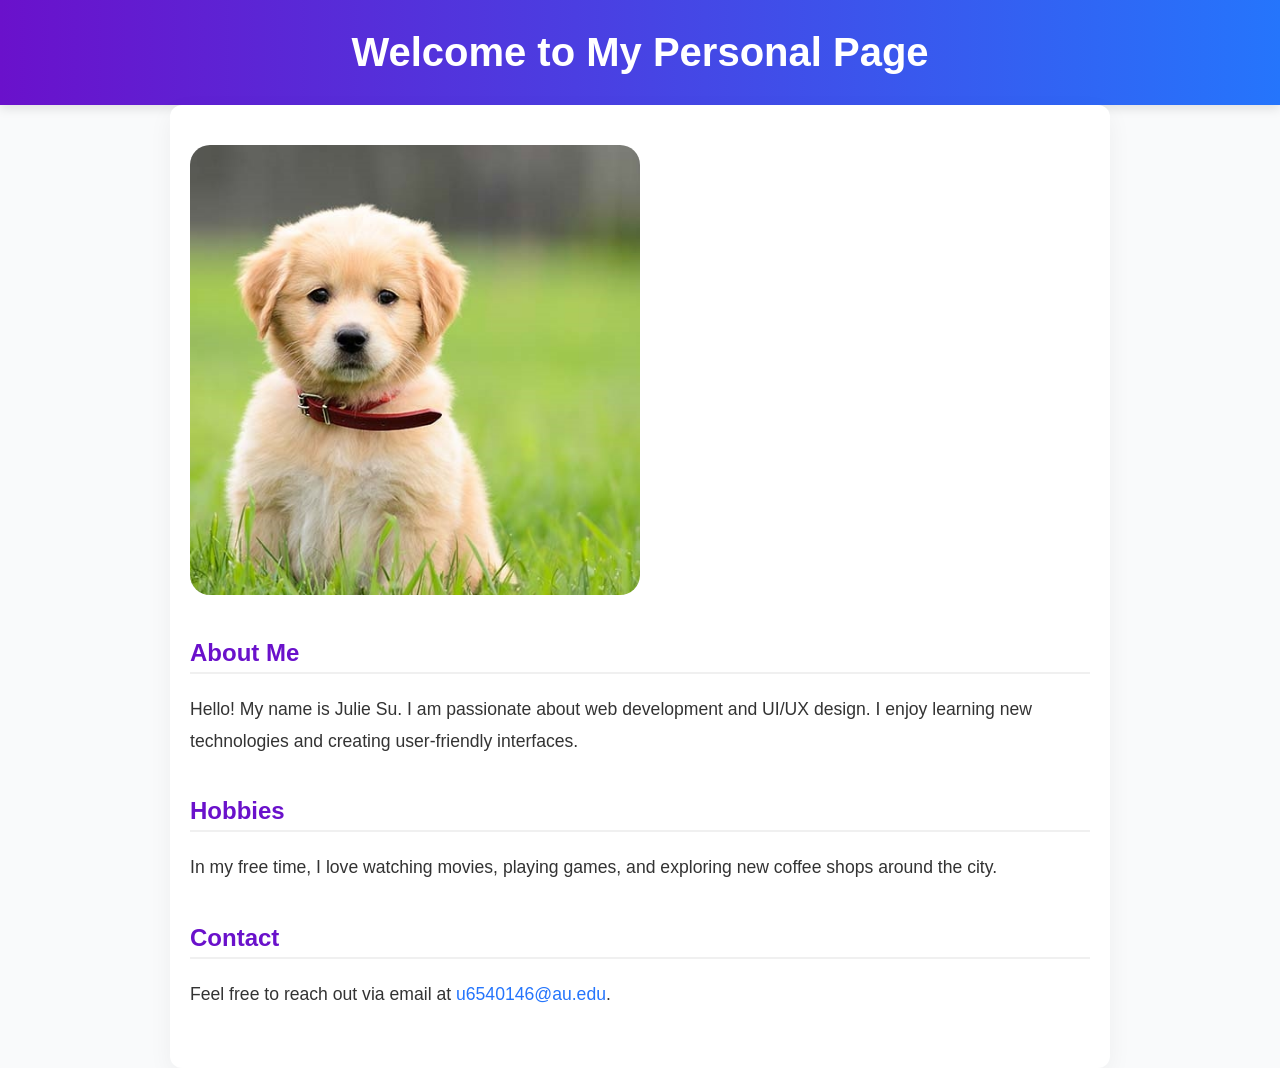
<file: index.html>
<!DOCTYPE html>
<html lang="en">
<head>
    <meta charset="UTF-8">
    <meta name="viewport" content="width=device-width, initial-scale=1.0">
    <title>Julie Su - Introduction</title>
    <style>
        body {
            font-family: 'Segoe UI', Tahoma, Geneva, Verdana, sans-serif;
            margin: 0;
            padding: 0;
            background-color: #f9fafb;
            color: #333;
            transition: background-color 0.3s;
        }

        header {
            background: linear-gradient(90deg, #6a11cb 0%, #2575fc 100%);
            color: white;
            padding: 30px 20px;
            text-align: center;
            box-shadow: 0 4px 10px rgba(0,0,0,0.1);
        }

        main {
            padding: 40px 20px;
            max-width: 900px;
            margin: auto;
            background-color: white;
            border-radius: 12px;
            box-shadow: 0 8px 24px rgba(0,0,0,0.05);
        }

        img {
            width: 50%;
            height: auto;
            border-radius: 20px;
            transition: transform 0.3s ease;
        }

        img:hover {
            transform: scale(1.03);
        }

        h1 {
            font-size: 2.5em;
            margin: 0;
        }

        h2 {
            color: #6a11cb;
            border-bottom: 2px solid #f0f0f0;
            padding-bottom: 5px;
            margin-top: 40px;
        }

        p {
            line-height: 1.8;
            font-size: 1.1em;
        }

        .contact a {
            color: #2575fc;
            text-decoration: none;
            transition: color 0.3s;
        }

        .contact a:hover {
            color: #6a11cb;
        }

        @media (max-width: 600px) {
            h1 {
                font-size: 2em;
            }
            main {
                padding: 20px;
            }
        }
    </style>
</head>
<body>
    <header>
        <h1>Welcome to My Personal Page</h1>
    </header>
    <main>
        <img src="golden.jpg" alt="Profile Image">
        <h2>About Me</h2>
        <p>Hello! My name is Julie Su. I am passionate about web development and UI/UX design. I enjoy learning new technologies and creating user-friendly interfaces.</p>

        <h2>Hobbies</h2>
        <p>In my free time, I love watching movies, playing games, and exploring new coffee shops around the city.</p>

        <h2>Contact</h2>
        <p class="contact">Feel free to reach out via email at <a href="mailto:u6540146@au.edu">u6540146@au.edu</a>.</p>
    </main>
</body>
</html>
</file>
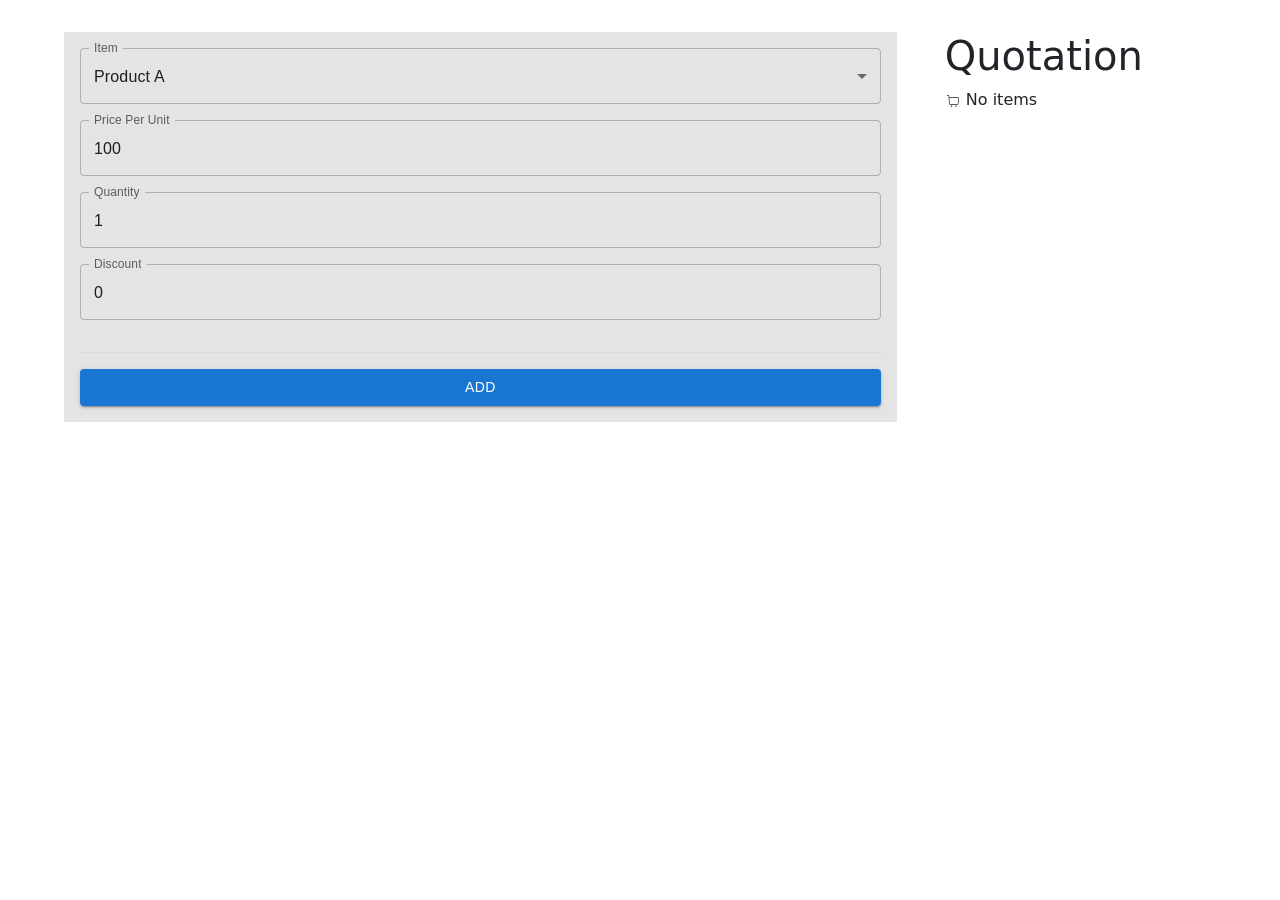
<file: midterm-quotation-app/index.html>
<!doctype html>
<html lang="en">
  <head>
    <meta charset="UTF-8" />
    <link rel="icon" type="image/svg+xml" href="/midterm-quotation-app/vite.svg" />
    <meta name="viewport" content="width=device-width, initial-scale=1.0" />
    <title>Vite + React</title>
    <script type="module" crossorigin src="/midterm-quotation-app/assets/index-D7C4YP9H.js"></script>
    <link rel="stylesheet" crossorigin href="/midterm-quotation-app/assets/index-MCUhpigD.css">
  </head>
  <body>
    <div id="root"></div>
  </body>
</html>
</file>
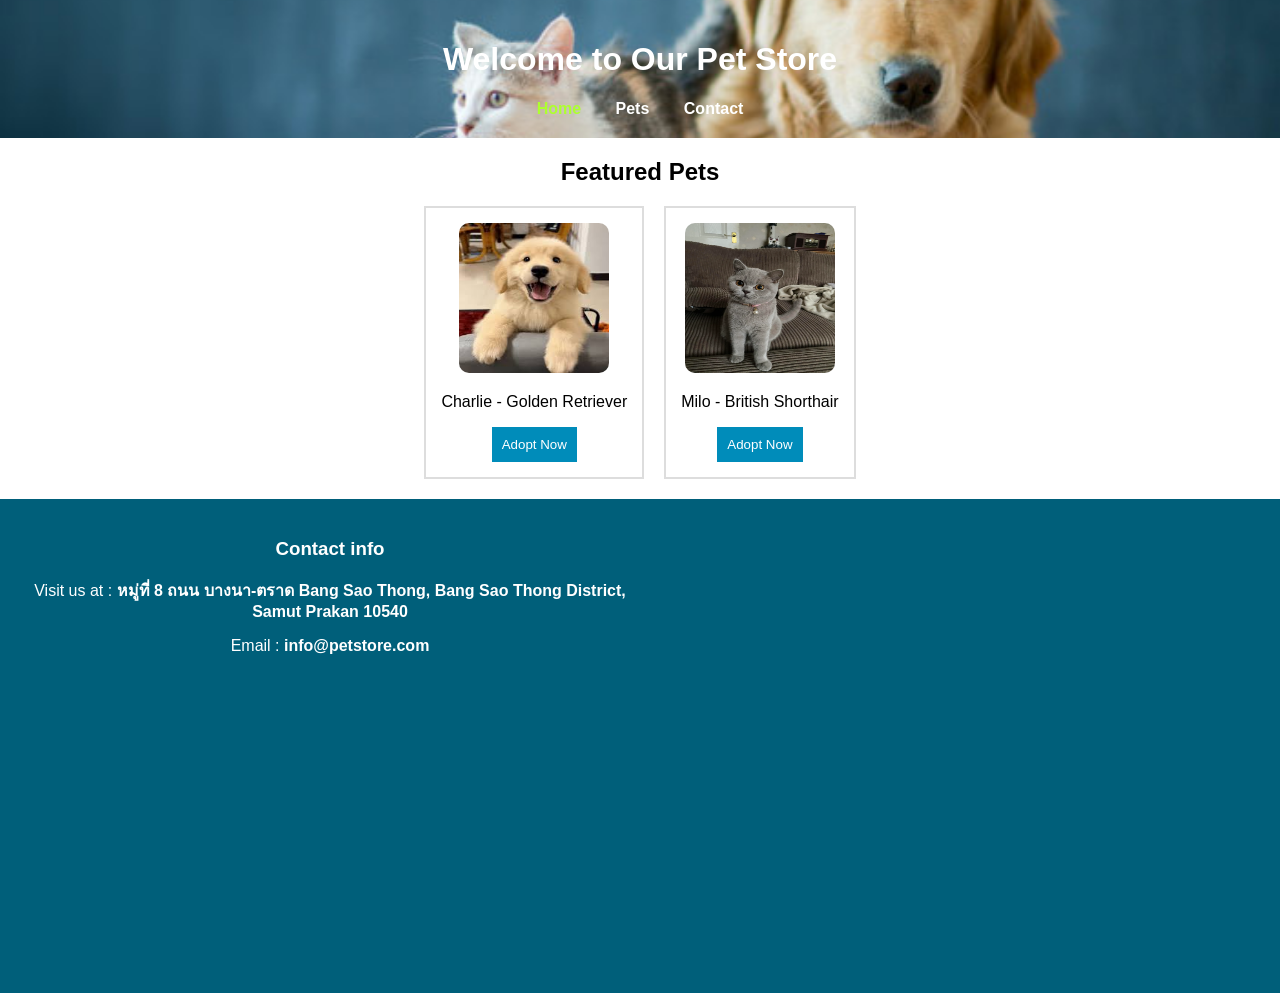
<file: petshop/index.html>
<!DOCTYPE html> 

<html lang="en"> 

<head> 

    <meta charset="UTF-8"> 

    <meta name="viewport" content="width=device-width, initial-scale=1.0"> 

    <title>Pet Store</title> 

    <link rel="stylesheet" href="styles.css"> 

</head> 

<body> 

    <header> 


        <h1>Welcome to Our Pet Store</h1> 

        <nav> 

            <a href="index.html" style="color: greenyellow;">Home</a> 

            <a href="pets.html">Pets</a> 

            <a href="#Contact">Contact</a> 

        </nav> 

    </header> 

 

    <main> 

        <section class="featured"> 

            <h2>Featured Pets</h2> 

            <div class="pet-list"> 

                <div class="pet"> 

                    <img src="img/dog.jpg" alt="Cute Dog"> 

                    <p>Charlie - Golden Retriever</p> 

                    <button onclick="adoptPet()">Adopt Now</button> 

                </div> 

                <div class="pet"> 

                    <img src="img/cat.webp" alt="Cute Cat"> 

                    <p>Milo - British Shorthair</p> 

                    <button onclick="adoptPet()">Adopt Now</button> 

                </div> 


            </div> 

        </section> 

    </main> 

 

    <footer id="Contact"> 
        <div style="margin-right: 20px;">
            <h3>Contact info</h3>
            <p>
                Visit us at : <strong>หมู่ที่ 8 ถนน บางนา-ตราด Bang Sao Thong, Bang Sao Thong District, Samut Prakan 10540</strong> 
            </p>
            <p>Email : <strong>info@petstore.com</strong></p>
        </div>

        <div>
            <iframe src="https://www.google.com/maps/embed?pb=!1m18!1m12!1m3!1d3877.7575783055636!2d100.83534157481377!3d13.611612686765717!2m3!1f0!2f0!3f0!3m2!1i1024!2i768!4f13.1!3m3!1m2!1s0x311d430e775155f9%3A0xf01923824353260!2sAssumption%20University%20Suvarnabhumi%20Campus!5e0!3m2!1sen!2sth!4v1749613664739!5m2!1sen!2sth" width="600" height="450" style="border:0;" allowfullscreen="" loading="lazy" referrerpolicy="no-referrer-when-downgrade"></iframe>
        </div>

    </footer> 

 

    <script src="script.js"></script> 

</body> 

</html>
</file>
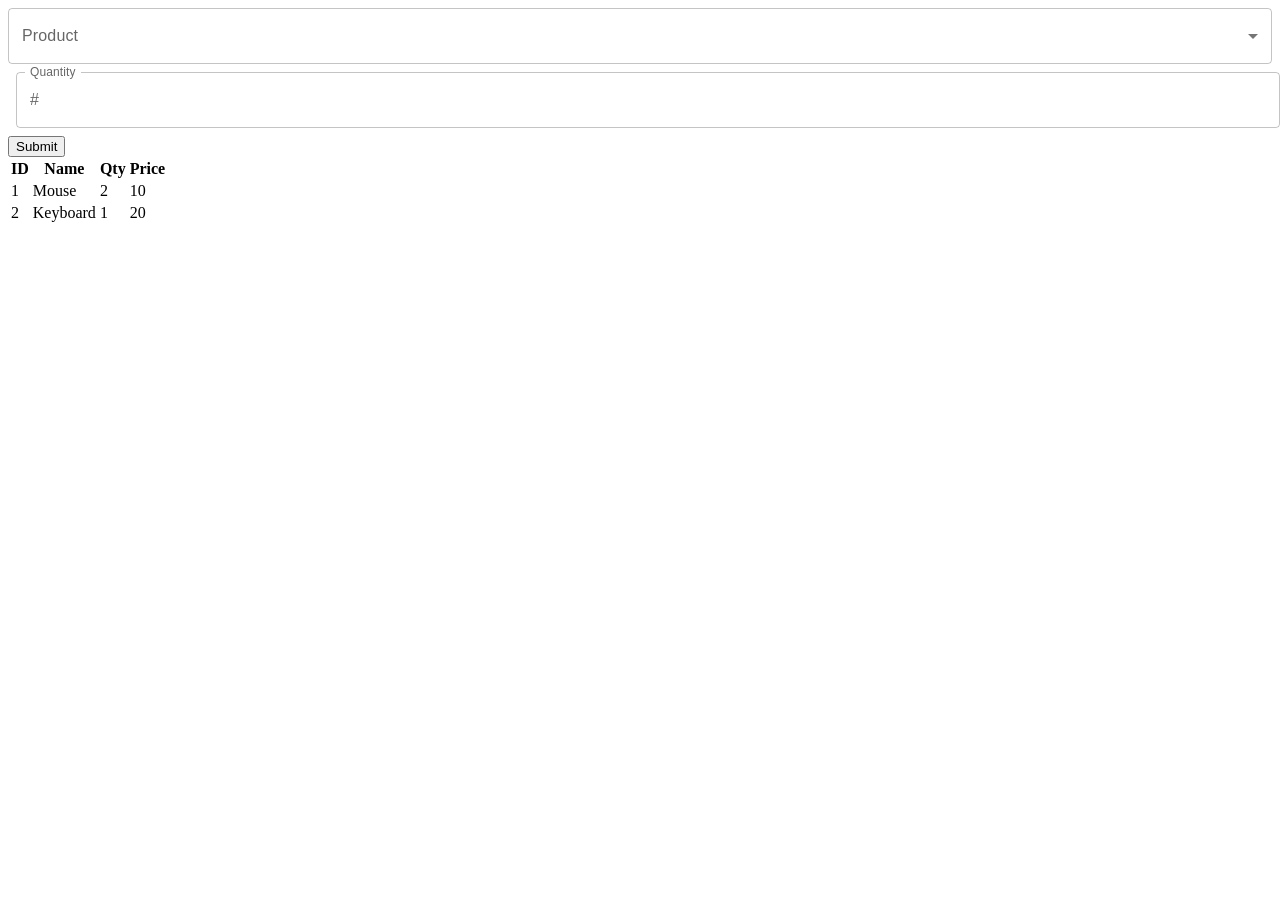
<file: v-shop/index.html>
<!doctype html>
<html lang="en">
  <head>
    <meta charset="UTF-8" />
    <link rel="icon" type="image/svg+xml" href="/v-shop/vite.svg" />
    <meta name="viewport" content="width=device-width, initial-scale=1.0" />
    <title>Vite + React</title>
    <script type="module" crossorigin src="/v-shop/assets/index-BLneRoYk.js"></script>
  </head>
  <body>
    <div id="root"></div>
  </body>
</html>
</file>
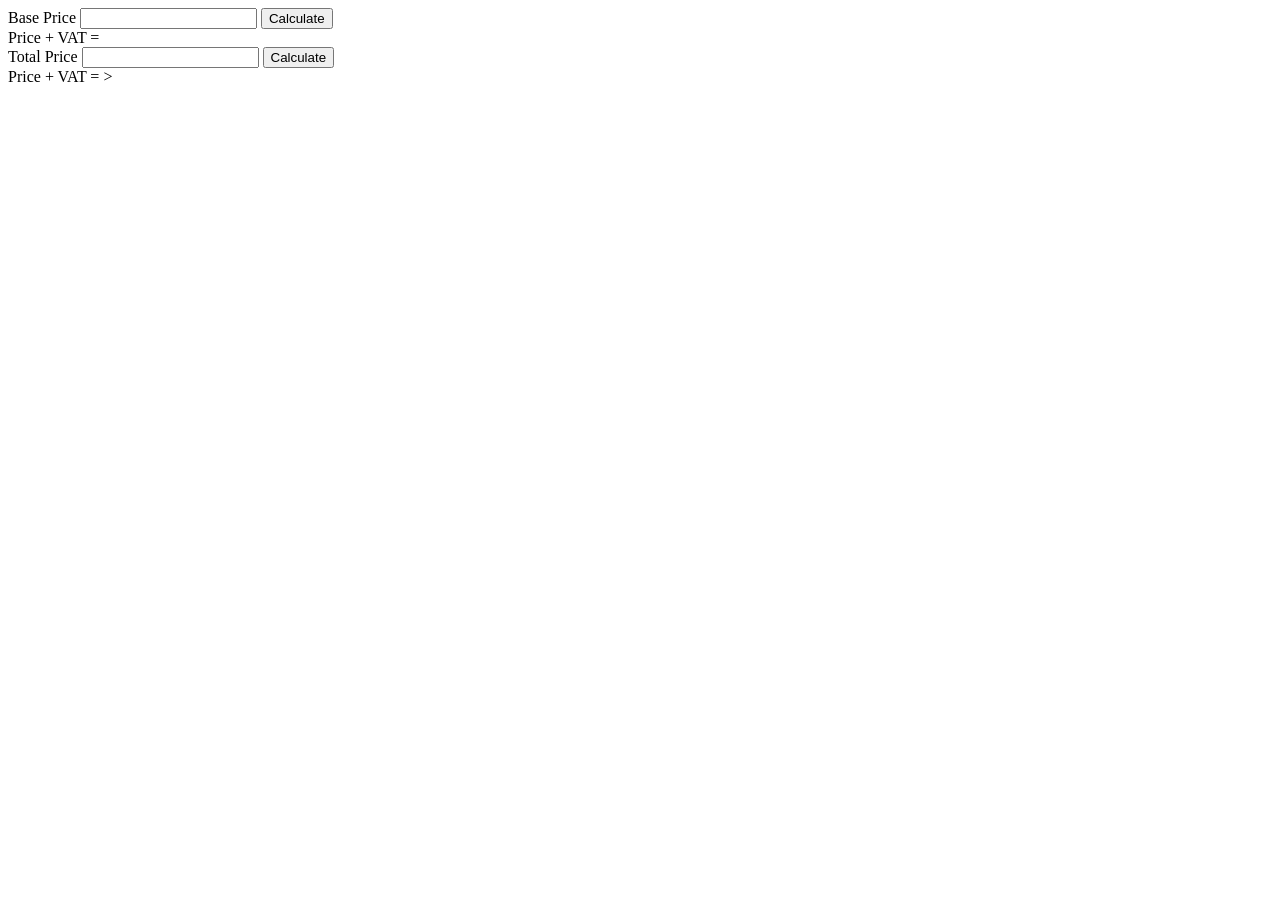
<file: vat/index.html>
<!DOCTYPE html>
<html lang="en">

<body>
    Base Price
    <input type="number" id="basePrice" value="" />
    <button onClick="calculate()">Calculate</button>
    <br/>
    Price + VAT = <span id="result"></span>

    <br>
    Total Price
    <input type="number" id="totalPrice" value="" />
    <button onClick="reverse_calculate()">Calculate</button>
    <br/>
    Price + VAT = <span id="result2"></span>
    
</body>

<script src="https://code.jquery.com/jquery-3.7.1.slim.min.js"
    integrity="sha256-kmHvs0B+OpCW5GVHUNjv9rOmY0IvSIRcf7zGUDTDQM8=" crossorigin="anonymous"></script>
<script src="cal.js"></script>
</html>>
</file>
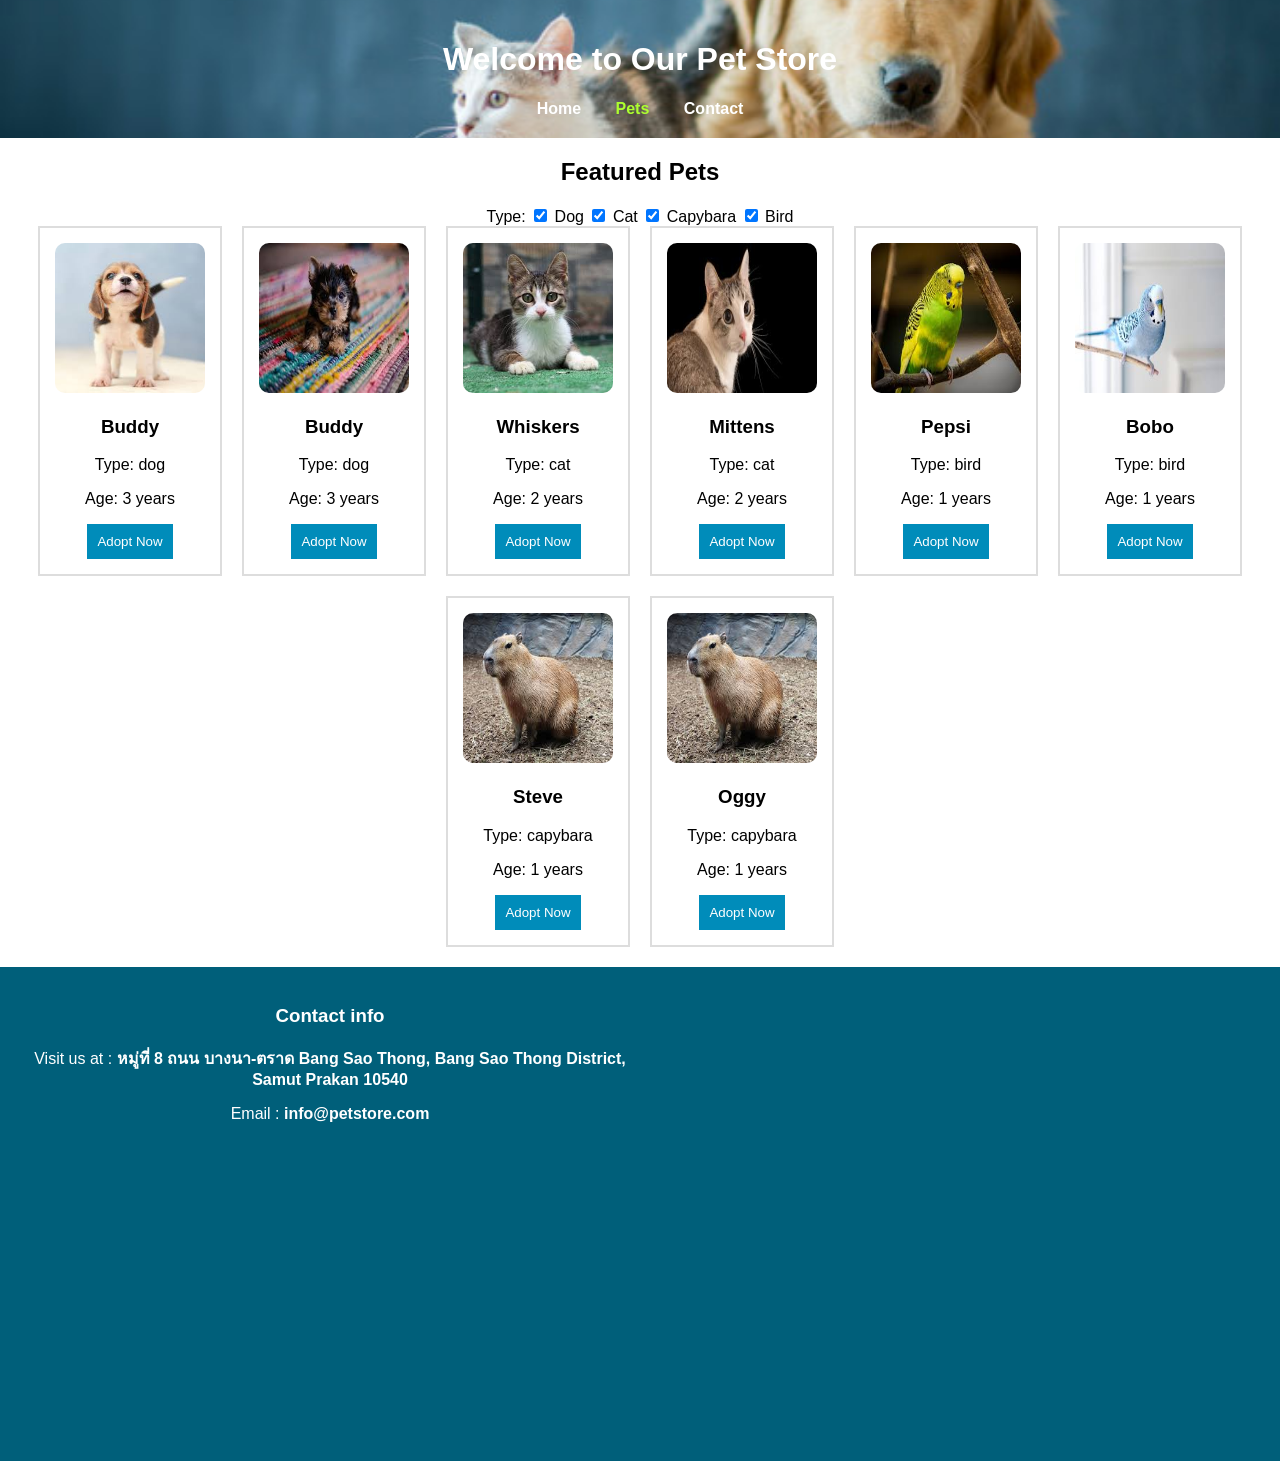
<file: petshop/pets.html>
<!DOCTYPE html> 

<html lang="en"> 

<head> 

    <meta charset="UTF-8"> 

    <meta name="viewport" content="width=device-width, initial-scale=1.0"> 

    <title>Pet Store</title> 

    <link rel="stylesheet" href="styles.css"> 

</head> 

<body> 

    <header> 


        <h1>Welcome to Our Pet Store</h1> 

        <nav> 

            <a href="index.html">Home</a> 

            <a href="pets.html" style="color: greenyellow;">Pets</a> 

            <a href="#Contact">Contact</a> 

        </nav> 

    </header> 

 

    <main>
        <section class="featured">
            <h2>Featured Pets</h2>
            <div>
                Type:
                <input type="checkbox" id="dog" name="pet-type" value="dog" checked>
                <label for="dog">Dog</label>

                <input type="checkbox" id="cat" name="pet-type" value="cat" checked>
                <label for="cat">Cat</label>

                <input type="checkbox" id="capybara" name="pet-type" value="capybara" checked>
                <label for="capybara">Capybara</label>


                <input type="checkbox" id="bird" name="pet-type" value="bird" checked>
                <label for="bird">Bird</label>
            </div>
            <div class="pet-list" id="pet-list">
                <!-- <div class="pet">
                    <img src="img/dog.jpg" alt="Cute Dog">
                    <p>Charlie - Golden Retriever</p>
                    <button onclick="adoptPet()">Adopt Now</button>
                </div>
                <div class="pet">
                    <img src="img/cat.webp" alt="Cute Cat">
                    <p>Milo - British Shorthair</p>
                    <button onclick="adoptPet()">Adopt Now</button>
                </div> -->
            </div>
        </section>
        <section class="contact">
            <!-- <a id="contact"/> -->
        </section>
    </main>

 

    <footer id="Contact"> 
        <div style="margin-right: 20px;">
            <h3>Contact info</h3>
            <p>
                Visit us at : <strong>หมู่ที่ 8 ถนน บางนา-ตราด Bang Sao Thong, Bang Sao Thong District, Samut Prakan 10540</strong> 
            </p>
            <p>Email : <strong>info@petstore.com</strong></p>
        </div>

        <div>
            <iframe src="https://www.google.com/maps/embed?pb=!1m18!1m12!1m3!1d3877.7575783055636!2d100.83534157481377!3d13.611612686765717!2m3!1f0!2f0!3f0!3m2!1i1024!2i768!4f13.1!3m3!1m2!1s0x311d430e775155f9%3A0xf01923824353260!2sAssumption%20University%20Suvarnabhumi%20Campus!5e0!3m2!1sen!2sth!4v1749613664739!5m2!1sen!2sth" width="600" height="450" style="border:0;" allowfullscreen="" loading="lazy" referrerpolicy="no-referrer-when-downgrade"></iframe>
        </div>

    </footer>  

    <script src="https://code.jquery.com/jquery-3.6.0.min.js"></script>
    <script src="loadpets.js"></script>
     <script src="script.js"></script> 

</body> 

</html>
</file>
<file: petshop/styles.css>
body { 

    font-family: Arial, sans-serif; 

    margin: 0; 

    padding: 0; 

    text-align: center; 

} 

 

header { 

    background-color: #005f7a; 

    background-image : url('img/jumbotron.jpg');

    background-position: 0%;

    background-repeat: no-repeat;

    background-size: cover;

    padding: 20px; 

    color: white; 

} 

footer{

    background-color: #005f7a;

    padding: 20px;

    color: white;

    display: flex;

    justify-content: center;
    
}

 

nav a { 

    margin: 0 15px; 

    text-decoration: none; 

    color: white; 

    font-weight: bold; 

} 

 

.featured { 

    margin: 20px; 

} 

 

.pet-list { 

    display: flex; 

    flex-wrap: wrap;

    justify-content: center; 

    gap: 20px; 

} 

 

.pet { 

    border: 2px solid #ddd; 

    padding: 15px; 

    text-align: center; 

} 

 

.pet img { 

    width: 150px; 

    height: 150px; 

    border-radius: 10px; 

} 

 

button { 

    background-color: #008CBA; 

    color: white; 

    padding: 10px; 

    border: none; 

    cursor: pointer; 

} 

 

button:hover { 

    background-color: #005f7a; 

}
</file>
<file: midterm-quotation-app/assets/index-MCUhpigD.css>
@charset "UTF-8";._textRight_dbdj8_1,._textCenter_dbdj8_9{text-align:right}/*!
* Bootstrap  v5.3.3 (https://getbootstrap.com/)
* Copyright 2011-2024 The Bootstrap Authors
* Licensed under MIT (https://github.com/twbs/bootstrap/blob/main/LICENSE)
*/:root,[data-bs-theme=light]{--bs-blue:#0d6efd;--bs-indigo:#6610f2;--bs-purple:#6f42c1;--bs-pink:#d63384;--bs-red:#dc3545;--bs-orange:#fd7e14;--bs-yellow:#ffc107;--bs-green:#198754;--bs-teal:#20c997;--bs-cyan:#0dcaf0;--bs-black:#000;--bs-white:#fff;--bs-gray:#6c757d;--bs-gray-dark:#343a40;--bs-gray-100:#f8f9fa;--bs-gray-200:#e9ecef;--bs-gray-300:#dee2e6;--bs-gray-400:#ced4da;--bs-gray-500:#adb5bd;--bs-gray-600:#6c757d;--bs-gray-700:#495057;--bs-gray-800:#343a40;--bs-gray-900:#212529;--bs-primary:#0d6efd;--bs-secondary:#6c757d;--bs-success:#198754;--bs-info:#0dcaf0;--bs-warning:#ffc107;--bs-danger:#dc3545;--bs-light:#f8f9fa;--bs-dark:#212529;--bs-primary-rgb:13,110,253;--bs-secondary-rgb:108,117,125;--bs-success-rgb:25,135,84;--bs-info-rgb:13,202,240;--bs-warning-rgb:255,193,7;--bs-danger-rgb:220,53,69;--bs-light-rgb:248,249,250;--bs-dark-rgb:33,37,41;--bs-primary-text-emphasis:#052c65;--bs-secondary-text-emphasis:#2b2f32;--bs-success-text-emphasis:#0a3622;--bs-info-text-emphasis:#055160;--bs-warning-text-emphasis:#664d03;--bs-danger-text-emphasis:#58151c;--bs-light-text-emphasis:#495057;--bs-dark-text-emphasis:#495057;--bs-primary-bg-subtle:#cfe2ff;--bs-secondary-bg-subtle:#e2e3e5;--bs-success-bg-subtle:#d1e7dd;--bs-info-bg-subtle:#cff4fc;--bs-warning-bg-subtle:#fff3cd;--bs-danger-bg-subtle:#f8d7da;--bs-light-bg-subtle:#fcfcfd;--bs-dark-bg-subtle:#ced4da;--bs-primary-border-subtle:#9ec5fe;--bs-secondary-border-subtle:#c4c8cb;--bs-success-border-subtle:#a3cfbb;--bs-info-border-subtle:#9eeaf9;--bs-warning-border-subtle:#ffe69c;--bs-danger-border-subtle:#f1aeb5;--bs-light-border-subtle:#e9ecef;--bs-dark-border-subtle:#adb5bd;--bs-white-rgb:255,255,255;--bs-black-rgb:0,0,0;--bs-font-sans-serif:system-ui,-apple-system,"Segoe UI",Roboto,"Helvetica Neue","Noto Sans","Liberation Sans",Arial,sans-serif,"Apple Color Emoji","Segoe UI Emoji","Segoe UI Symbol","Noto Color Emoji";--bs-font-monospace:SFMono-Regular,Menlo,Monaco,Consolas,"Liberation Mono","Courier New",monospace;--bs-gradient:linear-gradient(180deg, rgba(255, 255, 255, .15), rgba(255, 255, 255, 0));--bs-body-font-family:var(--bs-font-sans-serif);--bs-body-font-size:1rem;--bs-body-font-weight:400;--bs-body-line-height:1.5;--bs-body-color:#212529;--bs-body-color-rgb:33,37,41;--bs-body-bg:#fff;--bs-body-bg-rgb:255,255,255;--bs-emphasis-color:#000;--bs-emphasis-color-rgb:0,0,0;--bs-secondary-color:rgba(33, 37, 41, .75);--bs-secondary-color-rgb:33,37,41;--bs-secondary-bg:#e9ecef;--bs-secondary-bg-rgb:233,236,239;--bs-tertiary-color:rgba(33, 37, 41, .5);--bs-tertiary-color-rgb:33,37,41;--bs-tertiary-bg:#f8f9fa;--bs-tertiary-bg-rgb:248,249,250;--bs-heading-color:inherit;--bs-link-color:#0d6efd;--bs-link-color-rgb:13,110,253;--bs-link-decoration:underline;--bs-link-hover-color:#0a58ca;--bs-link-hover-color-rgb:10,88,202;--bs-code-color:#d63384;--bs-highlight-color:#212529;--bs-highlight-bg:#fff3cd;--bs-border-width:1px;--bs-border-style:solid;--bs-border-color:#dee2e6;--bs-border-color-translucent:rgba(0, 0, 0, .175);--bs-border-radius:.375rem;--bs-border-radius-sm:.25rem;--bs-border-radius-lg:.5rem;--bs-border-radius-xl:1rem;--bs-border-radius-xxl:2rem;--bs-border-radius-2xl:var(--bs-border-radius-xxl);--bs-border-radius-pill:50rem;--bs-box-shadow:0 .5rem 1rem rgba(0, 0, 0, .15);--bs-box-shadow-sm:0 .125rem .25rem rgba(0, 0, 0, .075);--bs-box-shadow-lg:0 1rem 3rem rgba(0, 0, 0, .175);--bs-box-shadow-inset:inset 0 1px 2px rgba(0, 0, 0, .075);--bs-focus-ring-width:.25rem;--bs-focus-ring-opacity:.25;--bs-focus-ring-color:rgba(13, 110, 253, .25);--bs-form-valid-color:#198754;--bs-form-valid-border-color:#198754;--bs-form-invalid-color:#dc3545;--bs-form-invalid-border-color:#dc3545}[data-bs-theme=dark]{color-scheme:dark;--bs-body-color:#dee2e6;--bs-body-color-rgb:222,226,230;--bs-body-bg:#212529;--bs-body-bg-rgb:33,37,41;--bs-emphasis-color:#fff;--bs-emphasis-color-rgb:255,255,255;--bs-secondary-color:rgba(222, 226, 230, .75);--bs-secondary-color-rgb:222,226,230;--bs-secondary-bg:#343a40;--bs-secondary-bg-rgb:52,58,64;--bs-tertiary-color:rgba(222, 226, 230, .5);--bs-tertiary-color-rgb:222,226,230;--bs-tertiary-bg:#2b3035;--bs-tertiary-bg-rgb:43,48,53;--bs-primary-text-emphasis:#6ea8fe;--bs-secondary-text-emphasis:#a7acb1;--bs-success-text-emphasis:#75b798;--bs-info-text-emphasis:#6edff6;--bs-warning-text-emphasis:#ffda6a;--bs-danger-text-emphasis:#ea868f;--bs-light-text-emphasis:#f8f9fa;--bs-dark-text-emphasis:#dee2e6;--bs-primary-bg-subtle:#031633;--bs-secondary-bg-subtle:#161719;--bs-success-bg-subtle:#051b11;--bs-info-bg-subtle:#032830;--bs-warning-bg-subtle:#332701;--bs-danger-bg-subtle:#2c0b0e;--bs-light-bg-subtle:#343a40;--bs-dark-bg-subtle:#1a1d20;--bs-primary-border-subtle:#084298;--bs-secondary-border-subtle:#41464b;--bs-success-border-subtle:#0f5132;--bs-info-border-subtle:#087990;--bs-warning-border-subtle:#997404;--bs-danger-border-subtle:#842029;--bs-light-border-subtle:#495057;--bs-dark-border-subtle:#343a40;--bs-heading-color:inherit;--bs-link-color:#6ea8fe;--bs-link-hover-color:#8bb9fe;--bs-link-color-rgb:110,168,254;--bs-link-hover-color-rgb:139,185,254;--bs-code-color:#e685b5;--bs-highlight-color:#dee2e6;--bs-highlight-bg:#664d03;--bs-border-color:#495057;--bs-border-color-translucent:rgba(255, 255, 255, .15);--bs-form-valid-color:#75b798;--bs-form-valid-border-color:#75b798;--bs-form-invalid-color:#ea868f;--bs-form-invalid-border-color:#ea868f}*,:after,:before{box-sizing:border-box}@media (prefers-reduced-motion:no-preference){:root{scroll-behavior:smooth}}body{margin:0;font-family:var(--bs-body-font-family);font-size:var(--bs-body-font-size);font-weight:var(--bs-body-font-weight);line-height:var(--bs-body-line-height);color:var(--bs-body-color);text-align:var(--bs-body-text-align);background-color:var(--bs-body-bg);-webkit-text-size-adjust:100%;-webkit-tap-highlight-color:transparent}hr{margin:1rem 0;color:inherit;border:0;border-top:var(--bs-border-width) solid;opacity:.25}.h1,.h2,.h3,.h4,.h5,.h6,h1,h2,h3,h4,h5,h6{margin-top:0;margin-bottom:.5rem;font-weight:500;line-height:1.2;color:var(--bs-heading-color)}.h1,h1{font-size:calc(1.375rem + 1.5vw)}@media (min-width:1200px){.h1,h1{font-size:2.5rem}}.h2,h2{font-size:calc(1.325rem + .9vw)}@media (min-width:1200px){.h2,h2{font-size:2rem}}.h3,h3{font-size:calc(1.3rem + .6vw)}@media (min-width:1200px){.h3,h3{font-size:1.75rem}}.h4,h4{font-size:calc(1.275rem + .3vw)}@media (min-width:1200px){.h4,h4{font-size:1.5rem}}.h5,h5{font-size:1.25rem}.h6,h6{font-size:1rem}p{margin-top:0;margin-bottom:1rem}abbr[title]{-webkit-text-decoration:underline dotted;text-decoration:underline dotted;cursor:help;-webkit-text-decoration-skip-ink:none;text-decoration-skip-ink:none}address{margin-bottom:1rem;font-style:normal;line-height:inherit}ol,ul{padding-left:2rem}dl,ol,ul{margin-top:0;margin-bottom:1rem}ol ol,ol ul,ul ol,ul ul{margin-bottom:0}dt{font-weight:700}dd{margin-bottom:.5rem;margin-left:0}blockquote{margin:0 0 1rem}b,strong{font-weight:bolder}.small,small{font-size:.875em}.mark,mark{padding:.1875em;color:var(--bs-highlight-color);background-color:var(--bs-highlight-bg)}sub,sup{position:relative;font-size:.75em;line-height:0;vertical-align:baseline}sub{bottom:-.25em}sup{top:-.5em}a{color:rgba(var(--bs-link-color-rgb),var(--bs-link-opacity,1));text-decoration:underline}a:hover{--bs-link-color-rgb:var(--bs-link-hover-color-rgb)}a:not([href]):not([class]),a:not([href]):not([class]):hover{color:inherit;text-decoration:none}code,kbd,pre,samp{font-family:var(--bs-font-monospace);font-size:1em}pre{display:block;margin-top:0;margin-bottom:1rem;overflow:auto;font-size:.875em}pre code{font-size:inherit;color:inherit;word-break:normal}code{font-size:.875em;color:var(--bs-code-color);word-wrap:break-word}a>code{color:inherit}kbd{padding:.1875rem .375rem;font-size:.875em;color:var(--bs-body-bg);background-color:var(--bs-body-color);border-radius:.25rem}kbd kbd{padding:0;font-size:1em}figure{margin:0 0 1rem}img,svg{vertical-align:middle}table{caption-side:bottom;border-collapse:collapse}caption{padding-top:.5rem;padding-bottom:.5rem;color:var(--bs-secondary-color);text-align:left}th{text-align:inherit;text-align:-webkit-match-parent}tbody,td,tfoot,th,thead,tr{border-color:inherit;border-style:solid;border-width:0}label{display:inline-block}button{border-radius:0}button:focus:not(:focus-visible){outline:0}button,input,optgroup,select,textarea{margin:0;font-family:inherit;font-size:inherit;line-height:inherit}button,select{text-transform:none}[role=button]{cursor:pointer}select{word-wrap:normal}select:disabled{opacity:1}[list]:not([type=date]):not([type=datetime-local]):not([type=month]):not([type=week]):not([type=time])::-webkit-calendar-picker-indicator{display:none!important}[type=button],[type=reset],[type=submit],button{-webkit-appearance:button}[type=button]:not(:disabled),[type=reset]:not(:disabled),[type=submit]:not(:disabled),button:not(:disabled){cursor:pointer}::-moz-focus-inner{padding:0;border-style:none}textarea{resize:vertical}fieldset{min-width:0;padding:0;margin:0;border:0}legend{float:left;width:100%;padding:0;margin-bottom:.5rem;font-size:calc(1.275rem + .3vw);line-height:inherit}@media (min-width:1200px){legend{font-size:1.5rem}}legend+*{clear:left}::-webkit-datetime-edit-day-field,::-webkit-datetime-edit-fields-wrapper,::-webkit-datetime-edit-hour-field,::-webkit-datetime-edit-minute,::-webkit-datetime-edit-month-field,::-webkit-datetime-edit-text,::-webkit-datetime-edit-year-field{padding:0}::-webkit-inner-spin-button{height:auto}[type=search]{-webkit-appearance:textfield;outline-offset:-2px}::-webkit-search-decoration{-webkit-appearance:none}::-webkit-color-swatch-wrapper{padding:0}::-webkit-file-upload-button{font:inherit;-webkit-appearance:button}::file-selector-button{font:inherit;-webkit-appearance:button}output{display:inline-block}iframe{border:0}summary{display:list-item;cursor:pointer}progress{vertical-align:baseline}[hidden]{display:none!important}.lead{font-size:1.25rem;font-weight:300}.display-1{font-size:calc(1.625rem + 4.5vw);font-weight:300;line-height:1.2}@media (min-width:1200px){.display-1{font-size:5rem}}.display-2{font-size:calc(1.575rem + 3.9vw);font-weight:300;line-height:1.2}@media (min-width:1200px){.display-2{font-size:4.5rem}}.display-3{font-size:calc(1.525rem + 3.3vw);font-weight:300;line-height:1.2}@media (min-width:1200px){.display-3{font-size:4rem}}.display-4{font-size:calc(1.475rem + 2.7vw);font-weight:300;line-height:1.2}@media (min-width:1200px){.display-4{font-size:3.5rem}}.display-5{font-size:calc(1.425rem + 2.1vw);font-weight:300;line-height:1.2}@media (min-width:1200px){.display-5{font-size:3rem}}.display-6{font-size:calc(1.375rem + 1.5vw);font-weight:300;line-height:1.2}@media (min-width:1200px){.display-6{font-size:2.5rem}}.list-unstyled,.list-inline{padding-left:0;list-style:none}.list-inline-item{display:inline-block}.list-inline-item:not(:last-child){margin-right:.5rem}.initialism{font-size:.875em;text-transform:uppercase}.blockquote{margin-bottom:1rem;font-size:1.25rem}.blockquote>:last-child{margin-bottom:0}.blockquote-footer{margin-top:-1rem;margin-bottom:1rem;font-size:.875em;color:#6c757d}.blockquote-footer:before{content:"— "}.img-fluid{max-width:100%;height:auto}.img-thumbnail{padding:.25rem;background-color:var(--bs-body-bg);border:var(--bs-border-width) solid var(--bs-border-color);border-radius:var(--bs-border-radius);max-width:100%;height:auto}.figure{display:inline-block}.figure-img{margin-bottom:.5rem;line-height:1}.figure-caption{font-size:.875em;color:var(--bs-secondary-color)}.container,.container-fluid,.container-lg,.container-md,.container-sm,.container-xl,.container-xxl{--bs-gutter-x:1.5rem;--bs-gutter-y:0;width:100%;padding-right:calc(var(--bs-gutter-x) * .5);padding-left:calc(var(--bs-gutter-x) * .5);margin-right:auto;margin-left:auto}@media (min-width:576px){.container,.container-sm{max-width:540px}}@media (min-width:768px){.container,.container-md,.container-sm{max-width:720px}}@media (min-width:992px){.container,.container-lg,.container-md,.container-sm{max-width:960px}}@media (min-width:1200px){.container,.container-lg,.container-md,.container-sm,.container-xl{max-width:1140px}}@media (min-width:1400px){.container,.container-lg,.container-md,.container-sm,.container-xl,.container-xxl{max-width:1320px}}:root{--bs-breakpoint-xs:0;--bs-breakpoint-sm:576px;--bs-breakpoint-md:768px;--bs-breakpoint-lg:992px;--bs-breakpoint-xl:1200px;--bs-breakpoint-xxl:1400px}.row{--bs-gutter-x:1.5rem;--bs-gutter-y:0;display:flex;flex-wrap:wrap;margin-top:calc(-1 * var(--bs-gutter-y));margin-right:calc(-.5 * var(--bs-gutter-x));margin-left:calc(-.5 * var(--bs-gutter-x))}.row>*{flex-shrink:0;width:100%;max-width:100%;padding-right:calc(var(--bs-gutter-x) * .5);padding-left:calc(var(--bs-gutter-x) * .5);margin-top:var(--bs-gutter-y)}.col{flex:1 0 0%}.row-cols-auto>*{flex:0 0 auto;width:auto}.row-cols-1>*{flex:0 0 auto;width:100%}.row-cols-2>*{flex:0 0 auto;width:50%}.row-cols-3>*{flex:0 0 auto;width:33.33333333%}.row-cols-4>*{flex:0 0 auto;width:25%}.row-cols-5>*{flex:0 0 auto;width:20%}.row-cols-6>*{flex:0 0 auto;width:16.66666667%}.col-auto{flex:0 0 auto;width:auto}.col-1{flex:0 0 auto;width:8.33333333%}.col-2{flex:0 0 auto;width:16.66666667%}.col-3{flex:0 0 auto;width:25%}.col-4{flex:0 0 auto;width:33.33333333%}.col-5{flex:0 0 auto;width:41.66666667%}.col-6{flex:0 0 auto;width:50%}.col-7{flex:0 0 auto;width:58.33333333%}.col-8{flex:0 0 auto;width:66.66666667%}.col-9{flex:0 0 auto;width:75%}.col-10{flex:0 0 auto;width:83.33333333%}.col-11{flex:0 0 auto;width:91.66666667%}.col-12{flex:0 0 auto;width:100%}.offset-1{margin-left:8.33333333%}.offset-2{margin-left:16.66666667%}.offset-3{margin-left:25%}.offset-4{margin-left:33.33333333%}.offset-5{margin-left:41.66666667%}.offset-6{margin-left:50%}.offset-7{margin-left:58.33333333%}.offset-8{margin-left:66.66666667%}.offset-9{margin-left:75%}.offset-10{margin-left:83.33333333%}.offset-11{margin-left:91.66666667%}.g-0,.gx-0{--bs-gutter-x:0}.g-0,.gy-0{--bs-gutter-y:0}.g-1,.gx-1{--bs-gutter-x:.25rem}.g-1,.gy-1{--bs-gutter-y:.25rem}.g-2,.gx-2{--bs-gutter-x:.5rem}.g-2,.gy-2{--bs-gutter-y:.5rem}.g-3,.gx-3{--bs-gutter-x:1rem}.g-3,.gy-3{--bs-gutter-y:1rem}.g-4,.gx-4{--bs-gutter-x:1.5rem}.g-4,.gy-4{--bs-gutter-y:1.5rem}.g-5,.gx-5{--bs-gutter-x:3rem}.g-5,.gy-5{--bs-gutter-y:3rem}@media (min-width:576px){.col-sm{flex:1 0 0%}.row-cols-sm-auto>*{flex:0 0 auto;width:auto}.row-cols-sm-1>*{flex:0 0 auto;width:100%}.row-cols-sm-2>*{flex:0 0 auto;width:50%}.row-cols-sm-3>*{flex:0 0 auto;width:33.33333333%}.row-cols-sm-4>*{flex:0 0 auto;width:25%}.row-cols-sm-5>*{flex:0 0 auto;width:20%}.row-cols-sm-6>*{flex:0 0 auto;width:16.66666667%}.col-sm-auto{flex:0 0 auto;width:auto}.col-sm-1{flex:0 0 auto;width:8.33333333%}.col-sm-2{flex:0 0 auto;width:16.66666667%}.col-sm-3{flex:0 0 auto;width:25%}.col-sm-4{flex:0 0 auto;width:33.33333333%}.col-sm-5{flex:0 0 auto;width:41.66666667%}.col-sm-6{flex:0 0 auto;width:50%}.col-sm-7{flex:0 0 auto;width:58.33333333%}.col-sm-8{flex:0 0 auto;width:66.66666667%}.col-sm-9{flex:0 0 auto;width:75%}.col-sm-10{flex:0 0 auto;width:83.33333333%}.col-sm-11{flex:0 0 auto;width:91.66666667%}.col-sm-12{flex:0 0 auto;width:100%}.offset-sm-0{margin-left:0}.offset-sm-1{margin-left:8.33333333%}.offset-sm-2{margin-left:16.66666667%}.offset-sm-3{margin-left:25%}.offset-sm-4{margin-left:33.33333333%}.offset-sm-5{margin-left:41.66666667%}.offset-sm-6{margin-left:50%}.offset-sm-7{margin-left:58.33333333%}.offset-sm-8{margin-left:66.66666667%}.offset-sm-9{margin-left:75%}.offset-sm-10{margin-left:83.33333333%}.offset-sm-11{margin-left:91.66666667%}.g-sm-0,.gx-sm-0{--bs-gutter-x:0}.g-sm-0,.gy-sm-0{--bs-gutter-y:0}.g-sm-1,.gx-sm-1{--bs-gutter-x:.25rem}.g-sm-1,.gy-sm-1{--bs-gutter-y:.25rem}.g-sm-2,.gx-sm-2{--bs-gutter-x:.5rem}.g-sm-2,.gy-sm-2{--bs-gutter-y:.5rem}.g-sm-3,.gx-sm-3{--bs-gutter-x:1rem}.g-sm-3,.gy-sm-3{--bs-gutter-y:1rem}.g-sm-4,.gx-sm-4{--bs-gutter-x:1.5rem}.g-sm-4,.gy-sm-4{--bs-gutter-y:1.5rem}.g-sm-5,.gx-sm-5{--bs-gutter-x:3rem}.g-sm-5,.gy-sm-5{--bs-gutter-y:3rem}}@media (min-width:768px){.col-md{flex:1 0 0%}.row-cols-md-auto>*{flex:0 0 auto;width:auto}.row-cols-md-1>*{flex:0 0 auto;width:100%}.row-cols-md-2>*{flex:0 0 auto;width:50%}.row-cols-md-3>*{flex:0 0 auto;width:33.33333333%}.row-cols-md-4>*{flex:0 0 auto;width:25%}.row-cols-md-5>*{flex:0 0 auto;width:20%}.row-cols-md-6>*{flex:0 0 auto;width:16.66666667%}.col-md-auto{flex:0 0 auto;width:auto}.col-md-1{flex:0 0 auto;width:8.33333333%}.col-md-2{flex:0 0 auto;width:16.66666667%}.col-md-3{flex:0 0 auto;width:25%}.col-md-4{flex:0 0 auto;width:33.33333333%}.col-md-5{flex:0 0 auto;width:41.66666667%}.col-md-6{flex:0 0 auto;width:50%}.col-md-7{flex:0 0 auto;width:58.33333333%}.col-md-8{flex:0 0 auto;width:66.66666667%}.col-md-9{flex:0 0 auto;width:75%}.col-md-10{flex:0 0 auto;width:83.33333333%}.col-md-11{flex:0 0 auto;width:91.66666667%}.col-md-12{flex:0 0 auto;width:100%}.offset-md-0{margin-left:0}.offset-md-1{margin-left:8.33333333%}.offset-md-2{margin-left:16.66666667%}.offset-md-3{margin-left:25%}.offset-md-4{margin-left:33.33333333%}.offset-md-5{margin-left:41.66666667%}.offset-md-6{margin-left:50%}.offset-md-7{margin-left:58.33333333%}.offset-md-8{margin-left:66.66666667%}.offset-md-9{margin-left:75%}.offset-md-10{margin-left:83.33333333%}.offset-md-11{margin-left:91.66666667%}.g-md-0,.gx-md-0{--bs-gutter-x:0}.g-md-0,.gy-md-0{--bs-gutter-y:0}.g-md-1,.gx-md-1{--bs-gutter-x:.25rem}.g-md-1,.gy-md-1{--bs-gutter-y:.25rem}.g-md-2,.gx-md-2{--bs-gutter-x:.5rem}.g-md-2,.gy-md-2{--bs-gutter-y:.5rem}.g-md-3,.gx-md-3{--bs-gutter-x:1rem}.g-md-3,.gy-md-3{--bs-gutter-y:1rem}.g-md-4,.gx-md-4{--bs-gutter-x:1.5rem}.g-md-4,.gy-md-4{--bs-gutter-y:1.5rem}.g-md-5,.gx-md-5{--bs-gutter-x:3rem}.g-md-5,.gy-md-5{--bs-gutter-y:3rem}}@media (min-width:992px){.col-lg{flex:1 0 0%}.row-cols-lg-auto>*{flex:0 0 auto;width:auto}.row-cols-lg-1>*{flex:0 0 auto;width:100%}.row-cols-lg-2>*{flex:0 0 auto;width:50%}.row-cols-lg-3>*{flex:0 0 auto;width:33.33333333%}.row-cols-lg-4>*{flex:0 0 auto;width:25%}.row-cols-lg-5>*{flex:0 0 auto;width:20%}.row-cols-lg-6>*{flex:0 0 auto;width:16.66666667%}.col-lg-auto{flex:0 0 auto;width:auto}.col-lg-1{flex:0 0 auto;width:8.33333333%}.col-lg-2{flex:0 0 auto;width:16.66666667%}.col-lg-3{flex:0 0 auto;width:25%}.col-lg-4{flex:0 0 auto;width:33.33333333%}.col-lg-5{flex:0 0 auto;width:41.66666667%}.col-lg-6{flex:0 0 auto;width:50%}.col-lg-7{flex:0 0 auto;width:58.33333333%}.col-lg-8{flex:0 0 auto;width:66.66666667%}.col-lg-9{flex:0 0 auto;width:75%}.col-lg-10{flex:0 0 auto;width:83.33333333%}.col-lg-11{flex:0 0 auto;width:91.66666667%}.col-lg-12{flex:0 0 auto;width:100%}.offset-lg-0{margin-left:0}.offset-lg-1{margin-left:8.33333333%}.offset-lg-2{margin-left:16.66666667%}.offset-lg-3{margin-left:25%}.offset-lg-4{margin-left:33.33333333%}.offset-lg-5{margin-left:41.66666667%}.offset-lg-6{margin-left:50%}.offset-lg-7{margin-left:58.33333333%}.offset-lg-8{margin-left:66.66666667%}.offset-lg-9{margin-left:75%}.offset-lg-10{margin-left:83.33333333%}.offset-lg-11{margin-left:91.66666667%}.g-lg-0,.gx-lg-0{--bs-gutter-x:0}.g-lg-0,.gy-lg-0{--bs-gutter-y:0}.g-lg-1,.gx-lg-1{--bs-gutter-x:.25rem}.g-lg-1,.gy-lg-1{--bs-gutter-y:.25rem}.g-lg-2,.gx-lg-2{--bs-gutter-x:.5rem}.g-lg-2,.gy-lg-2{--bs-gutter-y:.5rem}.g-lg-3,.gx-lg-3{--bs-gutter-x:1rem}.g-lg-3,.gy-lg-3{--bs-gutter-y:1rem}.g-lg-4,.gx-lg-4{--bs-gutter-x:1.5rem}.g-lg-4,.gy-lg-4{--bs-gutter-y:1.5rem}.g-lg-5,.gx-lg-5{--bs-gutter-x:3rem}.g-lg-5,.gy-lg-5{--bs-gutter-y:3rem}}@media (min-width:1200px){.col-xl{flex:1 0 0%}.row-cols-xl-auto>*{flex:0 0 auto;width:auto}.row-cols-xl-1>*{flex:0 0 auto;width:100%}.row-cols-xl-2>*{flex:0 0 auto;width:50%}.row-cols-xl-3>*{flex:0 0 auto;width:33.33333333%}.row-cols-xl-4>*{flex:0 0 auto;width:25%}.row-cols-xl-5>*{flex:0 0 auto;width:20%}.row-cols-xl-6>*{flex:0 0 auto;width:16.66666667%}.col-xl-auto{flex:0 0 auto;width:auto}.col-xl-1{flex:0 0 auto;width:8.33333333%}.col-xl-2{flex:0 0 auto;width:16.66666667%}.col-xl-3{flex:0 0 auto;width:25%}.col-xl-4{flex:0 0 auto;width:33.33333333%}.col-xl-5{flex:0 0 auto;width:41.66666667%}.col-xl-6{flex:0 0 auto;width:50%}.col-xl-7{flex:0 0 auto;width:58.33333333%}.col-xl-8{flex:0 0 auto;width:66.66666667%}.col-xl-9{flex:0 0 auto;width:75%}.col-xl-10{flex:0 0 auto;width:83.33333333%}.col-xl-11{flex:0 0 auto;width:91.66666667%}.col-xl-12{flex:0 0 auto;width:100%}.offset-xl-0{margin-left:0}.offset-xl-1{margin-left:8.33333333%}.offset-xl-2{margin-left:16.66666667%}.offset-xl-3{margin-left:25%}.offset-xl-4{margin-left:33.33333333%}.offset-xl-5{margin-left:41.66666667%}.offset-xl-6{margin-left:50%}.offset-xl-7{margin-left:58.33333333%}.offset-xl-8{margin-left:66.66666667%}.offset-xl-9{margin-left:75%}.offset-xl-10{margin-left:83.33333333%}.offset-xl-11{margin-left:91.66666667%}.g-xl-0,.gx-xl-0{--bs-gutter-x:0}.g-xl-0,.gy-xl-0{--bs-gutter-y:0}.g-xl-1,.gx-xl-1{--bs-gutter-x:.25rem}.g-xl-1,.gy-xl-1{--bs-gutter-y:.25rem}.g-xl-2,.gx-xl-2{--bs-gutter-x:.5rem}.g-xl-2,.gy-xl-2{--bs-gutter-y:.5rem}.g-xl-3,.gx-xl-3{--bs-gutter-x:1rem}.g-xl-3,.gy-xl-3{--bs-gutter-y:1rem}.g-xl-4,.gx-xl-4{--bs-gutter-x:1.5rem}.g-xl-4,.gy-xl-4{--bs-gutter-y:1.5rem}.g-xl-5,.gx-xl-5{--bs-gutter-x:3rem}.g-xl-5,.gy-xl-5{--bs-gutter-y:3rem}}@media (min-width:1400px){.col-xxl{flex:1 0 0%}.row-cols-xxl-auto>*{flex:0 0 auto;width:auto}.row-cols-xxl-1>*{flex:0 0 auto;width:100%}.row-cols-xxl-2>*{flex:0 0 auto;width:50%}.row-cols-xxl-3>*{flex:0 0 auto;width:33.33333333%}.row-cols-xxl-4>*{flex:0 0 auto;width:25%}.row-cols-xxl-5>*{flex:0 0 auto;width:20%}.row-cols-xxl-6>*{flex:0 0 auto;width:16.66666667%}.col-xxl-auto{flex:0 0 auto;width:auto}.col-xxl-1{flex:0 0 auto;width:8.33333333%}.col-xxl-2{flex:0 0 auto;width:16.66666667%}.col-xxl-3{flex:0 0 auto;width:25%}.col-xxl-4{flex:0 0 auto;width:33.33333333%}.col-xxl-5{flex:0 0 auto;width:41.66666667%}.col-xxl-6{flex:0 0 auto;width:50%}.col-xxl-7{flex:0 0 auto;width:58.33333333%}.col-xxl-8{flex:0 0 auto;width:66.66666667%}.col-xxl-9{flex:0 0 auto;width:75%}.col-xxl-10{flex:0 0 auto;width:83.33333333%}.col-xxl-11{flex:0 0 auto;width:91.66666667%}.col-xxl-12{flex:0 0 auto;width:100%}.offset-xxl-0{margin-left:0}.offset-xxl-1{margin-left:8.33333333%}.offset-xxl-2{margin-left:16.66666667%}.offset-xxl-3{margin-left:25%}.offset-xxl-4{margin-left:33.33333333%}.offset-xxl-5{margin-left:41.66666667%}.offset-xxl-6{margin-left:50%}.offset-xxl-7{margin-left:58.33333333%}.offset-xxl-8{margin-left:66.66666667%}.offset-xxl-9{margin-left:75%}.offset-xxl-10{margin-left:83.33333333%}.offset-xxl-11{margin-left:91.66666667%}.g-xxl-0,.gx-xxl-0{--bs-gutter-x:0}.g-xxl-0,.gy-xxl-0{--bs-gutter-y:0}.g-xxl-1,.gx-xxl-1{--bs-gutter-x:.25rem}.g-xxl-1,.gy-xxl-1{--bs-gutter-y:.25rem}.g-xxl-2,.gx-xxl-2{--bs-gutter-x:.5rem}.g-xxl-2,.gy-xxl-2{--bs-gutter-y:.5rem}.g-xxl-3,.gx-xxl-3{--bs-gutter-x:1rem}.g-xxl-3,.gy-xxl-3{--bs-gutter-y:1rem}.g-xxl-4,.gx-xxl-4{--bs-gutter-x:1.5rem}.g-xxl-4,.gy-xxl-4{--bs-gutter-y:1.5rem}.g-xxl-5,.gx-xxl-5{--bs-gutter-x:3rem}.g-xxl-5,.gy-xxl-5{--bs-gutter-y:3rem}}.table{--bs-table-color-type:initial;--bs-table-bg-type:initial;--bs-table-color-state:initial;--bs-table-bg-state:initial;--bs-table-color:var(--bs-emphasis-color);--bs-table-bg:var(--bs-body-bg);--bs-table-border-color:var(--bs-border-color);--bs-table-accent-bg:transparent;--bs-table-striped-color:var(--bs-emphasis-color);--bs-table-striped-bg:rgba(var(--bs-emphasis-color-rgb), .05);--bs-table-active-color:var(--bs-emphasis-color);--bs-table-active-bg:rgba(var(--bs-emphasis-color-rgb), .1);--bs-table-hover-color:var(--bs-emphasis-color);--bs-table-hover-bg:rgba(var(--bs-emphasis-color-rgb), .075);width:100%;margin-bottom:1rem;vertical-align:top;border-color:var(--bs-table-border-color)}.table>:not(caption)>*>*{padding:.5rem;color:var(--bs-table-color-state,var(--bs-table-color-type,var(--bs-table-color)));background-color:var(--bs-table-bg);border-bottom-width:var(--bs-border-width);box-shadow:inset 0 0 0 9999px var(--bs-table-bg-state,var(--bs-table-bg-type,var(--bs-table-accent-bg)))}.table>tbody{vertical-align:inherit}.table>thead{vertical-align:bottom}.table-group-divider{border-top:calc(var(--bs-border-width) * 2) solid currentcolor}.caption-top{caption-side:top}.table-sm>:not(caption)>*>*{padding:.25rem}.table-bordered>:not(caption)>*{border-width:var(--bs-border-width) 0}.table-bordered>:not(caption)>*>*{border-width:0 var(--bs-border-width)}.table-borderless>:not(caption)>*>*{border-bottom-width:0}.table-borderless>:not(:first-child){border-top-width:0}.table-striped>tbody>tr:nth-of-type(odd)>*{--bs-table-color-type:var(--bs-table-striped-color);--bs-table-bg-type:var(--bs-table-striped-bg)}.table-striped-columns>:not(caption)>tr>:nth-child(2n){--bs-table-color-type:var(--bs-table-striped-color);--bs-table-bg-type:var(--bs-table-striped-bg)}.table-active{--bs-table-color-state:var(--bs-table-active-color);--bs-table-bg-state:var(--bs-table-active-bg)}.table-hover>tbody>tr:hover>*{--bs-table-color-state:var(--bs-table-hover-color);--bs-table-bg-state:var(--bs-table-hover-bg)}.table-primary{--bs-table-color:#000;--bs-table-bg:#cfe2ff;--bs-table-border-color:#a6b5cc;--bs-table-striped-bg:#c5d7f2;--bs-table-striped-color:#000;--bs-table-active-bg:#bacbe6;--bs-table-active-color:#000;--bs-table-hover-bg:#bfd1ec;--bs-table-hover-color:#000;color:var(--bs-table-color);border-color:var(--bs-table-border-color)}.table-secondary{--bs-table-color:#000;--bs-table-bg:#e2e3e5;--bs-table-border-color:#b5b6b7;--bs-table-striped-bg:#d7d8da;--bs-table-striped-color:#000;--bs-table-active-bg:#cbccce;--bs-table-active-color:#000;--bs-table-hover-bg:#d1d2d4;--bs-table-hover-color:#000;color:var(--bs-table-color);border-color:var(--bs-table-border-color)}.table-success{--bs-table-color:#000;--bs-table-bg:#d1e7dd;--bs-table-border-color:#a7b9b1;--bs-table-striped-bg:#c7dbd2;--bs-table-striped-color:#000;--bs-table-active-bg:#bcd0c7;--bs-table-active-color:#000;--bs-table-hover-bg:#c1d6cc;--bs-table-hover-color:#000;color:var(--bs-table-color);border-color:var(--bs-table-border-color)}.table-info{--bs-table-color:#000;--bs-table-bg:#cff4fc;--bs-table-border-color:#a6c3ca;--bs-table-striped-bg:#c5e8ef;--bs-table-striped-color:#000;--bs-table-active-bg:#badce3;--bs-table-active-color:#000;--bs-table-hover-bg:#bfe2e9;--bs-table-hover-color:#000;color:var(--bs-table-color);border-color:var(--bs-table-border-color)}.table-warning{--bs-table-color:#000;--bs-table-bg:#fff3cd;--bs-table-border-color:#ccc2a4;--bs-table-striped-bg:#f2e7c3;--bs-table-striped-color:#000;--bs-table-active-bg:#e6dbb9;--bs-table-active-color:#000;--bs-table-hover-bg:#ece1be;--bs-table-hover-color:#000;color:var(--bs-table-color);border-color:var(--bs-table-border-color)}.table-danger{--bs-table-color:#000;--bs-table-bg:#f8d7da;--bs-table-border-color:#c6acae;--bs-table-striped-bg:#eccccf;--bs-table-striped-color:#000;--bs-table-active-bg:#dfc2c4;--bs-table-active-color:#000;--bs-table-hover-bg:#e5c7ca;--bs-table-hover-color:#000;color:var(--bs-table-color);border-color:var(--bs-table-border-color)}.table-light{--bs-table-color:#000;--bs-table-bg:#f8f9fa;--bs-table-border-color:#c6c7c8;--bs-table-striped-bg:#ecedee;--bs-table-striped-color:#000;--bs-table-active-bg:#dfe0e1;--bs-table-active-color:#000;--bs-table-hover-bg:#e5e6e7;--bs-table-hover-color:#000;color:var(--bs-table-color);border-color:var(--bs-table-border-color)}.table-dark{--bs-table-color:#fff;--bs-table-bg:#212529;--bs-table-border-color:#4d5154;--bs-table-striped-bg:#2c3034;--bs-table-striped-color:#fff;--bs-table-active-bg:#373b3e;--bs-table-active-color:#fff;--bs-table-hover-bg:#323539;--bs-table-hover-color:#fff;color:var(--bs-table-color);border-color:var(--bs-table-border-color)}.table-responsive{overflow-x:auto;-webkit-overflow-scrolling:touch}@media (max-width:575.98px){.table-responsive-sm{overflow-x:auto;-webkit-overflow-scrolling:touch}}@media (max-width:767.98px){.table-responsive-md{overflow-x:auto;-webkit-overflow-scrolling:touch}}@media (max-width:991.98px){.table-responsive-lg{overflow-x:auto;-webkit-overflow-scrolling:touch}}@media (max-width:1199.98px){.table-responsive-xl{overflow-x:auto;-webkit-overflow-scrolling:touch}}@media (max-width:1399.98px){.table-responsive-xxl{overflow-x:auto;-webkit-overflow-scrolling:touch}}.form-label{margin-bottom:.5rem}.col-form-label{padding-top:calc(.375rem + var(--bs-border-width));padding-bottom:calc(.375rem + var(--bs-border-width));margin-bottom:0;font-size:inherit;line-height:1.5}.col-form-label-lg{padding-top:calc(.5rem + var(--bs-border-width));padding-bottom:calc(.5rem + var(--bs-border-width));font-size:1.25rem}.col-form-label-sm{padding-top:calc(.25rem + var(--bs-border-width));padding-bottom:calc(.25rem + var(--bs-border-width));font-size:.875rem}.form-text{margin-top:.25rem;font-size:.875em;color:var(--bs-secondary-color)}.form-control{display:block;width:100%;padding:.375rem .75rem;font-size:1rem;font-weight:400;line-height:1.5;color:var(--bs-body-color);-webkit-appearance:none;-moz-appearance:none;appearance:none;background-color:var(--bs-body-bg);background-clip:padding-box;border:var(--bs-border-width) solid var(--bs-border-color);border-radius:var(--bs-border-radius);transition:border-color .15s ease-in-out,box-shadow .15s ease-in-out}@media (prefers-reduced-motion:reduce){.form-control{transition:none}}.form-control[type=file]{overflow:hidden}.form-control[type=file]:not(:disabled):not([readonly]){cursor:pointer}.form-control:focus{color:var(--bs-body-color);background-color:var(--bs-body-bg);border-color:#86b7fe;outline:0;box-shadow:0 0 0 .25rem #0d6efd40}.form-control::-webkit-date-and-time-value{min-width:85px;height:1.5em;margin:0}.form-control::-webkit-datetime-edit{display:block;padding:0}.form-control::-moz-placeholder{color:var(--bs-secondary-color);opacity:1}.form-control::placeholder{color:var(--bs-secondary-color);opacity:1}.form-control:disabled{background-color:var(--bs-secondary-bg);opacity:1}.form-control::-webkit-file-upload-button{padding:.375rem .75rem;margin:-.375rem -.75rem;-webkit-margin-end:.75rem;margin-inline-end:.75rem;color:var(--bs-body-color);background-color:var(--bs-tertiary-bg);pointer-events:none;border-color:inherit;border-style:solid;border-width:0;border-inline-end-width:var(--bs-border-width);border-radius:0;-webkit-transition:color .15s ease-in-out,background-color .15s ease-in-out,border-color .15s ease-in-out,box-shadow .15s ease-in-out;transition:color .15s ease-in-out,background-color .15s ease-in-out,border-color .15s ease-in-out,box-shadow .15s ease-in-out}.form-control::file-selector-button{padding:.375rem .75rem;margin:-.375rem -.75rem;-webkit-margin-end:.75rem;margin-inline-end:.75rem;color:var(--bs-body-color);background-color:var(--bs-tertiary-bg);pointer-events:none;border-color:inherit;border-style:solid;border-width:0;border-inline-end-width:var(--bs-border-width);border-radius:0;transition:color .15s ease-in-out,background-color .15s ease-in-out,border-color .15s ease-in-out,box-shadow .15s ease-in-out}@media (prefers-reduced-motion:reduce){.form-control::-webkit-file-upload-button{-webkit-transition:none;transition:none}.form-control::file-selector-button{transition:none}}.form-control:hover:not(:disabled):not([readonly])::-webkit-file-upload-button{background-color:var(--bs-secondary-bg)}.form-control:hover:not(:disabled):not([readonly])::file-selector-button{background-color:var(--bs-secondary-bg)}.form-control-plaintext{display:block;width:100%;padding:.375rem 0;margin-bottom:0;line-height:1.5;color:var(--bs-body-color);background-color:transparent;border:solid transparent;border-width:var(--bs-border-width) 0}.form-control-plaintext:focus{outline:0}.form-control-plaintext.form-control-lg,.form-control-plaintext.form-control-sm{padding-right:0;padding-left:0}.form-control-sm{min-height:calc(1.5em + .5rem + calc(var(--bs-border-width) * 2));padding:.25rem .5rem;font-size:.875rem;border-radius:var(--bs-border-radius-sm)}.form-control-sm::-webkit-file-upload-button{padding:.25rem .5rem;margin:-.25rem -.5rem;-webkit-margin-end:.5rem;margin-inline-end:.5rem}.form-control-sm::file-selector-button{padding:.25rem .5rem;margin:-.25rem -.5rem;-webkit-margin-end:.5rem;margin-inline-end:.5rem}.form-control-lg{min-height:calc(1.5em + 1rem + calc(var(--bs-border-width) * 2));padding:.5rem 1rem;font-size:1.25rem;border-radius:var(--bs-border-radius-lg)}.form-control-lg::-webkit-file-upload-button{padding:.5rem 1rem;margin:-.5rem -1rem;-webkit-margin-end:1rem;margin-inline-end:1rem}.form-control-lg::file-selector-button{padding:.5rem 1rem;margin:-.5rem -1rem;-webkit-margin-end:1rem;margin-inline-end:1rem}textarea.form-control{min-height:calc(1.5em + .75rem + calc(var(--bs-border-width) * 2))}textarea.form-control-sm{min-height:calc(1.5em + .5rem + calc(var(--bs-border-width) * 2))}textarea.form-control-lg{min-height:calc(1.5em + 1rem + calc(var(--bs-border-width) * 2))}.form-control-color{width:3rem;height:calc(1.5em + .75rem + calc(var(--bs-border-width) * 2));padding:.375rem}.form-control-color:not(:disabled):not([readonly]){cursor:pointer}.form-control-color::-moz-color-swatch{border:0!important;border-radius:var(--bs-border-radius)}.form-control-color::-webkit-color-swatch{border:0!important;border-radius:var(--bs-border-radius)}.form-control-color.form-control-sm{height:calc(1.5em + .5rem + calc(var(--bs-border-width) * 2))}.form-control-color.form-control-lg{height:calc(1.5em + 1rem + calc(var(--bs-border-width) * 2))}.form-select{--bs-form-select-bg-img:url("data:image/svg+xml,%3csvg xmlns='http://www.w3.org/2000/svg' viewBox='0 0 16 16'%3e%3cpath fill='none' stroke='%23343a40' stroke-linecap='round' stroke-linejoin='round' stroke-width='2' d='m2 5 6 6 6-6'/%3e%3c/svg%3e");display:block;width:100%;padding:.375rem 2.25rem .375rem .75rem;font-size:1rem;font-weight:400;line-height:1.5;color:var(--bs-body-color);-webkit-appearance:none;-moz-appearance:none;appearance:none;background-color:var(--bs-body-bg);background-image:var(--bs-form-select-bg-img),var(--bs-form-select-bg-icon,none);background-repeat:no-repeat;background-position:right .75rem center;background-size:16px 12px;border:var(--bs-border-width) solid var(--bs-border-color);border-radius:var(--bs-border-radius);transition:border-color .15s ease-in-out,box-shadow .15s ease-in-out}@media (prefers-reduced-motion:reduce){.form-select{transition:none}}.form-select:focus{border-color:#86b7fe;outline:0;box-shadow:0 0 0 .25rem #0d6efd40}.form-select[multiple],.form-select[size]:not([size="1"]){padding-right:.75rem;background-image:none}.form-select:disabled{background-color:var(--bs-secondary-bg)}.form-select:-moz-focusring{color:transparent;text-shadow:0 0 0 var(--bs-body-color)}.form-select-sm{padding-top:.25rem;padding-bottom:.25rem;padding-left:.5rem;font-size:.875rem;border-radius:var(--bs-border-radius-sm)}.form-select-lg{padding-top:.5rem;padding-bottom:.5rem;padding-left:1rem;font-size:1.25rem;border-radius:var(--bs-border-radius-lg)}[data-bs-theme=dark] .form-select{--bs-form-select-bg-img:url("data:image/svg+xml,%3csvg xmlns='http://www.w3.org/2000/svg' viewBox='0 0 16 16'%3e%3cpath fill='none' stroke='%23dee2e6' stroke-linecap='round' stroke-linejoin='round' stroke-width='2' d='m2 5 6 6 6-6'/%3e%3c/svg%3e")}.form-check{display:block;min-height:1.5rem;padding-left:1.5em;margin-bottom:.125rem}.form-check .form-check-input{float:left;margin-left:-1.5em}.form-check-reverse{padding-right:1.5em;padding-left:0;text-align:right}.form-check-reverse .form-check-input{float:right;margin-right:-1.5em;margin-left:0}.form-check-input{--bs-form-check-bg:var(--bs-body-bg);flex-shrink:0;width:1em;height:1em;margin-top:.25em;vertical-align:top;-webkit-appearance:none;-moz-appearance:none;appearance:none;background-color:var(--bs-form-check-bg);background-image:var(--bs-form-check-bg-image);background-repeat:no-repeat;background-position:center;background-size:contain;border:var(--bs-border-width) solid var(--bs-border-color);-webkit-print-color-adjust:exact;color-adjust:exact;print-color-adjust:exact}.form-check-input[type=checkbox]{border-radius:.25em}.form-check-input[type=radio]{border-radius:50%}.form-check-input:active{filter:brightness(90%)}.form-check-input:focus{border-color:#86b7fe;outline:0;box-shadow:0 0 0 .25rem #0d6efd40}.form-check-input:checked{background-color:#0d6efd;border-color:#0d6efd}.form-check-input:checked[type=checkbox]{--bs-form-check-bg-image:url("data:image/svg+xml,%3csvg xmlns='http://www.w3.org/2000/svg' viewBox='0 0 20 20'%3e%3cpath fill='none' stroke='%23fff' stroke-linecap='round' stroke-linejoin='round' stroke-width='3' d='m6 10 3 3 6-6'/%3e%3c/svg%3e")}.form-check-input:checked[type=radio]{--bs-form-check-bg-image:url("data:image/svg+xml,%3csvg xmlns='http://www.w3.org/2000/svg' viewBox='-4 -4 8 8'%3e%3ccircle r='2' fill='%23fff'/%3e%3c/svg%3e")}.form-check-input[type=checkbox]:indeterminate{background-color:#0d6efd;border-color:#0d6efd;--bs-form-check-bg-image:url("data:image/svg+xml,%3csvg xmlns='http://www.w3.org/2000/svg' viewBox='0 0 20 20'%3e%3cpath fill='none' stroke='%23fff' stroke-linecap='round' stroke-linejoin='round' stroke-width='3' d='M6 10h8'/%3e%3c/svg%3e")}.form-check-input:disabled{pointer-events:none;filter:none;opacity:.5}.form-check-input:disabled~.form-check-label,.form-check-input[disabled]~.form-check-label{cursor:default;opacity:.5}.form-switch{padding-left:2.5em}.form-switch .form-check-input{--bs-form-switch-bg:url("data:image/svg+xml,%3csvg xmlns='http://www.w3.org/2000/svg' viewBox='-4 -4 8 8'%3e%3ccircle r='3' fill='rgba%280, 0, 0, 0.25%29'/%3e%3c/svg%3e");width:2em;margin-left:-2.5em;background-image:var(--bs-form-switch-bg);background-position:left center;border-radius:2em;transition:background-position .15s ease-in-out}@media (prefers-reduced-motion:reduce){.form-switch .form-check-input{transition:none}}.form-switch .form-check-input:focus{--bs-form-switch-bg:url("data:image/svg+xml,%3csvg xmlns='http://www.w3.org/2000/svg' viewBox='-4 -4 8 8'%3e%3ccircle r='3' fill='%2386b7fe'/%3e%3c/svg%3e")}.form-switch .form-check-input:checked{background-position:right center;--bs-form-switch-bg:url("data:image/svg+xml,%3csvg xmlns='http://www.w3.org/2000/svg' viewBox='-4 -4 8 8'%3e%3ccircle r='3' fill='%23fff'/%3e%3c/svg%3e")}.form-switch.form-check-reverse{padding-right:2.5em;padding-left:0}.form-switch.form-check-reverse .form-check-input{margin-right:-2.5em;margin-left:0}.form-check-inline{display:inline-block;margin-right:1rem}.btn-check{position:absolute;clip:rect(0,0,0,0);pointer-events:none}.btn-check:disabled+.btn,.btn-check[disabled]+.btn{pointer-events:none;filter:none;opacity:.65}[data-bs-theme=dark] .form-switch .form-check-input:not(:checked):not(:focus){--bs-form-switch-bg:url("data:image/svg+xml,%3csvg xmlns='http://www.w3.org/2000/svg' viewBox='-4 -4 8 8'%3e%3ccircle r='3' fill='rgba%28255, 255, 255, 0.25%29'/%3e%3c/svg%3e")}.form-range{width:100%;height:1.5rem;padding:0;-webkit-appearance:none;-moz-appearance:none;appearance:none;background-color:transparent}.form-range:focus{outline:0}.form-range:focus::-webkit-slider-thumb{box-shadow:0 0 0 1px #fff,0 0 0 .25rem #0d6efd40}.form-range:focus::-moz-range-thumb{box-shadow:0 0 0 1px #fff,0 0 0 .25rem #0d6efd40}.form-range::-moz-focus-outer{border:0}.form-range::-webkit-slider-thumb{width:1rem;height:1rem;margin-top:-.25rem;-webkit-appearance:none;-moz-appearance:none;appearance:none;background-color:#0d6efd;border:0;border-radius:1rem;-webkit-transition:background-color .15s ease-in-out,border-color .15s ease-in-out,box-shadow .15s ease-in-out;transition:background-color .15s ease-in-out,border-color .15s ease-in-out,box-shadow .15s ease-in-out}@media (prefers-reduced-motion:reduce){.form-range::-webkit-slider-thumb{-webkit-transition:none;transition:none}}.form-range::-webkit-slider-thumb:active{background-color:#b6d4fe}.form-range::-webkit-slider-runnable-track{width:100%;height:.5rem;color:transparent;cursor:pointer;background-color:var(--bs-secondary-bg);border-color:transparent;border-radius:1rem}.form-range::-moz-range-thumb{width:1rem;height:1rem;-moz-appearance:none;-webkit-appearance:none;appearance:none;background-color:#0d6efd;border:0;border-radius:1rem;-moz-transition:background-color .15s ease-in-out,border-color .15s ease-in-out,box-shadow .15s ease-in-out;transition:background-color .15s ease-in-out,border-color .15s ease-in-out,box-shadow .15s ease-in-out}@media (prefers-reduced-motion:reduce){.form-range::-moz-range-thumb{-moz-transition:none;transition:none}}.form-range::-moz-range-thumb:active{background-color:#b6d4fe}.form-range::-moz-range-track{width:100%;height:.5rem;color:transparent;cursor:pointer;background-color:var(--bs-secondary-bg);border-color:transparent;border-radius:1rem}.form-range:disabled{pointer-events:none}.form-range:disabled::-webkit-slider-thumb{background-color:var(--bs-secondary-color)}.form-range:disabled::-moz-range-thumb{background-color:var(--bs-secondary-color)}.form-floating{position:relative}.form-floating>.form-control,.form-floating>.form-control-plaintext,.form-floating>.form-select{height:calc(3.5rem + calc(var(--bs-border-width) * 2));min-height:calc(3.5rem + calc(var(--bs-border-width) * 2));line-height:1.25}.form-floating>label{position:absolute;top:0;left:0;z-index:2;height:100%;padding:1rem .75rem;overflow:hidden;text-align:start;text-overflow:ellipsis;white-space:nowrap;pointer-events:none;border:var(--bs-border-width) solid transparent;transform-origin:0 0;transition:opacity .1s ease-in-out,transform .1s ease-in-out}@media (prefers-reduced-motion:reduce){.form-floating>label{transition:none}}.form-floating>.form-control,.form-floating>.form-control-plaintext{padding:1rem .75rem}.form-floating>.form-control-plaintext::-moz-placeholder,.form-floating>.form-control::-moz-placeholder{color:transparent}.form-floating>.form-control-plaintext::placeholder,.form-floating>.form-control::placeholder{color:transparent}.form-floating>.form-control-plaintext:not(:-moz-placeholder-shown),.form-floating>.form-control:not(:-moz-placeholder-shown){padding-top:1.625rem;padding-bottom:.625rem}.form-floating>.form-control-plaintext:focus,.form-floating>.form-control-plaintext:not(:placeholder-shown),.form-floating>.form-control:focus,.form-floating>.form-control:not(:placeholder-shown){padding-top:1.625rem;padding-bottom:.625rem}.form-floating>.form-control-plaintext:-webkit-autofill,.form-floating>.form-control:-webkit-autofill{padding-top:1.625rem;padding-bottom:.625rem}.form-floating>.form-select{padding-top:1.625rem;padding-bottom:.625rem}.form-floating>.form-control:not(:-moz-placeholder-shown)~label{color:rgba(var(--bs-body-color-rgb),.65);transform:scale(.85) translateY(-.5rem) translate(.15rem)}.form-floating>.form-control-plaintext~label,.form-floating>.form-control:focus~label,.form-floating>.form-control:not(:placeholder-shown)~label,.form-floating>.form-select~label{color:rgba(var(--bs-body-color-rgb),.65);transform:scale(.85) translateY(-.5rem) translate(.15rem)}.form-floating>.form-control:not(:-moz-placeholder-shown)~label:after{position:absolute;top:1rem;right:.375rem;bottom:1rem;left:.375rem;z-index:-1;height:1.5em;content:"";background-color:var(--bs-body-bg);border-radius:var(--bs-border-radius)}.form-floating>.form-control-plaintext~label:after,.form-floating>.form-control:focus~label:after,.form-floating>.form-control:not(:placeholder-shown)~label:after,.form-floating>.form-select~label:after{position:absolute;top:1rem;right:.375rem;bottom:1rem;left:.375rem;z-index:-1;height:1.5em;content:"";background-color:var(--bs-body-bg);border-radius:var(--bs-border-radius)}.form-floating>.form-control:-webkit-autofill~label{color:rgba(var(--bs-body-color-rgb),.65);transform:scale(.85) translateY(-.5rem) translate(.15rem)}.form-floating>.form-control-plaintext~label{border-width:var(--bs-border-width) 0}.form-floating>.form-control:disabled~label,.form-floating>:disabled~label{color:#6c757d}.form-floating>.form-control:disabled~label:after,.form-floating>:disabled~label:after{background-color:var(--bs-secondary-bg)}.input-group{position:relative;display:flex;flex-wrap:wrap;align-items:stretch;width:100%}.input-group>.form-control,.input-group>.form-floating,.input-group>.form-select{position:relative;flex:1 1 auto;width:1%;min-width:0}.input-group>.form-control:focus,.input-group>.form-floating:focus-within,.input-group>.form-select:focus{z-index:5}.input-group .btn{position:relative;z-index:2}.input-group .btn:focus{z-index:5}.input-group-text{display:flex;align-items:center;padding:.375rem .75rem;font-size:1rem;font-weight:400;line-height:1.5;color:var(--bs-body-color);text-align:center;white-space:nowrap;background-color:var(--bs-tertiary-bg);border:var(--bs-border-width) solid var(--bs-border-color);border-radius:var(--bs-border-radius)}.input-group-lg>.btn,.input-group-lg>.form-control,.input-group-lg>.form-select,.input-group-lg>.input-group-text{padding:.5rem 1rem;font-size:1.25rem;border-radius:var(--bs-border-radius-lg)}.input-group-sm>.btn,.input-group-sm>.form-control,.input-group-sm>.form-select,.input-group-sm>.input-group-text{padding:.25rem .5rem;font-size:.875rem;border-radius:var(--bs-border-radius-sm)}.input-group-lg>.form-select,.input-group-sm>.form-select{padding-right:3rem}.input-group:not(.has-validation)>.dropdown-toggle:nth-last-child(n+3),.input-group:not(.has-validation)>.form-floating:not(:last-child)>.form-control,.input-group:not(.has-validation)>.form-floating:not(:last-child)>.form-select,.input-group:not(.has-validation)>:not(:last-child):not(.dropdown-toggle):not(.dropdown-menu):not(.form-floating){border-top-right-radius:0;border-bottom-right-radius:0}.input-group.has-validation>.dropdown-toggle:nth-last-child(n+4),.input-group.has-validation>.form-floating:nth-last-child(n+3)>.form-control,.input-group.has-validation>.form-floating:nth-last-child(n+3)>.form-select,.input-group.has-validation>:nth-last-child(n+3):not(.dropdown-toggle):not(.dropdown-menu):not(.form-floating){border-top-right-radius:0;border-bottom-right-radius:0}.input-group>:not(:first-child):not(.dropdown-menu):not(.valid-tooltip):not(.valid-feedback):not(.invalid-tooltip):not(.invalid-feedback){margin-left:calc(var(--bs-border-width) * -1);border-top-left-radius:0;border-bottom-left-radius:0}.input-group>.form-floating:not(:first-child)>.form-control,.input-group>.form-floating:not(:first-child)>.form-select{border-top-left-radius:0;border-bottom-left-radius:0}.valid-feedback{display:none;width:100%;margin-top:.25rem;font-size:.875em;color:var(--bs-form-valid-color)}.valid-tooltip{position:absolute;top:100%;z-index:5;display:none;max-width:100%;padding:.25rem .5rem;margin-top:.1rem;font-size:.875rem;color:#fff;background-color:var(--bs-success);border-radius:var(--bs-border-radius)}.is-valid~.valid-feedback,.is-valid~.valid-tooltip,.was-validated :valid~.valid-feedback,.was-validated :valid~.valid-tooltip{display:block}.form-control.is-valid,.was-validated .form-control:valid{border-color:var(--bs-form-valid-border-color);padding-right:calc(1.5em + .75rem);background-image:url("data:image/svg+xml,%3csvg xmlns='http://www.w3.org/2000/svg' viewBox='0 0 8 8'%3e%3cpath fill='%23198754' d='M2.3 6.73.6 4.53c-.4-1.04.46-1.4 1.1-.8l1.1 1.4 3.4-3.8c.6-.63 1.6-.27 1.2.7l-4 4.6c-.43.5-.8.4-1.1.1z'/%3e%3c/svg%3e");background-repeat:no-repeat;background-position:right calc(.375em + .1875rem) center;background-size:calc(.75em + .375rem) calc(.75em + .375rem)}.form-control.is-valid:focus,.was-validated .form-control:valid:focus{border-color:var(--bs-form-valid-border-color);box-shadow:0 0 0 .25rem rgba(var(--bs-success-rgb),.25)}.was-validated textarea.form-control:valid,textarea.form-control.is-valid{padding-right:calc(1.5em + .75rem);background-position:top calc(.375em + .1875rem) right calc(.375em + .1875rem)}.form-select.is-valid,.was-validated .form-select:valid{border-color:var(--bs-form-valid-border-color)}.form-select.is-valid:not([multiple]):not([size]),.form-select.is-valid:not([multiple])[size="1"],.was-validated .form-select:valid:not([multiple]):not([size]),.was-validated .form-select:valid:not([multiple])[size="1"]{--bs-form-select-bg-icon:url("data:image/svg+xml,%3csvg xmlns='http://www.w3.org/2000/svg' viewBox='0 0 8 8'%3e%3cpath fill='%23198754' d='M2.3 6.73.6 4.53c-.4-1.04.46-1.4 1.1-.8l1.1 1.4 3.4-3.8c.6-.63 1.6-.27 1.2.7l-4 4.6c-.43.5-.8.4-1.1.1z'/%3e%3c/svg%3e");padding-right:4.125rem;background-position:right .75rem center,center right 2.25rem;background-size:16px 12px,calc(.75em + .375rem) calc(.75em + .375rem)}.form-select.is-valid:focus,.was-validated .form-select:valid:focus{border-color:var(--bs-form-valid-border-color);box-shadow:0 0 0 .25rem rgba(var(--bs-success-rgb),.25)}.form-control-color.is-valid,.was-validated .form-control-color:valid{width:calc(3.75rem + 1.5em)}.form-check-input.is-valid,.was-validated .form-check-input:valid{border-color:var(--bs-form-valid-border-color)}.form-check-input.is-valid:checked,.was-validated .form-check-input:valid:checked{background-color:var(--bs-form-valid-color)}.form-check-input.is-valid:focus,.was-validated .form-check-input:valid:focus{box-shadow:0 0 0 .25rem rgba(var(--bs-success-rgb),.25)}.form-check-input.is-valid~.form-check-label,.was-validated .form-check-input:valid~.form-check-label{color:var(--bs-form-valid-color)}.form-check-inline .form-check-input~.valid-feedback{margin-left:.5em}.input-group>.form-control:not(:focus).is-valid,.input-group>.form-floating:not(:focus-within).is-valid,.input-group>.form-select:not(:focus).is-valid,.was-validated .input-group>.form-control:not(:focus):valid,.was-validated .input-group>.form-floating:not(:focus-within):valid,.was-validated .input-group>.form-select:not(:focus):valid{z-index:3}.invalid-feedback{display:none;width:100%;margin-top:.25rem;font-size:.875em;color:var(--bs-form-invalid-color)}.invalid-tooltip{position:absolute;top:100%;z-index:5;display:none;max-width:100%;padding:.25rem .5rem;margin-top:.1rem;font-size:.875rem;color:#fff;background-color:var(--bs-danger);border-radius:var(--bs-border-radius)}.is-invalid~.invalid-feedback,.is-invalid~.invalid-tooltip,.was-validated :invalid~.invalid-feedback,.was-validated :invalid~.invalid-tooltip{display:block}.form-control.is-invalid,.was-validated .form-control:invalid{border-color:var(--bs-form-invalid-border-color);padding-right:calc(1.5em + .75rem);background-image:url("data:image/svg+xml,%3csvg xmlns='http://www.w3.org/2000/svg' viewBox='0 0 12 12' width='12' height='12' fill='none' stroke='%23dc3545'%3e%3ccircle cx='6' cy='6' r='4.5'/%3e%3cpath stroke-linejoin='round' d='M5.8 3.6h.4L6 6.5z'/%3e%3ccircle cx='6' cy='8.2' r='.6' fill='%23dc3545' stroke='none'/%3e%3c/svg%3e");background-repeat:no-repeat;background-position:right calc(.375em + .1875rem) center;background-size:calc(.75em + .375rem) calc(.75em + .375rem)}.form-control.is-invalid:focus,.was-validated .form-control:invalid:focus{border-color:var(--bs-form-invalid-border-color);box-shadow:0 0 0 .25rem rgba(var(--bs-danger-rgb),.25)}.was-validated textarea.form-control:invalid,textarea.form-control.is-invalid{padding-right:calc(1.5em + .75rem);background-position:top calc(.375em + .1875rem) right calc(.375em + .1875rem)}.form-select.is-invalid,.was-validated .form-select:invalid{border-color:var(--bs-form-invalid-border-color)}.form-select.is-invalid:not([multiple]):not([size]),.form-select.is-invalid:not([multiple])[size="1"],.was-validated .form-select:invalid:not([multiple]):not([size]),.was-validated .form-select:invalid:not([multiple])[size="1"]{--bs-form-select-bg-icon:url("data:image/svg+xml,%3csvg xmlns='http://www.w3.org/2000/svg' viewBox='0 0 12 12' width='12' height='12' fill='none' stroke='%23dc3545'%3e%3ccircle cx='6' cy='6' r='4.5'/%3e%3cpath stroke-linejoin='round' d='M5.8 3.6h.4L6 6.5z'/%3e%3ccircle cx='6' cy='8.2' r='.6' fill='%23dc3545' stroke='none'/%3e%3c/svg%3e");padding-right:4.125rem;background-position:right .75rem center,center right 2.25rem;background-size:16px 12px,calc(.75em + .375rem) calc(.75em + .375rem)}.form-select.is-invalid:focus,.was-validated .form-select:invalid:focus{border-color:var(--bs-form-invalid-border-color);box-shadow:0 0 0 .25rem rgba(var(--bs-danger-rgb),.25)}.form-control-color.is-invalid,.was-validated .form-control-color:invalid{width:calc(3.75rem + 1.5em)}.form-check-input.is-invalid,.was-validated .form-check-input:invalid{border-color:var(--bs-form-invalid-border-color)}.form-check-input.is-invalid:checked,.was-validated .form-check-input:invalid:checked{background-color:var(--bs-form-invalid-color)}.form-check-input.is-invalid:focus,.was-validated .form-check-input:invalid:focus{box-shadow:0 0 0 .25rem rgba(var(--bs-danger-rgb),.25)}.form-check-input.is-invalid~.form-check-label,.was-validated .form-check-input:invalid~.form-check-label{color:var(--bs-form-invalid-color)}.form-check-inline .form-check-input~.invalid-feedback{margin-left:.5em}.input-group>.form-control:not(:focus).is-invalid,.input-group>.form-floating:not(:focus-within).is-invalid,.input-group>.form-select:not(:focus).is-invalid,.was-validated .input-group>.form-control:not(:focus):invalid,.was-validated .input-group>.form-floating:not(:focus-within):invalid,.was-validated .input-group>.form-select:not(:focus):invalid{z-index:4}.btn{--bs-btn-padding-x:.75rem;--bs-btn-padding-y:.375rem;--bs-btn-font-family: ;--bs-btn-font-size:1rem;--bs-btn-font-weight:400;--bs-btn-line-height:1.5;--bs-btn-color:var(--bs-body-color);--bs-btn-bg:transparent;--bs-btn-border-width:var(--bs-border-width);--bs-btn-border-color:transparent;--bs-btn-border-radius:var(--bs-border-radius);--bs-btn-hover-border-color:transparent;--bs-btn-box-shadow:inset 0 1px 0 rgba(255, 255, 255, .15),0 1px 1px rgba(0, 0, 0, .075);--bs-btn-disabled-opacity:.65;--bs-btn-focus-box-shadow:0 0 0 .25rem rgba(var(--bs-btn-focus-shadow-rgb), .5);display:inline-block;padding:var(--bs-btn-padding-y) var(--bs-btn-padding-x);font-family:var(--bs-btn-font-family);font-size:var(--bs-btn-font-size);font-weight:var(--bs-btn-font-weight);line-height:var(--bs-btn-line-height);color:var(--bs-btn-color);text-align:center;text-decoration:none;vertical-align:middle;cursor:pointer;-webkit-user-select:none;-moz-user-select:none;user-select:none;border:var(--bs-btn-border-width) solid var(--bs-btn-border-color);border-radius:var(--bs-btn-border-radius);background-color:var(--bs-btn-bg);transition:color .15s ease-in-out,background-color .15s ease-in-out,border-color .15s ease-in-out,box-shadow .15s ease-in-out}@media (prefers-reduced-motion:reduce){.btn{transition:none}}.btn:hover{color:var(--bs-btn-hover-color);background-color:var(--bs-btn-hover-bg);border-color:var(--bs-btn-hover-border-color)}.btn-check+.btn:hover{color:var(--bs-btn-color);background-color:var(--bs-btn-bg);border-color:var(--bs-btn-border-color)}.btn:focus-visible{color:var(--bs-btn-hover-color);background-color:var(--bs-btn-hover-bg);border-color:var(--bs-btn-hover-border-color);outline:0;box-shadow:var(--bs-btn-focus-box-shadow)}.btn-check:focus-visible+.btn{border-color:var(--bs-btn-hover-border-color);outline:0;box-shadow:var(--bs-btn-focus-box-shadow)}.btn-check:checked+.btn,.btn.active,.btn.show,.btn:first-child:active,:not(.btn-check)+.btn:active{color:var(--bs-btn-active-color);background-color:var(--bs-btn-active-bg);border-color:var(--bs-btn-active-border-color)}.btn-check:checked+.btn:focus-visible,.btn.active:focus-visible,.btn.show:focus-visible,.btn:first-child:active:focus-visible,:not(.btn-check)+.btn:active:focus-visible{box-shadow:var(--bs-btn-focus-box-shadow)}.btn-check:checked:focus-visible+.btn{box-shadow:var(--bs-btn-focus-box-shadow)}.btn.disabled,.btn:disabled,fieldset:disabled .btn{color:var(--bs-btn-disabled-color);pointer-events:none;background-color:var(--bs-btn-disabled-bg);border-color:var(--bs-btn-disabled-border-color);opacity:var(--bs-btn-disabled-opacity)}.btn-primary{--bs-btn-color:#fff;--bs-btn-bg:#0d6efd;--bs-btn-border-color:#0d6efd;--bs-btn-hover-color:#fff;--bs-btn-hover-bg:#0b5ed7;--bs-btn-hover-border-color:#0a58ca;--bs-btn-focus-shadow-rgb:49,132,253;--bs-btn-active-color:#fff;--bs-btn-active-bg:#0a58ca;--bs-btn-active-border-color:#0a53be;--bs-btn-active-shadow:inset 0 3px 5px rgba(0, 0, 0, .125);--bs-btn-disabled-color:#fff;--bs-btn-disabled-bg:#0d6efd;--bs-btn-disabled-border-color:#0d6efd}.btn-secondary{--bs-btn-color:#fff;--bs-btn-bg:#6c757d;--bs-btn-border-color:#6c757d;--bs-btn-hover-color:#fff;--bs-btn-hover-bg:#5c636a;--bs-btn-hover-border-color:#565e64;--bs-btn-focus-shadow-rgb:130,138,145;--bs-btn-active-color:#fff;--bs-btn-active-bg:#565e64;--bs-btn-active-border-color:#51585e;--bs-btn-active-shadow:inset 0 3px 5px rgba(0, 0, 0, .125);--bs-btn-disabled-color:#fff;--bs-btn-disabled-bg:#6c757d;--bs-btn-disabled-border-color:#6c757d}.btn-success{--bs-btn-color:#fff;--bs-btn-bg:#198754;--bs-btn-border-color:#198754;--bs-btn-hover-color:#fff;--bs-btn-hover-bg:#157347;--bs-btn-hover-border-color:#146c43;--bs-btn-focus-shadow-rgb:60,153,110;--bs-btn-active-color:#fff;--bs-btn-active-bg:#146c43;--bs-btn-active-border-color:#13653f;--bs-btn-active-shadow:inset 0 3px 5px rgba(0, 0, 0, .125);--bs-btn-disabled-color:#fff;--bs-btn-disabled-bg:#198754;--bs-btn-disabled-border-color:#198754}.btn-info{--bs-btn-color:#000;--bs-btn-bg:#0dcaf0;--bs-btn-border-color:#0dcaf0;--bs-btn-hover-color:#000;--bs-btn-hover-bg:#31d2f2;--bs-btn-hover-border-color:#25cff2;--bs-btn-focus-shadow-rgb:11,172,204;--bs-btn-active-color:#000;--bs-btn-active-bg:#3dd5f3;--bs-btn-active-border-color:#25cff2;--bs-btn-active-shadow:inset 0 3px 5px rgba(0, 0, 0, .125);--bs-btn-disabled-color:#000;--bs-btn-disabled-bg:#0dcaf0;--bs-btn-disabled-border-color:#0dcaf0}.btn-warning{--bs-btn-color:#000;--bs-btn-bg:#ffc107;--bs-btn-border-color:#ffc107;--bs-btn-hover-color:#000;--bs-btn-hover-bg:#ffca2c;--bs-btn-hover-border-color:#ffc720;--bs-btn-focus-shadow-rgb:217,164,6;--bs-btn-active-color:#000;--bs-btn-active-bg:#ffcd39;--bs-btn-active-border-color:#ffc720;--bs-btn-active-shadow:inset 0 3px 5px rgba(0, 0, 0, .125);--bs-btn-disabled-color:#000;--bs-btn-disabled-bg:#ffc107;--bs-btn-disabled-border-color:#ffc107}.btn-danger{--bs-btn-color:#fff;--bs-btn-bg:#dc3545;--bs-btn-border-color:#dc3545;--bs-btn-hover-color:#fff;--bs-btn-hover-bg:#bb2d3b;--bs-btn-hover-border-color:#b02a37;--bs-btn-focus-shadow-rgb:225,83,97;--bs-btn-active-color:#fff;--bs-btn-active-bg:#b02a37;--bs-btn-active-border-color:#a52834;--bs-btn-active-shadow:inset 0 3px 5px rgba(0, 0, 0, .125);--bs-btn-disabled-color:#fff;--bs-btn-disabled-bg:#dc3545;--bs-btn-disabled-border-color:#dc3545}.btn-light{--bs-btn-color:#000;--bs-btn-bg:#f8f9fa;--bs-btn-border-color:#f8f9fa;--bs-btn-hover-color:#000;--bs-btn-hover-bg:#d3d4d5;--bs-btn-hover-border-color:#c6c7c8;--bs-btn-focus-shadow-rgb:211,212,213;--bs-btn-active-color:#000;--bs-btn-active-bg:#c6c7c8;--bs-btn-active-border-color:#babbbc;--bs-btn-active-shadow:inset 0 3px 5px rgba(0, 0, 0, .125);--bs-btn-disabled-color:#000;--bs-btn-disabled-bg:#f8f9fa;--bs-btn-disabled-border-color:#f8f9fa}.btn-dark{--bs-btn-color:#fff;--bs-btn-bg:#212529;--bs-btn-border-color:#212529;--bs-btn-hover-color:#fff;--bs-btn-hover-bg:#424649;--bs-btn-hover-border-color:#373b3e;--bs-btn-focus-shadow-rgb:66,70,73;--bs-btn-active-color:#fff;--bs-btn-active-bg:#4d5154;--bs-btn-active-border-color:#373b3e;--bs-btn-active-shadow:inset 0 3px 5px rgba(0, 0, 0, .125);--bs-btn-disabled-color:#fff;--bs-btn-disabled-bg:#212529;--bs-btn-disabled-border-color:#212529}.btn-outline-primary{--bs-btn-color:#0d6efd;--bs-btn-border-color:#0d6efd;--bs-btn-hover-color:#fff;--bs-btn-hover-bg:#0d6efd;--bs-btn-hover-border-color:#0d6efd;--bs-btn-focus-shadow-rgb:13,110,253;--bs-btn-active-color:#fff;--bs-btn-active-bg:#0d6efd;--bs-btn-active-border-color:#0d6efd;--bs-btn-active-shadow:inset 0 3px 5px rgba(0, 0, 0, .125);--bs-btn-disabled-color:#0d6efd;--bs-btn-disabled-bg:transparent;--bs-btn-disabled-border-color:#0d6efd;--bs-gradient:none}.btn-outline-secondary{--bs-btn-color:#6c757d;--bs-btn-border-color:#6c757d;--bs-btn-hover-color:#fff;--bs-btn-hover-bg:#6c757d;--bs-btn-hover-border-color:#6c757d;--bs-btn-focus-shadow-rgb:108,117,125;--bs-btn-active-color:#fff;--bs-btn-active-bg:#6c757d;--bs-btn-active-border-color:#6c757d;--bs-btn-active-shadow:inset 0 3px 5px rgba(0, 0, 0, .125);--bs-btn-disabled-color:#6c757d;--bs-btn-disabled-bg:transparent;--bs-btn-disabled-border-color:#6c757d;--bs-gradient:none}.btn-outline-success{--bs-btn-color:#198754;--bs-btn-border-color:#198754;--bs-btn-hover-color:#fff;--bs-btn-hover-bg:#198754;--bs-btn-hover-border-color:#198754;--bs-btn-focus-shadow-rgb:25,135,84;--bs-btn-active-color:#fff;--bs-btn-active-bg:#198754;--bs-btn-active-border-color:#198754;--bs-btn-active-shadow:inset 0 3px 5px rgba(0, 0, 0, .125);--bs-btn-disabled-color:#198754;--bs-btn-disabled-bg:transparent;--bs-btn-disabled-border-color:#198754;--bs-gradient:none}.btn-outline-info{--bs-btn-color:#0dcaf0;--bs-btn-border-color:#0dcaf0;--bs-btn-hover-color:#000;--bs-btn-hover-bg:#0dcaf0;--bs-btn-hover-border-color:#0dcaf0;--bs-btn-focus-shadow-rgb:13,202,240;--bs-btn-active-color:#000;--bs-btn-active-bg:#0dcaf0;--bs-btn-active-border-color:#0dcaf0;--bs-btn-active-shadow:inset 0 3px 5px rgba(0, 0, 0, .125);--bs-btn-disabled-color:#0dcaf0;--bs-btn-disabled-bg:transparent;--bs-btn-disabled-border-color:#0dcaf0;--bs-gradient:none}.btn-outline-warning{--bs-btn-color:#ffc107;--bs-btn-border-color:#ffc107;--bs-btn-hover-color:#000;--bs-btn-hover-bg:#ffc107;--bs-btn-hover-border-color:#ffc107;--bs-btn-focus-shadow-rgb:255,193,7;--bs-btn-active-color:#000;--bs-btn-active-bg:#ffc107;--bs-btn-active-border-color:#ffc107;--bs-btn-active-shadow:inset 0 3px 5px rgba(0, 0, 0, .125);--bs-btn-disabled-color:#ffc107;--bs-btn-disabled-bg:transparent;--bs-btn-disabled-border-color:#ffc107;--bs-gradient:none}.btn-outline-danger{--bs-btn-color:#dc3545;--bs-btn-border-color:#dc3545;--bs-btn-hover-color:#fff;--bs-btn-hover-bg:#dc3545;--bs-btn-hover-border-color:#dc3545;--bs-btn-focus-shadow-rgb:220,53,69;--bs-btn-active-color:#fff;--bs-btn-active-bg:#dc3545;--bs-btn-active-border-color:#dc3545;--bs-btn-active-shadow:inset 0 3px 5px rgba(0, 0, 0, .125);--bs-btn-disabled-color:#dc3545;--bs-btn-disabled-bg:transparent;--bs-btn-disabled-border-color:#dc3545;--bs-gradient:none}.btn-outline-light{--bs-btn-color:#f8f9fa;--bs-btn-border-color:#f8f9fa;--bs-btn-hover-color:#000;--bs-btn-hover-bg:#f8f9fa;--bs-btn-hover-border-color:#f8f9fa;--bs-btn-focus-shadow-rgb:248,249,250;--bs-btn-active-color:#000;--bs-btn-active-bg:#f8f9fa;--bs-btn-active-border-color:#f8f9fa;--bs-btn-active-shadow:inset 0 3px 5px rgba(0, 0, 0, .125);--bs-btn-disabled-color:#f8f9fa;--bs-btn-disabled-bg:transparent;--bs-btn-disabled-border-color:#f8f9fa;--bs-gradient:none}.btn-outline-dark{--bs-btn-color:#212529;--bs-btn-border-color:#212529;--bs-btn-hover-color:#fff;--bs-btn-hover-bg:#212529;--bs-btn-hover-border-color:#212529;--bs-btn-focus-shadow-rgb:33,37,41;--bs-btn-active-color:#fff;--bs-btn-active-bg:#212529;--bs-btn-active-border-color:#212529;--bs-btn-active-shadow:inset 0 3px 5px rgba(0, 0, 0, .125);--bs-btn-disabled-color:#212529;--bs-btn-disabled-bg:transparent;--bs-btn-disabled-border-color:#212529;--bs-gradient:none}.btn-link{--bs-btn-font-weight:400;--bs-btn-color:var(--bs-link-color);--bs-btn-bg:transparent;--bs-btn-border-color:transparent;--bs-btn-hover-color:var(--bs-link-hover-color);--bs-btn-hover-border-color:transparent;--bs-btn-active-color:var(--bs-link-hover-color);--bs-btn-active-border-color:transparent;--bs-btn-disabled-color:#6c757d;--bs-btn-disabled-border-color:transparent;--bs-btn-box-shadow:0 0 0 #000;--bs-btn-focus-shadow-rgb:49,132,253;text-decoration:underline}.btn-link:focus-visible{color:var(--bs-btn-color)}.btn-link:hover{color:var(--bs-btn-hover-color)}.btn-group-lg>.btn,.btn-lg{--bs-btn-padding-y:.5rem;--bs-btn-padding-x:1rem;--bs-btn-font-size:1.25rem;--bs-btn-border-radius:var(--bs-border-radius-lg)}.btn-group-sm>.btn,.btn-sm{--bs-btn-padding-y:.25rem;--bs-btn-padding-x:.5rem;--bs-btn-font-size:.875rem;--bs-btn-border-radius:var(--bs-border-radius-sm)}.fade{transition:opacity .15s linear}@media (prefers-reduced-motion:reduce){.fade{transition:none}}.fade:not(.show){opacity:0}.collapse:not(.show){display:none}.collapsing{height:0;overflow:hidden;transition:height .35s ease}@media (prefers-reduced-motion:reduce){.collapsing{transition:none}}.collapsing.collapse-horizontal{width:0;height:auto;transition:width .35s ease}@media (prefers-reduced-motion:reduce){.collapsing.collapse-horizontal{transition:none}}.dropdown,.dropdown-center,.dropend,.dropstart,.dropup,.dropup-center{position:relative}.dropdown-toggle{white-space:nowrap}.dropdown-toggle:after{display:inline-block;margin-left:.255em;vertical-align:.255em;content:"";border-top:.3em solid;border-right:.3em solid transparent;border-bottom:0;border-left:.3em solid transparent}.dropdown-toggle:empty:after{margin-left:0}.dropdown-menu{--bs-dropdown-zindex:1000;--bs-dropdown-min-width:10rem;--bs-dropdown-padding-x:0;--bs-dropdown-padding-y:.5rem;--bs-dropdown-spacer:.125rem;--bs-dropdown-font-size:1rem;--bs-dropdown-color:var(--bs-body-color);--bs-dropdown-bg:var(--bs-body-bg);--bs-dropdown-border-color:var(--bs-border-color-translucent);--bs-dropdown-border-radius:var(--bs-border-radius);--bs-dropdown-border-width:var(--bs-border-width);--bs-dropdown-inner-border-radius:calc(var(--bs-border-radius) - var(--bs-border-width));--bs-dropdown-divider-bg:var(--bs-border-color-translucent);--bs-dropdown-divider-margin-y:.5rem;--bs-dropdown-box-shadow:var(--bs-box-shadow);--bs-dropdown-link-color:var(--bs-body-color);--bs-dropdown-link-hover-color:var(--bs-body-color);--bs-dropdown-link-hover-bg:var(--bs-tertiary-bg);--bs-dropdown-link-active-color:#fff;--bs-dropdown-link-active-bg:#0d6efd;--bs-dropdown-link-disabled-color:var(--bs-tertiary-color);--bs-dropdown-item-padding-x:1rem;--bs-dropdown-item-padding-y:.25rem;--bs-dropdown-header-color:#6c757d;--bs-dropdown-header-padding-x:1rem;--bs-dropdown-header-padding-y:.5rem;position:absolute;z-index:var(--bs-dropdown-zindex);display:none;min-width:var(--bs-dropdown-min-width);padding:var(--bs-dropdown-padding-y) var(--bs-dropdown-padding-x);margin:0;font-size:var(--bs-dropdown-font-size);color:var(--bs-dropdown-color);text-align:left;list-style:none;background-color:var(--bs-dropdown-bg);background-clip:padding-box;border:var(--bs-dropdown-border-width) solid var(--bs-dropdown-border-color);border-radius:var(--bs-dropdown-border-radius)}.dropdown-menu[data-bs-popper]{top:100%;left:0;margin-top:var(--bs-dropdown-spacer)}.dropdown-menu-start{--bs-position:start}.dropdown-menu-start[data-bs-popper]{right:auto;left:0}.dropdown-menu-end{--bs-position:end}.dropdown-menu-end[data-bs-popper]{right:0;left:auto}@media (min-width:576px){.dropdown-menu-sm-start{--bs-position:start}.dropdown-menu-sm-start[data-bs-popper]{right:auto;left:0}.dropdown-menu-sm-end{--bs-position:end}.dropdown-menu-sm-end[data-bs-popper]{right:0;left:auto}}@media (min-width:768px){.dropdown-menu-md-start{--bs-position:start}.dropdown-menu-md-start[data-bs-popper]{right:auto;left:0}.dropdown-menu-md-end{--bs-position:end}.dropdown-menu-md-end[data-bs-popper]{right:0;left:auto}}@media (min-width:992px){.dropdown-menu-lg-start{--bs-position:start}.dropdown-menu-lg-start[data-bs-popper]{right:auto;left:0}.dropdown-menu-lg-end{--bs-position:end}.dropdown-menu-lg-end[data-bs-popper]{right:0;left:auto}}@media (min-width:1200px){.dropdown-menu-xl-start{--bs-position:start}.dropdown-menu-xl-start[data-bs-popper]{right:auto;left:0}.dropdown-menu-xl-end{--bs-position:end}.dropdown-menu-xl-end[data-bs-popper]{right:0;left:auto}}@media (min-width:1400px){.dropdown-menu-xxl-start{--bs-position:start}.dropdown-menu-xxl-start[data-bs-popper]{right:auto;left:0}.dropdown-menu-xxl-end{--bs-position:end}.dropdown-menu-xxl-end[data-bs-popper]{right:0;left:auto}}.dropup .dropdown-menu[data-bs-popper]{top:auto;bottom:100%;margin-top:0;margin-bottom:var(--bs-dropdown-spacer)}.dropup .dropdown-toggle:after{display:inline-block;margin-left:.255em;vertical-align:.255em;content:"";border-top:0;border-right:.3em solid transparent;border-bottom:.3em solid;border-left:.3em solid transparent}.dropup .dropdown-toggle:empty:after{margin-left:0}.dropend .dropdown-menu[data-bs-popper]{top:0;right:auto;left:100%;margin-top:0;margin-left:var(--bs-dropdown-spacer)}.dropend .dropdown-toggle:after{display:inline-block;margin-left:.255em;vertical-align:.255em;content:"";border-top:.3em solid transparent;border-right:0;border-bottom:.3em solid transparent;border-left:.3em solid}.dropend .dropdown-toggle:empty:after{margin-left:0}.dropend .dropdown-toggle:after{vertical-align:0}.dropstart .dropdown-menu[data-bs-popper]{top:0;right:100%;left:auto;margin-top:0;margin-right:var(--bs-dropdown-spacer)}.dropstart .dropdown-toggle:after{display:inline-block;margin-left:.255em;vertical-align:.255em;content:""}.dropstart .dropdown-toggle:after{display:none}.dropstart .dropdown-toggle:before{display:inline-block;margin-right:.255em;vertical-align:.255em;content:"";border-top:.3em solid transparent;border-right:.3em solid;border-bottom:.3em solid transparent}.dropstart .dropdown-toggle:empty:after{margin-left:0}.dropstart .dropdown-toggle:before{vertical-align:0}.dropdown-divider{height:0;margin:var(--bs-dropdown-divider-margin-y) 0;overflow:hidden;border-top:1px solid var(--bs-dropdown-divider-bg);opacity:1}.dropdown-item{display:block;width:100%;padding:var(--bs-dropdown-item-padding-y) var(--bs-dropdown-item-padding-x);clear:both;font-weight:400;color:var(--bs-dropdown-link-color);text-align:inherit;text-decoration:none;white-space:nowrap;background-color:transparent;border:0;border-radius:var(--bs-dropdown-item-border-radius,0)}.dropdown-item:focus,.dropdown-item:hover{color:var(--bs-dropdown-link-hover-color);background-color:var(--bs-dropdown-link-hover-bg)}.dropdown-item.active,.dropdown-item:active{color:var(--bs-dropdown-link-active-color);text-decoration:none;background-color:var(--bs-dropdown-link-active-bg)}.dropdown-item.disabled,.dropdown-item:disabled{color:var(--bs-dropdown-link-disabled-color);pointer-events:none;background-color:transparent}.dropdown-menu.show{display:block}.dropdown-header{display:block;padding:var(--bs-dropdown-header-padding-y) var(--bs-dropdown-header-padding-x);margin-bottom:0;font-size:.875rem;color:var(--bs-dropdown-header-color);white-space:nowrap}.dropdown-item-text{display:block;padding:var(--bs-dropdown-item-padding-y) var(--bs-dropdown-item-padding-x);color:var(--bs-dropdown-link-color)}.dropdown-menu-dark{--bs-dropdown-color:#dee2e6;--bs-dropdown-bg:#343a40;--bs-dropdown-border-color:var(--bs-border-color-translucent);--bs-dropdown-box-shadow: ;--bs-dropdown-link-color:#dee2e6;--bs-dropdown-link-hover-color:#fff;--bs-dropdown-divider-bg:var(--bs-border-color-translucent);--bs-dropdown-link-hover-bg:rgba(255, 255, 255, .15);--bs-dropdown-link-active-color:#fff;--bs-dropdown-link-active-bg:#0d6efd;--bs-dropdown-link-disabled-color:#adb5bd;--bs-dropdown-header-color:#adb5bd}.btn-group,.btn-group-vertical{position:relative;display:inline-flex;vertical-align:middle}.btn-group-vertical>.btn,.btn-group>.btn{position:relative;flex:1 1 auto}.btn-group-vertical>.btn-check:checked+.btn,.btn-group-vertical>.btn-check:focus+.btn,.btn-group-vertical>.btn.active,.btn-group-vertical>.btn:active,.btn-group-vertical>.btn:focus,.btn-group-vertical>.btn:hover,.btn-group>.btn-check:checked+.btn,.btn-group>.btn-check:focus+.btn,.btn-group>.btn.active,.btn-group>.btn:active,.btn-group>.btn:focus,.btn-group>.btn:hover{z-index:1}.btn-toolbar{display:flex;flex-wrap:wrap;justify-content:flex-start}.btn-toolbar .input-group{width:auto}.btn-group{border-radius:var(--bs-border-radius)}.btn-group>.btn-group:not(:first-child),.btn-group>:not(.btn-check:first-child)+.btn{margin-left:calc(var(--bs-border-width) * -1)}.btn-group>.btn-group:not(:last-child)>.btn,.btn-group>.btn.dropdown-toggle-split:first-child,.btn-group>.btn:not(:last-child):not(.dropdown-toggle){border-top-right-radius:0;border-bottom-right-radius:0}.btn-group>.btn-group:not(:first-child)>.btn,.btn-group>.btn:nth-child(n+3),.btn-group>:not(.btn-check)+.btn{border-top-left-radius:0;border-bottom-left-radius:0}.dropdown-toggle-split{padding-right:.5625rem;padding-left:.5625rem}.dropdown-toggle-split:after,.dropend .dropdown-toggle-split:after,.dropup .dropdown-toggle-split:after{margin-left:0}.dropstart .dropdown-toggle-split:before{margin-right:0}.btn-group-sm>.btn+.dropdown-toggle-split,.btn-sm+.dropdown-toggle-split{padding-right:.375rem;padding-left:.375rem}.btn-group-lg>.btn+.dropdown-toggle-split,.btn-lg+.dropdown-toggle-split{padding-right:.75rem;padding-left:.75rem}.btn-group-vertical{flex-direction:column;align-items:flex-start;justify-content:center}.btn-group-vertical>.btn,.btn-group-vertical>.btn-group{width:100%}.btn-group-vertical>.btn-group:not(:first-child),.btn-group-vertical>.btn:not(:first-child){margin-top:calc(var(--bs-border-width) * -1)}.btn-group-vertical>.btn-group:not(:last-child)>.btn,.btn-group-vertical>.btn:not(:last-child):not(.dropdown-toggle){border-bottom-right-radius:0;border-bottom-left-radius:0}.btn-group-vertical>.btn-group:not(:first-child)>.btn,.btn-group-vertical>.btn~.btn{border-top-left-radius:0;border-top-right-radius:0}.nav{--bs-nav-link-padding-x:1rem;--bs-nav-link-padding-y:.5rem;--bs-nav-link-font-weight: ;--bs-nav-link-color:var(--bs-link-color);--bs-nav-link-hover-color:var(--bs-link-hover-color);--bs-nav-link-disabled-color:var(--bs-secondary-color);display:flex;flex-wrap:wrap;padding-left:0;margin-bottom:0;list-style:none}.nav-link{display:block;padding:var(--bs-nav-link-padding-y) var(--bs-nav-link-padding-x);font-size:var(--bs-nav-link-font-size);font-weight:var(--bs-nav-link-font-weight);color:var(--bs-nav-link-color);text-decoration:none;background:0 0;border:0;transition:color .15s ease-in-out,background-color .15s ease-in-out,border-color .15s ease-in-out}@media (prefers-reduced-motion:reduce){.nav-link{transition:none}}.nav-link:focus,.nav-link:hover{color:var(--bs-nav-link-hover-color)}.nav-link:focus-visible{outline:0;box-shadow:0 0 0 .25rem #0d6efd40}.nav-link.disabled,.nav-link:disabled{color:var(--bs-nav-link-disabled-color);pointer-events:none;cursor:default}.nav-tabs{--bs-nav-tabs-border-width:var(--bs-border-width);--bs-nav-tabs-border-color:var(--bs-border-color);--bs-nav-tabs-border-radius:var(--bs-border-radius);--bs-nav-tabs-link-hover-border-color:var(--bs-secondary-bg) var(--bs-secondary-bg) var(--bs-border-color);--bs-nav-tabs-link-active-color:var(--bs-emphasis-color);--bs-nav-tabs-link-active-bg:var(--bs-body-bg);--bs-nav-tabs-link-active-border-color:var(--bs-border-color) var(--bs-border-color) var(--bs-body-bg);border-bottom:var(--bs-nav-tabs-border-width) solid var(--bs-nav-tabs-border-color)}.nav-tabs .nav-link{margin-bottom:calc(-1 * var(--bs-nav-tabs-border-width));border:var(--bs-nav-tabs-border-width) solid transparent;border-top-left-radius:var(--bs-nav-tabs-border-radius);border-top-right-radius:var(--bs-nav-tabs-border-radius)}.nav-tabs .nav-link:focus,.nav-tabs .nav-link:hover{isolation:isolate;border-color:var(--bs-nav-tabs-link-hover-border-color)}.nav-tabs .nav-item.show .nav-link,.nav-tabs .nav-link.active{color:var(--bs-nav-tabs-link-active-color);background-color:var(--bs-nav-tabs-link-active-bg);border-color:var(--bs-nav-tabs-link-active-border-color)}.nav-tabs .dropdown-menu{margin-top:calc(-1 * var(--bs-nav-tabs-border-width));border-top-left-radius:0;border-top-right-radius:0}.nav-pills{--bs-nav-pills-border-radius:var(--bs-border-radius);--bs-nav-pills-link-active-color:#fff;--bs-nav-pills-link-active-bg:#0d6efd}.nav-pills .nav-link{border-radius:var(--bs-nav-pills-border-radius)}.nav-pills .nav-link.active,.nav-pills .show>.nav-link{color:var(--bs-nav-pills-link-active-color);background-color:var(--bs-nav-pills-link-active-bg)}.nav-underline{--bs-nav-underline-gap:1rem;--bs-nav-underline-border-width:.125rem;--bs-nav-underline-link-active-color:var(--bs-emphasis-color);gap:var(--bs-nav-underline-gap)}.nav-underline .nav-link{padding-right:0;padding-left:0;border-bottom:var(--bs-nav-underline-border-width) solid transparent}.nav-underline .nav-link:focus,.nav-underline .nav-link:hover{border-bottom-color:currentcolor}.nav-underline .nav-link.active,.nav-underline .show>.nav-link{font-weight:700;color:var(--bs-nav-underline-link-active-color);border-bottom-color:currentcolor}.nav-fill .nav-item,.nav-fill>.nav-link{flex:1 1 auto;text-align:center}.nav-justified .nav-item,.nav-justified>.nav-link{flex-basis:0;flex-grow:1;text-align:center}.nav-fill .nav-item .nav-link,.nav-justified .nav-item .nav-link{width:100%}.tab-content>.tab-pane{display:none}.tab-content>.active{display:block}.navbar{--bs-navbar-padding-x:0;--bs-navbar-padding-y:.5rem;--bs-navbar-color:rgba(var(--bs-emphasis-color-rgb), .65);--bs-navbar-hover-color:rgba(var(--bs-emphasis-color-rgb), .8);--bs-navbar-disabled-color:rgba(var(--bs-emphasis-color-rgb), .3);--bs-navbar-active-color:rgba(var(--bs-emphasis-color-rgb), 1);--bs-navbar-brand-padding-y:.3125rem;--bs-navbar-brand-margin-end:1rem;--bs-navbar-brand-font-size:1.25rem;--bs-navbar-brand-color:rgba(var(--bs-emphasis-color-rgb), 1);--bs-navbar-brand-hover-color:rgba(var(--bs-emphasis-color-rgb), 1);--bs-navbar-nav-link-padding-x:.5rem;--bs-navbar-toggler-padding-y:.25rem;--bs-navbar-toggler-padding-x:.75rem;--bs-navbar-toggler-font-size:1.25rem;--bs-navbar-toggler-icon-bg:url("data:image/svg+xml,%3csvg xmlns='http://www.w3.org/2000/svg' viewBox='0 0 30 30'%3e%3cpath stroke='rgba%2833, 37, 41, 0.75%29' stroke-linecap='round' stroke-miterlimit='10' stroke-width='2' d='M4 7h22M4 15h22M4 23h22'/%3e%3c/svg%3e");--bs-navbar-toggler-border-color:rgba(var(--bs-emphasis-color-rgb), .15);--bs-navbar-toggler-border-radius:var(--bs-border-radius);--bs-navbar-toggler-focus-width:.25rem;--bs-navbar-toggler-transition:box-shadow .15s ease-in-out;position:relative;display:flex;flex-wrap:wrap;align-items:center;justify-content:space-between;padding:var(--bs-navbar-padding-y) var(--bs-navbar-padding-x)}.navbar>.container,.navbar>.container-fluid,.navbar>.container-lg,.navbar>.container-md,.navbar>.container-sm,.navbar>.container-xl,.navbar>.container-xxl{display:flex;flex-wrap:inherit;align-items:center;justify-content:space-between}.navbar-brand{padding-top:var(--bs-navbar-brand-padding-y);padding-bottom:var(--bs-navbar-brand-padding-y);margin-right:var(--bs-navbar-brand-margin-end);font-size:var(--bs-navbar-brand-font-size);color:var(--bs-navbar-brand-color);text-decoration:none;white-space:nowrap}.navbar-brand:focus,.navbar-brand:hover{color:var(--bs-navbar-brand-hover-color)}.navbar-nav{--bs-nav-link-padding-x:0;--bs-nav-link-padding-y:.5rem;--bs-nav-link-font-weight: ;--bs-nav-link-color:var(--bs-navbar-color);--bs-nav-link-hover-color:var(--bs-navbar-hover-color);--bs-nav-link-disabled-color:var(--bs-navbar-disabled-color);display:flex;flex-direction:column;padding-left:0;margin-bottom:0;list-style:none}.navbar-nav .nav-link.active,.navbar-nav .nav-link.show{color:var(--bs-navbar-active-color)}.navbar-nav .dropdown-menu{position:static}.navbar-text{padding-top:.5rem;padding-bottom:.5rem;color:var(--bs-navbar-color)}.navbar-text a,.navbar-text a:focus,.navbar-text a:hover{color:var(--bs-navbar-active-color)}.navbar-collapse{flex-basis:100%;flex-grow:1;align-items:center}.navbar-toggler{padding:var(--bs-navbar-toggler-padding-y) var(--bs-navbar-toggler-padding-x);font-size:var(--bs-navbar-toggler-font-size);line-height:1;color:var(--bs-navbar-color);background-color:transparent;border:var(--bs-border-width) solid var(--bs-navbar-toggler-border-color);border-radius:var(--bs-navbar-toggler-border-radius);transition:var(--bs-navbar-toggler-transition)}@media (prefers-reduced-motion:reduce){.navbar-toggler{transition:none}}.navbar-toggler:hover{text-decoration:none}.navbar-toggler:focus{text-decoration:none;outline:0;box-shadow:0 0 0 var(--bs-navbar-toggler-focus-width)}.navbar-toggler-icon{display:inline-block;width:1.5em;height:1.5em;vertical-align:middle;background-image:var(--bs-navbar-toggler-icon-bg);background-repeat:no-repeat;background-position:center;background-size:100%}.navbar-nav-scroll{max-height:var(--bs-scroll-height,75vh);overflow-y:auto}@media (min-width:576px){.navbar-expand-sm{flex-wrap:nowrap;justify-content:flex-start}.navbar-expand-sm .navbar-nav{flex-direction:row}.navbar-expand-sm .navbar-nav .dropdown-menu{position:absolute}.navbar-expand-sm .navbar-nav .nav-link{padding-right:var(--bs-navbar-nav-link-padding-x);padding-left:var(--bs-navbar-nav-link-padding-x)}.navbar-expand-sm .navbar-nav-scroll{overflow:visible}.navbar-expand-sm .navbar-collapse{display:flex!important;flex-basis:auto}.navbar-expand-sm .navbar-toggler{display:none}.navbar-expand-sm .offcanvas{position:static;z-index:auto;flex-grow:1;width:auto!important;height:auto!important;visibility:visible!important;background-color:transparent!important;border:0!important;transform:none!important;transition:none}.navbar-expand-sm .offcanvas .offcanvas-header{display:none}.navbar-expand-sm .offcanvas .offcanvas-body{display:flex;flex-grow:0;padding:0;overflow-y:visible}}@media (min-width:768px){.navbar-expand-md{flex-wrap:nowrap;justify-content:flex-start}.navbar-expand-md .navbar-nav{flex-direction:row}.navbar-expand-md .navbar-nav .dropdown-menu{position:absolute}.navbar-expand-md .navbar-nav .nav-link{padding-right:var(--bs-navbar-nav-link-padding-x);padding-left:var(--bs-navbar-nav-link-padding-x)}.navbar-expand-md .navbar-nav-scroll{overflow:visible}.navbar-expand-md .navbar-collapse{display:flex!important;flex-basis:auto}.navbar-expand-md .navbar-toggler{display:none}.navbar-expand-md .offcanvas{position:static;z-index:auto;flex-grow:1;width:auto!important;height:auto!important;visibility:visible!important;background-color:transparent!important;border:0!important;transform:none!important;transition:none}.navbar-expand-md .offcanvas .offcanvas-header{display:none}.navbar-expand-md .offcanvas .offcanvas-body{display:flex;flex-grow:0;padding:0;overflow-y:visible}}@media (min-width:992px){.navbar-expand-lg{flex-wrap:nowrap;justify-content:flex-start}.navbar-expand-lg .navbar-nav{flex-direction:row}.navbar-expand-lg .navbar-nav .dropdown-menu{position:absolute}.navbar-expand-lg .navbar-nav .nav-link{padding-right:var(--bs-navbar-nav-link-padding-x);padding-left:var(--bs-navbar-nav-link-padding-x)}.navbar-expand-lg .navbar-nav-scroll{overflow:visible}.navbar-expand-lg .navbar-collapse{display:flex!important;flex-basis:auto}.navbar-expand-lg .navbar-toggler{display:none}.navbar-expand-lg .offcanvas{position:static;z-index:auto;flex-grow:1;width:auto!important;height:auto!important;visibility:visible!important;background-color:transparent!important;border:0!important;transform:none!important;transition:none}.navbar-expand-lg .offcanvas .offcanvas-header{display:none}.navbar-expand-lg .offcanvas .offcanvas-body{display:flex;flex-grow:0;padding:0;overflow-y:visible}}@media (min-width:1200px){.navbar-expand-xl{flex-wrap:nowrap;justify-content:flex-start}.navbar-expand-xl .navbar-nav{flex-direction:row}.navbar-expand-xl .navbar-nav .dropdown-menu{position:absolute}.navbar-expand-xl .navbar-nav .nav-link{padding-right:var(--bs-navbar-nav-link-padding-x);padding-left:var(--bs-navbar-nav-link-padding-x)}.navbar-expand-xl .navbar-nav-scroll{overflow:visible}.navbar-expand-xl .navbar-collapse{display:flex!important;flex-basis:auto}.navbar-expand-xl .navbar-toggler{display:none}.navbar-expand-xl .offcanvas{position:static;z-index:auto;flex-grow:1;width:auto!important;height:auto!important;visibility:visible!important;background-color:transparent!important;border:0!important;transform:none!important;transition:none}.navbar-expand-xl .offcanvas .offcanvas-header{display:none}.navbar-expand-xl .offcanvas .offcanvas-body{display:flex;flex-grow:0;padding:0;overflow-y:visible}}@media (min-width:1400px){.navbar-expand-xxl{flex-wrap:nowrap;justify-content:flex-start}.navbar-expand-xxl .navbar-nav{flex-direction:row}.navbar-expand-xxl .navbar-nav .dropdown-menu{position:absolute}.navbar-expand-xxl .navbar-nav .nav-link{padding-right:var(--bs-navbar-nav-link-padding-x);padding-left:var(--bs-navbar-nav-link-padding-x)}.navbar-expand-xxl .navbar-nav-scroll{overflow:visible}.navbar-expand-xxl .navbar-collapse{display:flex!important;flex-basis:auto}.navbar-expand-xxl .navbar-toggler{display:none}.navbar-expand-xxl .offcanvas{position:static;z-index:auto;flex-grow:1;width:auto!important;height:auto!important;visibility:visible!important;background-color:transparent!important;border:0!important;transform:none!important;transition:none}.navbar-expand-xxl .offcanvas .offcanvas-header{display:none}.navbar-expand-xxl .offcanvas .offcanvas-body{display:flex;flex-grow:0;padding:0;overflow-y:visible}}.navbar-expand{flex-wrap:nowrap;justify-content:flex-start}.navbar-expand .navbar-nav{flex-direction:row}.navbar-expand .navbar-nav .dropdown-menu{position:absolute}.navbar-expand .navbar-nav .nav-link{padding-right:var(--bs-navbar-nav-link-padding-x);padding-left:var(--bs-navbar-nav-link-padding-x)}.navbar-expand .navbar-nav-scroll{overflow:visible}.navbar-expand .navbar-collapse{display:flex!important;flex-basis:auto}.navbar-expand .navbar-toggler{display:none}.navbar-expand .offcanvas{position:static;z-index:auto;flex-grow:1;width:auto!important;height:auto!important;visibility:visible!important;background-color:transparent!important;border:0!important;transform:none!important;transition:none}.navbar-expand .offcanvas .offcanvas-header{display:none}.navbar-expand .offcanvas .offcanvas-body{display:flex;flex-grow:0;padding:0;overflow-y:visible}.navbar-dark,.navbar[data-bs-theme=dark]{--bs-navbar-color:rgba(255, 255, 255, .55);--bs-navbar-hover-color:rgba(255, 255, 255, .75);--bs-navbar-disabled-color:rgba(255, 255, 255, .25);--bs-navbar-active-color:#fff;--bs-navbar-brand-color:#fff;--bs-navbar-brand-hover-color:#fff;--bs-navbar-toggler-border-color:rgba(255, 255, 255, .1);--bs-navbar-toggler-icon-bg:url("data:image/svg+xml,%3csvg xmlns='http://www.w3.org/2000/svg' viewBox='0 0 30 30'%3e%3cpath stroke='rgba%28255, 255, 255, 0.55%29' stroke-linecap='round' stroke-miterlimit='10' stroke-width='2' d='M4 7h22M4 15h22M4 23h22'/%3e%3c/svg%3e")}[data-bs-theme=dark] .navbar-toggler-icon{--bs-navbar-toggler-icon-bg:url("data:image/svg+xml,%3csvg xmlns='http://www.w3.org/2000/svg' viewBox='0 0 30 30'%3e%3cpath stroke='rgba%28255, 255, 255, 0.55%29' stroke-linecap='round' stroke-miterlimit='10' stroke-width='2' d='M4 7h22M4 15h22M4 23h22'/%3e%3c/svg%3e")}.card{--bs-card-spacer-y:1rem;--bs-card-spacer-x:1rem;--bs-card-title-spacer-y:.5rem;--bs-card-title-color: ;--bs-card-subtitle-color: ;--bs-card-border-width:var(--bs-border-width);--bs-card-border-color:var(--bs-border-color-translucent);--bs-card-border-radius:var(--bs-border-radius);--bs-card-box-shadow: ;--bs-card-inner-border-radius:calc(var(--bs-border-radius) - (var(--bs-border-width)));--bs-card-cap-padding-y:.5rem;--bs-card-cap-padding-x:1rem;--bs-card-cap-bg:rgba(var(--bs-body-color-rgb), .03);--bs-card-cap-color: ;--bs-card-height: ;--bs-card-color: ;--bs-card-bg:var(--bs-body-bg);--bs-card-img-overlay-padding:1rem;--bs-card-group-margin:.75rem;position:relative;display:flex;flex-direction:column;min-width:0;height:var(--bs-card-height);color:var(--bs-body-color);word-wrap:break-word;background-color:var(--bs-card-bg);background-clip:border-box;border:var(--bs-card-border-width) solid var(--bs-card-border-color);border-radius:var(--bs-card-border-radius)}.card>hr{margin-right:0;margin-left:0}.card>.list-group{border-top:inherit;border-bottom:inherit}.card>.list-group:first-child{border-top-width:0;border-top-left-radius:var(--bs-card-inner-border-radius);border-top-right-radius:var(--bs-card-inner-border-radius)}.card>.list-group:last-child{border-bottom-width:0;border-bottom-right-radius:var(--bs-card-inner-border-radius);border-bottom-left-radius:var(--bs-card-inner-border-radius)}.card>.card-header+.list-group,.card>.list-group+.card-footer{border-top:0}.card-body{flex:1 1 auto;padding:var(--bs-card-spacer-y) var(--bs-card-spacer-x);color:var(--bs-card-color)}.card-title{margin-bottom:var(--bs-card-title-spacer-y);color:var(--bs-card-title-color)}.card-subtitle{margin-top:calc(-.5 * var(--bs-card-title-spacer-y));margin-bottom:0;color:var(--bs-card-subtitle-color)}.card-text:last-child{margin-bottom:0}.card-link+.card-link{margin-left:var(--bs-card-spacer-x)}.card-header{padding:var(--bs-card-cap-padding-y) var(--bs-card-cap-padding-x);margin-bottom:0;color:var(--bs-card-cap-color);background-color:var(--bs-card-cap-bg);border-bottom:var(--bs-card-border-width) solid var(--bs-card-border-color)}.card-header:first-child{border-radius:var(--bs-card-inner-border-radius) var(--bs-card-inner-border-radius) 0 0}.card-footer{padding:var(--bs-card-cap-padding-y) var(--bs-card-cap-padding-x);color:var(--bs-card-cap-color);background-color:var(--bs-card-cap-bg);border-top:var(--bs-card-border-width) solid var(--bs-card-border-color)}.card-footer:last-child{border-radius:0 0 var(--bs-card-inner-border-radius) var(--bs-card-inner-border-radius)}.card-header-tabs{margin-right:calc(-.5 * var(--bs-card-cap-padding-x));margin-bottom:calc(-1 * var(--bs-card-cap-padding-y));margin-left:calc(-.5 * var(--bs-card-cap-padding-x));border-bottom:0}.card-header-tabs .nav-link.active{background-color:var(--bs-card-bg);border-bottom-color:var(--bs-card-bg)}.card-header-pills{margin-right:calc(-.5 * var(--bs-card-cap-padding-x));margin-left:calc(-.5 * var(--bs-card-cap-padding-x))}.card-img-overlay{position:absolute;top:0;right:0;bottom:0;left:0;padding:var(--bs-card-img-overlay-padding);border-radius:var(--bs-card-inner-border-radius)}.card-img,.card-img-bottom,.card-img-top{width:100%}.card-img,.card-img-top{border-top-left-radius:var(--bs-card-inner-border-radius);border-top-right-radius:var(--bs-card-inner-border-radius)}.card-img,.card-img-bottom{border-bottom-right-radius:var(--bs-card-inner-border-radius);border-bottom-left-radius:var(--bs-card-inner-border-radius)}.card-group>.card{margin-bottom:var(--bs-card-group-margin)}@media (min-width:576px){.card-group{display:flex;flex-flow:row wrap}.card-group>.card{flex:1 0 0%;margin-bottom:0}.card-group>.card+.card{margin-left:0;border-left:0}.card-group>.card:not(:last-child){border-top-right-radius:0;border-bottom-right-radius:0}.card-group>.card:not(:last-child) .card-header,.card-group>.card:not(:last-child) .card-img-top{border-top-right-radius:0}.card-group>.card:not(:last-child) .card-footer,.card-group>.card:not(:last-child) .card-img-bottom{border-bottom-right-radius:0}.card-group>.card:not(:first-child){border-top-left-radius:0;border-bottom-left-radius:0}.card-group>.card:not(:first-child) .card-header,.card-group>.card:not(:first-child) .card-img-top{border-top-left-radius:0}.card-group>.card:not(:first-child) .card-footer,.card-group>.card:not(:first-child) .card-img-bottom{border-bottom-left-radius:0}}.accordion{--bs-accordion-color:var(--bs-body-color);--bs-accordion-bg:var(--bs-body-bg);--bs-accordion-transition:color .15s ease-in-out,background-color .15s ease-in-out,border-color .15s ease-in-out,box-shadow .15s ease-in-out,border-radius .15s ease;--bs-accordion-border-color:var(--bs-border-color);--bs-accordion-border-width:var(--bs-border-width);--bs-accordion-border-radius:var(--bs-border-radius);--bs-accordion-inner-border-radius:calc(var(--bs-border-radius) - (var(--bs-border-width)));--bs-accordion-btn-padding-x:1.25rem;--bs-accordion-btn-padding-y:1rem;--bs-accordion-btn-color:var(--bs-body-color);--bs-accordion-btn-bg:var(--bs-accordion-bg);--bs-accordion-btn-icon:url("data:image/svg+xml,%3csvg xmlns='http://www.w3.org/2000/svg' viewBox='0 0 16 16' fill='none' stroke='%23212529' stroke-linecap='round' stroke-linejoin='round'%3e%3cpath d='M2 5L8 11L14 5'/%3e%3c/svg%3e");--bs-accordion-btn-icon-width:1.25rem;--bs-accordion-btn-icon-transform:rotate(-180deg);--bs-accordion-btn-icon-transition:transform .2s ease-in-out;--bs-accordion-btn-active-icon:url("data:image/svg+xml,%3csvg xmlns='http://www.w3.org/2000/svg' viewBox='0 0 16 16' fill='none' stroke='%23052c65' stroke-linecap='round' stroke-linejoin='round'%3e%3cpath d='M2 5L8 11L14 5'/%3e%3c/svg%3e");--bs-accordion-btn-focus-box-shadow:0 0 0 .25rem rgba(13, 110, 253, .25);--bs-accordion-body-padding-x:1.25rem;--bs-accordion-body-padding-y:1rem;--bs-accordion-active-color:var(--bs-primary-text-emphasis);--bs-accordion-active-bg:var(--bs-primary-bg-subtle)}.accordion-button{position:relative;display:flex;align-items:center;width:100%;padding:var(--bs-accordion-btn-padding-y) var(--bs-accordion-btn-padding-x);font-size:1rem;color:var(--bs-accordion-btn-color);text-align:left;background-color:var(--bs-accordion-btn-bg);border:0;border-radius:0;overflow-anchor:none;transition:var(--bs-accordion-transition)}@media (prefers-reduced-motion:reduce){.accordion-button{transition:none}}.accordion-button:not(.collapsed){color:var(--bs-accordion-active-color);background-color:var(--bs-accordion-active-bg);box-shadow:inset 0 calc(-1 * var(--bs-accordion-border-width)) 0 var(--bs-accordion-border-color)}.accordion-button:not(.collapsed):after{background-image:var(--bs-accordion-btn-active-icon);transform:var(--bs-accordion-btn-icon-transform)}.accordion-button:after{flex-shrink:0;width:var(--bs-accordion-btn-icon-width);height:var(--bs-accordion-btn-icon-width);margin-left:auto;content:"";background-image:var(--bs-accordion-btn-icon);background-repeat:no-repeat;background-size:var(--bs-accordion-btn-icon-width);transition:var(--bs-accordion-btn-icon-transition)}@media (prefers-reduced-motion:reduce){.accordion-button:after{transition:none}}.accordion-button:hover{z-index:2}.accordion-button:focus{z-index:3;outline:0;box-shadow:var(--bs-accordion-btn-focus-box-shadow)}.accordion-header{margin-bottom:0}.accordion-item{color:var(--bs-accordion-color);background-color:var(--bs-accordion-bg);border:var(--bs-accordion-border-width) solid var(--bs-accordion-border-color)}.accordion-item:first-of-type{border-top-left-radius:var(--bs-accordion-border-radius);border-top-right-radius:var(--bs-accordion-border-radius)}.accordion-item:first-of-type>.accordion-header .accordion-button{border-top-left-radius:var(--bs-accordion-inner-border-radius);border-top-right-radius:var(--bs-accordion-inner-border-radius)}.accordion-item:not(:first-of-type){border-top:0}.accordion-item:last-of-type{border-bottom-right-radius:var(--bs-accordion-border-radius);border-bottom-left-radius:var(--bs-accordion-border-radius)}.accordion-item:last-of-type>.accordion-header .accordion-button.collapsed{border-bottom-right-radius:var(--bs-accordion-inner-border-radius);border-bottom-left-radius:var(--bs-accordion-inner-border-radius)}.accordion-item:last-of-type>.accordion-collapse{border-bottom-right-radius:var(--bs-accordion-border-radius);border-bottom-left-radius:var(--bs-accordion-border-radius)}.accordion-body{padding:var(--bs-accordion-body-padding-y) var(--bs-accordion-body-padding-x)}.accordion-flush>.accordion-item{border-right:0;border-left:0;border-radius:0}.accordion-flush>.accordion-item:first-child{border-top:0}.accordion-flush>.accordion-item:last-child{border-bottom:0}.accordion-flush>.accordion-item>.accordion-header .accordion-button,.accordion-flush>.accordion-item>.accordion-header .accordion-button.collapsed{border-radius:0}.accordion-flush>.accordion-item>.accordion-collapse{border-radius:0}[data-bs-theme=dark] .accordion-button:after{--bs-accordion-btn-icon:url("data:image/svg+xml,%3csvg xmlns='http://www.w3.org/2000/svg' viewBox='0 0 16 16' fill='%236ea8fe'%3e%3cpath fill-rule='evenodd' d='M1.646 4.646a.5.5 0 0 1 .708 0L8 10.293l5.646-5.647a.5.5 0 0 1 .708.708l-6 6a.5.5 0 0 1-.708 0l-6-6a.5.5 0 0 1 0-.708z'/%3e%3c/svg%3e");--bs-accordion-btn-active-icon:url("data:image/svg+xml,%3csvg xmlns='http://www.w3.org/2000/svg' viewBox='0 0 16 16' fill='%236ea8fe'%3e%3cpath fill-rule='evenodd' d='M1.646 4.646a.5.5 0 0 1 .708 0L8 10.293l5.646-5.647a.5.5 0 0 1 .708.708l-6 6a.5.5 0 0 1-.708 0l-6-6a.5.5 0 0 1 0-.708z'/%3e%3c/svg%3e")}.breadcrumb{--bs-breadcrumb-padding-x:0;--bs-breadcrumb-padding-y:0;--bs-breadcrumb-margin-bottom:1rem;--bs-breadcrumb-bg: ;--bs-breadcrumb-border-radius: ;--bs-breadcrumb-divider-color:var(--bs-secondary-color);--bs-breadcrumb-item-padding-x:.5rem;--bs-breadcrumb-item-active-color:var(--bs-secondary-color);display:flex;flex-wrap:wrap;padding:var(--bs-breadcrumb-padding-y) var(--bs-breadcrumb-padding-x);margin-bottom:var(--bs-breadcrumb-margin-bottom);font-size:var(--bs-breadcrumb-font-size);list-style:none;background-color:var(--bs-breadcrumb-bg);border-radius:var(--bs-breadcrumb-border-radius)}.breadcrumb-item+.breadcrumb-item{padding-left:var(--bs-breadcrumb-item-padding-x)}.breadcrumb-item+.breadcrumb-item:before{float:left;padding-right:var(--bs-breadcrumb-item-padding-x);color:var(--bs-breadcrumb-divider-color);content:var(--bs-breadcrumb-divider, "/")}.breadcrumb-item.active{color:var(--bs-breadcrumb-item-active-color)}.pagination{--bs-pagination-padding-x:.75rem;--bs-pagination-padding-y:.375rem;--bs-pagination-font-size:1rem;--bs-pagination-color:var(--bs-link-color);--bs-pagination-bg:var(--bs-body-bg);--bs-pagination-border-width:var(--bs-border-width);--bs-pagination-border-color:var(--bs-border-color);--bs-pagination-border-radius:var(--bs-border-radius);--bs-pagination-hover-color:var(--bs-link-hover-color);--bs-pagination-hover-bg:var(--bs-tertiary-bg);--bs-pagination-hover-border-color:var(--bs-border-color);--bs-pagination-focus-color:var(--bs-link-hover-color);--bs-pagination-focus-bg:var(--bs-secondary-bg);--bs-pagination-focus-box-shadow:0 0 0 .25rem rgba(13, 110, 253, .25);--bs-pagination-active-color:#fff;--bs-pagination-active-bg:#0d6efd;--bs-pagination-active-border-color:#0d6efd;--bs-pagination-disabled-color:var(--bs-secondary-color);--bs-pagination-disabled-bg:var(--bs-secondary-bg);--bs-pagination-disabled-border-color:var(--bs-border-color);display:flex;padding-left:0;list-style:none}.page-link{position:relative;display:block;padding:var(--bs-pagination-padding-y) var(--bs-pagination-padding-x);font-size:var(--bs-pagination-font-size);color:var(--bs-pagination-color);text-decoration:none;background-color:var(--bs-pagination-bg);border:var(--bs-pagination-border-width) solid var(--bs-pagination-border-color);transition:color .15s ease-in-out,background-color .15s ease-in-out,border-color .15s ease-in-out,box-shadow .15s ease-in-out}@media (prefers-reduced-motion:reduce){.page-link{transition:none}}.page-link:hover{z-index:2;color:var(--bs-pagination-hover-color);background-color:var(--bs-pagination-hover-bg);border-color:var(--bs-pagination-hover-border-color)}.page-link:focus{z-index:3;color:var(--bs-pagination-focus-color);background-color:var(--bs-pagination-focus-bg);outline:0;box-shadow:var(--bs-pagination-focus-box-shadow)}.active>.page-link,.page-link.active{z-index:3;color:var(--bs-pagination-active-color);background-color:var(--bs-pagination-active-bg);border-color:var(--bs-pagination-active-border-color)}.disabled>.page-link,.page-link.disabled{color:var(--bs-pagination-disabled-color);pointer-events:none;background-color:var(--bs-pagination-disabled-bg);border-color:var(--bs-pagination-disabled-border-color)}.page-item:not(:first-child) .page-link{margin-left:calc(var(--bs-border-width) * -1)}.page-item:first-child .page-link{border-top-left-radius:var(--bs-pagination-border-radius);border-bottom-left-radius:var(--bs-pagination-border-radius)}.page-item:last-child .page-link{border-top-right-radius:var(--bs-pagination-border-radius);border-bottom-right-radius:var(--bs-pagination-border-radius)}.pagination-lg{--bs-pagination-padding-x:1.5rem;--bs-pagination-padding-y:.75rem;--bs-pagination-font-size:1.25rem;--bs-pagination-border-radius:var(--bs-border-radius-lg)}.pagination-sm{--bs-pagination-padding-x:.5rem;--bs-pagination-padding-y:.25rem;--bs-pagination-font-size:.875rem;--bs-pagination-border-radius:var(--bs-border-radius-sm)}.badge{--bs-badge-padding-x:.65em;--bs-badge-padding-y:.35em;--bs-badge-font-size:.75em;--bs-badge-font-weight:700;--bs-badge-color:#fff;--bs-badge-border-radius:var(--bs-border-radius);display:inline-block;padding:var(--bs-badge-padding-y) var(--bs-badge-padding-x);font-size:var(--bs-badge-font-size);font-weight:var(--bs-badge-font-weight);line-height:1;color:var(--bs-badge-color);text-align:center;white-space:nowrap;vertical-align:baseline;border-radius:var(--bs-badge-border-radius)}.badge:empty{display:none}.btn .badge{position:relative;top:-1px}.alert{--bs-alert-bg:transparent;--bs-alert-padding-x:1rem;--bs-alert-padding-y:1rem;--bs-alert-margin-bottom:1rem;--bs-alert-color:inherit;--bs-alert-border-color:transparent;--bs-alert-border:var(--bs-border-width) solid var(--bs-alert-border-color);--bs-alert-border-radius:var(--bs-border-radius);--bs-alert-link-color:inherit;position:relative;padding:var(--bs-alert-padding-y) var(--bs-alert-padding-x);margin-bottom:var(--bs-alert-margin-bottom);color:var(--bs-alert-color);background-color:var(--bs-alert-bg);border:var(--bs-alert-border);border-radius:var(--bs-alert-border-radius)}.alert-heading{color:inherit}.alert-link{font-weight:700;color:var(--bs-alert-link-color)}.alert-dismissible{padding-right:3rem}.alert-dismissible .btn-close{position:absolute;top:0;right:0;z-index:2;padding:1.25rem 1rem}.alert-primary{--bs-alert-color:var(--bs-primary-text-emphasis);--bs-alert-bg:var(--bs-primary-bg-subtle);--bs-alert-border-color:var(--bs-primary-border-subtle);--bs-alert-link-color:var(--bs-primary-text-emphasis)}.alert-secondary{--bs-alert-color:var(--bs-secondary-text-emphasis);--bs-alert-bg:var(--bs-secondary-bg-subtle);--bs-alert-border-color:var(--bs-secondary-border-subtle);--bs-alert-link-color:var(--bs-secondary-text-emphasis)}.alert-success{--bs-alert-color:var(--bs-success-text-emphasis);--bs-alert-bg:var(--bs-success-bg-subtle);--bs-alert-border-color:var(--bs-success-border-subtle);--bs-alert-link-color:var(--bs-success-text-emphasis)}.alert-info{--bs-alert-color:var(--bs-info-text-emphasis);--bs-alert-bg:var(--bs-info-bg-subtle);--bs-alert-border-color:var(--bs-info-border-subtle);--bs-alert-link-color:var(--bs-info-text-emphasis)}.alert-warning{--bs-alert-color:var(--bs-warning-text-emphasis);--bs-alert-bg:var(--bs-warning-bg-subtle);--bs-alert-border-color:var(--bs-warning-border-subtle);--bs-alert-link-color:var(--bs-warning-text-emphasis)}.alert-danger{--bs-alert-color:var(--bs-danger-text-emphasis);--bs-alert-bg:var(--bs-danger-bg-subtle);--bs-alert-border-color:var(--bs-danger-border-subtle);--bs-alert-link-color:var(--bs-danger-text-emphasis)}.alert-light{--bs-alert-color:var(--bs-light-text-emphasis);--bs-alert-bg:var(--bs-light-bg-subtle);--bs-alert-border-color:var(--bs-light-border-subtle);--bs-alert-link-color:var(--bs-light-text-emphasis)}.alert-dark{--bs-alert-color:var(--bs-dark-text-emphasis);--bs-alert-bg:var(--bs-dark-bg-subtle);--bs-alert-border-color:var(--bs-dark-border-subtle);--bs-alert-link-color:var(--bs-dark-text-emphasis)}@keyframes progress-bar-stripes{0%{background-position-x:1rem}}.progress,.progress-stacked{--bs-progress-height:1rem;--bs-progress-font-size:.75rem;--bs-progress-bg:var(--bs-secondary-bg);--bs-progress-border-radius:var(--bs-border-radius);--bs-progress-box-shadow:var(--bs-box-shadow-inset);--bs-progress-bar-color:#fff;--bs-progress-bar-bg:#0d6efd;--bs-progress-bar-transition:width .6s ease;display:flex;height:var(--bs-progress-height);overflow:hidden;font-size:var(--bs-progress-font-size);background-color:var(--bs-progress-bg);border-radius:var(--bs-progress-border-radius)}.progress-bar{display:flex;flex-direction:column;justify-content:center;overflow:hidden;color:var(--bs-progress-bar-color);text-align:center;white-space:nowrap;background-color:var(--bs-progress-bar-bg);transition:var(--bs-progress-bar-transition)}@media (prefers-reduced-motion:reduce){.progress-bar{transition:none}}.progress-bar-striped{background-image:linear-gradient(45deg,rgba(255,255,255,.15) 25%,transparent 25%,transparent 50%,rgba(255,255,255,.15) 50%,rgba(255,255,255,.15) 75%,transparent 75%,transparent);background-size:var(--bs-progress-height) var(--bs-progress-height)}.progress-stacked>.progress{overflow:visible}.progress-stacked>.progress>.progress-bar{width:100%}.progress-bar-animated{animation:1s linear infinite progress-bar-stripes}@media (prefers-reduced-motion:reduce){.progress-bar-animated{animation:none}}.list-group{--bs-list-group-color:var(--bs-body-color);--bs-list-group-bg:var(--bs-body-bg);--bs-list-group-border-color:var(--bs-border-color);--bs-list-group-border-width:var(--bs-border-width);--bs-list-group-border-radius:var(--bs-border-radius);--bs-list-group-item-padding-x:1rem;--bs-list-group-item-padding-y:.5rem;--bs-list-group-action-color:var(--bs-secondary-color);--bs-list-group-action-hover-color:var(--bs-emphasis-color);--bs-list-group-action-hover-bg:var(--bs-tertiary-bg);--bs-list-group-action-active-color:var(--bs-body-color);--bs-list-group-action-active-bg:var(--bs-secondary-bg);--bs-list-group-disabled-color:var(--bs-secondary-color);--bs-list-group-disabled-bg:var(--bs-body-bg);--bs-list-group-active-color:#fff;--bs-list-group-active-bg:#0d6efd;--bs-list-group-active-border-color:#0d6efd;display:flex;flex-direction:column;padding-left:0;margin-bottom:0;border-radius:var(--bs-list-group-border-radius)}.list-group-numbered{list-style-type:none;counter-reset:section}.list-group-numbered>.list-group-item:before{content:counters(section,".") ". ";counter-increment:section}.list-group-item-action{width:100%;color:var(--bs-list-group-action-color);text-align:inherit}.list-group-item-action:focus,.list-group-item-action:hover{z-index:1;color:var(--bs-list-group-action-hover-color);text-decoration:none;background-color:var(--bs-list-group-action-hover-bg)}.list-group-item-action:active{color:var(--bs-list-group-action-active-color);background-color:var(--bs-list-group-action-active-bg)}.list-group-item{position:relative;display:block;padding:var(--bs-list-group-item-padding-y) var(--bs-list-group-item-padding-x);color:var(--bs-list-group-color);text-decoration:none;background-color:var(--bs-list-group-bg);border:var(--bs-list-group-border-width) solid var(--bs-list-group-border-color)}.list-group-item:first-child{border-top-left-radius:inherit;border-top-right-radius:inherit}.list-group-item:last-child{border-bottom-right-radius:inherit;border-bottom-left-radius:inherit}.list-group-item.disabled,.list-group-item:disabled{color:var(--bs-list-group-disabled-color);pointer-events:none;background-color:var(--bs-list-group-disabled-bg)}.list-group-item.active{z-index:2;color:var(--bs-list-group-active-color);background-color:var(--bs-list-group-active-bg);border-color:var(--bs-list-group-active-border-color)}.list-group-item+.list-group-item{border-top-width:0}.list-group-item+.list-group-item.active{margin-top:calc(-1 * var(--bs-list-group-border-width));border-top-width:var(--bs-list-group-border-width)}.list-group-horizontal{flex-direction:row}.list-group-horizontal>.list-group-item:first-child:not(:last-child){border-bottom-left-radius:var(--bs-list-group-border-radius);border-top-right-radius:0}.list-group-horizontal>.list-group-item:last-child:not(:first-child){border-top-right-radius:var(--bs-list-group-border-radius);border-bottom-left-radius:0}.list-group-horizontal>.list-group-item.active{margin-top:0}.list-group-horizontal>.list-group-item+.list-group-item{border-top-width:var(--bs-list-group-border-width);border-left-width:0}.list-group-horizontal>.list-group-item+.list-group-item.active{margin-left:calc(-1 * var(--bs-list-group-border-width));border-left-width:var(--bs-list-group-border-width)}@media (min-width:576px){.list-group-horizontal-sm{flex-direction:row}.list-group-horizontal-sm>.list-group-item:first-child:not(:last-child){border-bottom-left-radius:var(--bs-list-group-border-radius);border-top-right-radius:0}.list-group-horizontal-sm>.list-group-item:last-child:not(:first-child){border-top-right-radius:var(--bs-list-group-border-radius);border-bottom-left-radius:0}.list-group-horizontal-sm>.list-group-item.active{margin-top:0}.list-group-horizontal-sm>.list-group-item+.list-group-item{border-top-width:var(--bs-list-group-border-width);border-left-width:0}.list-group-horizontal-sm>.list-group-item+.list-group-item.active{margin-left:calc(-1 * var(--bs-list-group-border-width));border-left-width:var(--bs-list-group-border-width)}}@media (min-width:768px){.list-group-horizontal-md{flex-direction:row}.list-group-horizontal-md>.list-group-item:first-child:not(:last-child){border-bottom-left-radius:var(--bs-list-group-border-radius);border-top-right-radius:0}.list-group-horizontal-md>.list-group-item:last-child:not(:first-child){border-top-right-radius:var(--bs-list-group-border-radius);border-bottom-left-radius:0}.list-group-horizontal-md>.list-group-item.active{margin-top:0}.list-group-horizontal-md>.list-group-item+.list-group-item{border-top-width:var(--bs-list-group-border-width);border-left-width:0}.list-group-horizontal-md>.list-group-item+.list-group-item.active{margin-left:calc(-1 * var(--bs-list-group-border-width));border-left-width:var(--bs-list-group-border-width)}}@media (min-width:992px){.list-group-horizontal-lg{flex-direction:row}.list-group-horizontal-lg>.list-group-item:first-child:not(:last-child){border-bottom-left-radius:var(--bs-list-group-border-radius);border-top-right-radius:0}.list-group-horizontal-lg>.list-group-item:last-child:not(:first-child){border-top-right-radius:var(--bs-list-group-border-radius);border-bottom-left-radius:0}.list-group-horizontal-lg>.list-group-item.active{margin-top:0}.list-group-horizontal-lg>.list-group-item+.list-group-item{border-top-width:var(--bs-list-group-border-width);border-left-width:0}.list-group-horizontal-lg>.list-group-item+.list-group-item.active{margin-left:calc(-1 * var(--bs-list-group-border-width));border-left-width:var(--bs-list-group-border-width)}}@media (min-width:1200px){.list-group-horizontal-xl{flex-direction:row}.list-group-horizontal-xl>.list-group-item:first-child:not(:last-child){border-bottom-left-radius:var(--bs-list-group-border-radius);border-top-right-radius:0}.list-group-horizontal-xl>.list-group-item:last-child:not(:first-child){border-top-right-radius:var(--bs-list-group-border-radius);border-bottom-left-radius:0}.list-group-horizontal-xl>.list-group-item.active{margin-top:0}.list-group-horizontal-xl>.list-group-item+.list-group-item{border-top-width:var(--bs-list-group-border-width);border-left-width:0}.list-group-horizontal-xl>.list-group-item+.list-group-item.active{margin-left:calc(-1 * var(--bs-list-group-border-width));border-left-width:var(--bs-list-group-border-width)}}@media (min-width:1400px){.list-group-horizontal-xxl{flex-direction:row}.list-group-horizontal-xxl>.list-group-item:first-child:not(:last-child){border-bottom-left-radius:var(--bs-list-group-border-radius);border-top-right-radius:0}.list-group-horizontal-xxl>.list-group-item:last-child:not(:first-child){border-top-right-radius:var(--bs-list-group-border-radius);border-bottom-left-radius:0}.list-group-horizontal-xxl>.list-group-item.active{margin-top:0}.list-group-horizontal-xxl>.list-group-item+.list-group-item{border-top-width:var(--bs-list-group-border-width);border-left-width:0}.list-group-horizontal-xxl>.list-group-item+.list-group-item.active{margin-left:calc(-1 * var(--bs-list-group-border-width));border-left-width:var(--bs-list-group-border-width)}}.list-group-flush{border-radius:0}.list-group-flush>.list-group-item{border-width:0 0 var(--bs-list-group-border-width)}.list-group-flush>.list-group-item:last-child{border-bottom-width:0}.list-group-item-primary{--bs-list-group-color:var(--bs-primary-text-emphasis);--bs-list-group-bg:var(--bs-primary-bg-subtle);--bs-list-group-border-color:var(--bs-primary-border-subtle);--bs-list-group-action-hover-color:var(--bs-emphasis-color);--bs-list-group-action-hover-bg:var(--bs-primary-border-subtle);--bs-list-group-action-active-color:var(--bs-emphasis-color);--bs-list-group-action-active-bg:var(--bs-primary-border-subtle);--bs-list-group-active-color:var(--bs-primary-bg-subtle);--bs-list-group-active-bg:var(--bs-primary-text-emphasis);--bs-list-group-active-border-color:var(--bs-primary-text-emphasis)}.list-group-item-secondary{--bs-list-group-color:var(--bs-secondary-text-emphasis);--bs-list-group-bg:var(--bs-secondary-bg-subtle);--bs-list-group-border-color:var(--bs-secondary-border-subtle);--bs-list-group-action-hover-color:var(--bs-emphasis-color);--bs-list-group-action-hover-bg:var(--bs-secondary-border-subtle);--bs-list-group-action-active-color:var(--bs-emphasis-color);--bs-list-group-action-active-bg:var(--bs-secondary-border-subtle);--bs-list-group-active-color:var(--bs-secondary-bg-subtle);--bs-list-group-active-bg:var(--bs-secondary-text-emphasis);--bs-list-group-active-border-color:var(--bs-secondary-text-emphasis)}.list-group-item-success{--bs-list-group-color:var(--bs-success-text-emphasis);--bs-list-group-bg:var(--bs-success-bg-subtle);--bs-list-group-border-color:var(--bs-success-border-subtle);--bs-list-group-action-hover-color:var(--bs-emphasis-color);--bs-list-group-action-hover-bg:var(--bs-success-border-subtle);--bs-list-group-action-active-color:var(--bs-emphasis-color);--bs-list-group-action-active-bg:var(--bs-success-border-subtle);--bs-list-group-active-color:var(--bs-success-bg-subtle);--bs-list-group-active-bg:var(--bs-success-text-emphasis);--bs-list-group-active-border-color:var(--bs-success-text-emphasis)}.list-group-item-info{--bs-list-group-color:var(--bs-info-text-emphasis);--bs-list-group-bg:var(--bs-info-bg-subtle);--bs-list-group-border-color:var(--bs-info-border-subtle);--bs-list-group-action-hover-color:var(--bs-emphasis-color);--bs-list-group-action-hover-bg:var(--bs-info-border-subtle);--bs-list-group-action-active-color:var(--bs-emphasis-color);--bs-list-group-action-active-bg:var(--bs-info-border-subtle);--bs-list-group-active-color:var(--bs-info-bg-subtle);--bs-list-group-active-bg:var(--bs-info-text-emphasis);--bs-list-group-active-border-color:var(--bs-info-text-emphasis)}.list-group-item-warning{--bs-list-group-color:var(--bs-warning-text-emphasis);--bs-list-group-bg:var(--bs-warning-bg-subtle);--bs-list-group-border-color:var(--bs-warning-border-subtle);--bs-list-group-action-hover-color:var(--bs-emphasis-color);--bs-list-group-action-hover-bg:var(--bs-warning-border-subtle);--bs-list-group-action-active-color:var(--bs-emphasis-color);--bs-list-group-action-active-bg:var(--bs-warning-border-subtle);--bs-list-group-active-color:var(--bs-warning-bg-subtle);--bs-list-group-active-bg:var(--bs-warning-text-emphasis);--bs-list-group-active-border-color:var(--bs-warning-text-emphasis)}.list-group-item-danger{--bs-list-group-color:var(--bs-danger-text-emphasis);--bs-list-group-bg:var(--bs-danger-bg-subtle);--bs-list-group-border-color:var(--bs-danger-border-subtle);--bs-list-group-action-hover-color:var(--bs-emphasis-color);--bs-list-group-action-hover-bg:var(--bs-danger-border-subtle);--bs-list-group-action-active-color:var(--bs-emphasis-color);--bs-list-group-action-active-bg:var(--bs-danger-border-subtle);--bs-list-group-active-color:var(--bs-danger-bg-subtle);--bs-list-group-active-bg:var(--bs-danger-text-emphasis);--bs-list-group-active-border-color:var(--bs-danger-text-emphasis)}.list-group-item-light{--bs-list-group-color:var(--bs-light-text-emphasis);--bs-list-group-bg:var(--bs-light-bg-subtle);--bs-list-group-border-color:var(--bs-light-border-subtle);--bs-list-group-action-hover-color:var(--bs-emphasis-color);--bs-list-group-action-hover-bg:var(--bs-light-border-subtle);--bs-list-group-action-active-color:var(--bs-emphasis-color);--bs-list-group-action-active-bg:var(--bs-light-border-subtle);--bs-list-group-active-color:var(--bs-light-bg-subtle);--bs-list-group-active-bg:var(--bs-light-text-emphasis);--bs-list-group-active-border-color:var(--bs-light-text-emphasis)}.list-group-item-dark{--bs-list-group-color:var(--bs-dark-text-emphasis);--bs-list-group-bg:var(--bs-dark-bg-subtle);--bs-list-group-border-color:var(--bs-dark-border-subtle);--bs-list-group-action-hover-color:var(--bs-emphasis-color);--bs-list-group-action-hover-bg:var(--bs-dark-border-subtle);--bs-list-group-action-active-color:var(--bs-emphasis-color);--bs-list-group-action-active-bg:var(--bs-dark-border-subtle);--bs-list-group-active-color:var(--bs-dark-bg-subtle);--bs-list-group-active-bg:var(--bs-dark-text-emphasis);--bs-list-group-active-border-color:var(--bs-dark-text-emphasis)}.btn-close{--bs-btn-close-color:#000;--bs-btn-close-bg:url("data:image/svg+xml,%3csvg xmlns='http://www.w3.org/2000/svg' viewBox='0 0 16 16' fill='%23000'%3e%3cpath d='M.293.293a1 1 0 0 1 1.414 0L8 6.586 14.293.293a1 1 0 1 1 1.414 1.414L9.414 8l6.293 6.293a1 1 0 0 1-1.414 1.414L8 9.414l-6.293 6.293a1 1 0 0 1-1.414-1.414L6.586 8 .293 1.707a1 1 0 0 1 0-1.414z'/%3e%3c/svg%3e");--bs-btn-close-opacity:.5;--bs-btn-close-hover-opacity:.75;--bs-btn-close-focus-shadow:0 0 0 .25rem rgba(13, 110, 253, .25);--bs-btn-close-focus-opacity:1;--bs-btn-close-disabled-opacity:.25;--bs-btn-close-white-filter:invert(1) grayscale(100%) brightness(200%);box-sizing:content-box;width:1em;height:1em;padding:.25em;color:var(--bs-btn-close-color);background:transparent var(--bs-btn-close-bg) center/1em auto no-repeat;border:0;border-radius:.375rem;opacity:var(--bs-btn-close-opacity)}.btn-close:hover{color:var(--bs-btn-close-color);text-decoration:none;opacity:var(--bs-btn-close-hover-opacity)}.btn-close:focus{outline:0;box-shadow:var(--bs-btn-close-focus-shadow);opacity:var(--bs-btn-close-focus-opacity)}.btn-close.disabled,.btn-close:disabled{pointer-events:none;-webkit-user-select:none;-moz-user-select:none;user-select:none;opacity:var(--bs-btn-close-disabled-opacity)}.btn-close-white,[data-bs-theme=dark] .btn-close{filter:var(--bs-btn-close-white-filter)}.toast{--bs-toast-zindex:1090;--bs-toast-padding-x:.75rem;--bs-toast-padding-y:.5rem;--bs-toast-spacing:1.5rem;--bs-toast-max-width:350px;--bs-toast-font-size:.875rem;--bs-toast-color: ;--bs-toast-bg:rgba(var(--bs-body-bg-rgb), .85);--bs-toast-border-width:var(--bs-border-width);--bs-toast-border-color:var(--bs-border-color-translucent);--bs-toast-border-radius:var(--bs-border-radius);--bs-toast-box-shadow:var(--bs-box-shadow);--bs-toast-header-color:var(--bs-secondary-color);--bs-toast-header-bg:rgba(var(--bs-body-bg-rgb), .85);--bs-toast-header-border-color:var(--bs-border-color-translucent);width:var(--bs-toast-max-width);max-width:100%;font-size:var(--bs-toast-font-size);color:var(--bs-toast-color);pointer-events:auto;background-color:var(--bs-toast-bg);background-clip:padding-box;border:var(--bs-toast-border-width) solid var(--bs-toast-border-color);box-shadow:var(--bs-toast-box-shadow);border-radius:var(--bs-toast-border-radius)}.toast.showing{opacity:0}.toast:not(.show){display:none}.toast-container{--bs-toast-zindex:1090;position:absolute;z-index:var(--bs-toast-zindex);width:-webkit-max-content;width:-moz-max-content;width:max-content;max-width:100%;pointer-events:none}.toast-container>:not(:last-child){margin-bottom:var(--bs-toast-spacing)}.toast-header{display:flex;align-items:center;padding:var(--bs-toast-padding-y) var(--bs-toast-padding-x);color:var(--bs-toast-header-color);background-color:var(--bs-toast-header-bg);background-clip:padding-box;border-bottom:var(--bs-toast-border-width) solid var(--bs-toast-header-border-color);border-top-left-radius:calc(var(--bs-toast-border-radius) - var(--bs-toast-border-width));border-top-right-radius:calc(var(--bs-toast-border-radius) - var(--bs-toast-border-width))}.toast-header .btn-close{margin-right:calc(-.5 * var(--bs-toast-padding-x));margin-left:var(--bs-toast-padding-x)}.toast-body{padding:var(--bs-toast-padding-x);word-wrap:break-word}.modal{--bs-modal-zindex:1055;--bs-modal-width:500px;--bs-modal-padding:1rem;--bs-modal-margin:.5rem;--bs-modal-color: ;--bs-modal-bg:var(--bs-body-bg);--bs-modal-border-color:var(--bs-border-color-translucent);--bs-modal-border-width:var(--bs-border-width);--bs-modal-border-radius:var(--bs-border-radius-lg);--bs-modal-box-shadow:var(--bs-box-shadow-sm);--bs-modal-inner-border-radius:calc(var(--bs-border-radius-lg) - (var(--bs-border-width)));--bs-modal-header-padding-x:1rem;--bs-modal-header-padding-y:1rem;--bs-modal-header-padding:1rem 1rem;--bs-modal-header-border-color:var(--bs-border-color);--bs-modal-header-border-width:var(--bs-border-width);--bs-modal-title-line-height:1.5;--bs-modal-footer-gap:.5rem;--bs-modal-footer-bg: ;--bs-modal-footer-border-color:var(--bs-border-color);--bs-modal-footer-border-width:var(--bs-border-width);position:fixed;top:0;left:0;z-index:var(--bs-modal-zindex);display:none;width:100%;height:100%;overflow-x:hidden;overflow-y:auto;outline:0}.modal-dialog{position:relative;width:auto;margin:var(--bs-modal-margin);pointer-events:none}.modal.fade .modal-dialog{transition:transform .3s ease-out;transform:translateY(-50px)}@media (prefers-reduced-motion:reduce){.modal.fade .modal-dialog{transition:none}}.modal.show .modal-dialog{transform:none}.modal.modal-static .modal-dialog{transform:scale(1.02)}.modal-dialog-scrollable{height:calc(100% - var(--bs-modal-margin) * 2)}.modal-dialog-scrollable .modal-content{max-height:100%;overflow:hidden}.modal-dialog-scrollable .modal-body{overflow-y:auto}.modal-dialog-centered{display:flex;align-items:center;min-height:calc(100% - var(--bs-modal-margin) * 2)}.modal-content{position:relative;display:flex;flex-direction:column;width:100%;color:var(--bs-modal-color);pointer-events:auto;background-color:var(--bs-modal-bg);background-clip:padding-box;border:var(--bs-modal-border-width) solid var(--bs-modal-border-color);border-radius:var(--bs-modal-border-radius);outline:0}.modal-backdrop{--bs-backdrop-zindex:1050;--bs-backdrop-bg:#000;--bs-backdrop-opacity:.5;position:fixed;top:0;left:0;z-index:var(--bs-backdrop-zindex);width:100vw;height:100vh;background-color:var(--bs-backdrop-bg)}.modal-backdrop.fade{opacity:0}.modal-backdrop.show{opacity:var(--bs-backdrop-opacity)}.modal-header{display:flex;flex-shrink:0;align-items:center;padding:var(--bs-modal-header-padding);border-bottom:var(--bs-modal-header-border-width) solid var(--bs-modal-header-border-color);border-top-left-radius:var(--bs-modal-inner-border-radius);border-top-right-radius:var(--bs-modal-inner-border-radius)}.modal-header .btn-close{padding:calc(var(--bs-modal-header-padding-y) * .5) calc(var(--bs-modal-header-padding-x) * .5);margin:calc(-.5 * var(--bs-modal-header-padding-y)) calc(-.5 * var(--bs-modal-header-padding-x)) calc(-.5 * var(--bs-modal-header-padding-y)) auto}.modal-title{margin-bottom:0;line-height:var(--bs-modal-title-line-height)}.modal-body{position:relative;flex:1 1 auto;padding:var(--bs-modal-padding)}.modal-footer{display:flex;flex-shrink:0;flex-wrap:wrap;align-items:center;justify-content:flex-end;padding:calc(var(--bs-modal-padding) - var(--bs-modal-footer-gap) * .5);background-color:var(--bs-modal-footer-bg);border-top:var(--bs-modal-footer-border-width) solid var(--bs-modal-footer-border-color);border-bottom-right-radius:var(--bs-modal-inner-border-radius);border-bottom-left-radius:var(--bs-modal-inner-border-radius)}.modal-footer>*{margin:calc(var(--bs-modal-footer-gap) * .5)}@media (min-width:576px){.modal{--bs-modal-margin:1.75rem;--bs-modal-box-shadow:var(--bs-box-shadow)}.modal-dialog{max-width:var(--bs-modal-width);margin-right:auto;margin-left:auto}.modal-sm{--bs-modal-width:300px}}@media (min-width:992px){.modal-lg,.modal-xl{--bs-modal-width:800px}}@media (min-width:1200px){.modal-xl{--bs-modal-width:1140px}}.modal-fullscreen{width:100vw;max-width:none;height:100%;margin:0}.modal-fullscreen .modal-content{height:100%;border:0;border-radius:0}.modal-fullscreen .modal-footer,.modal-fullscreen .modal-header{border-radius:0}.modal-fullscreen .modal-body{overflow-y:auto}@media (max-width:575.98px){.modal-fullscreen-sm-down{width:100vw;max-width:none;height:100%;margin:0}.modal-fullscreen-sm-down .modal-content{height:100%;border:0;border-radius:0}.modal-fullscreen-sm-down .modal-footer,.modal-fullscreen-sm-down .modal-header{border-radius:0}.modal-fullscreen-sm-down .modal-body{overflow-y:auto}}@media (max-width:767.98px){.modal-fullscreen-md-down{width:100vw;max-width:none;height:100%;margin:0}.modal-fullscreen-md-down .modal-content{height:100%;border:0;border-radius:0}.modal-fullscreen-md-down .modal-footer,.modal-fullscreen-md-down .modal-header{border-radius:0}.modal-fullscreen-md-down .modal-body{overflow-y:auto}}@media (max-width:991.98px){.modal-fullscreen-lg-down{width:100vw;max-width:none;height:100%;margin:0}.modal-fullscreen-lg-down .modal-content{height:100%;border:0;border-radius:0}.modal-fullscreen-lg-down .modal-footer,.modal-fullscreen-lg-down .modal-header{border-radius:0}.modal-fullscreen-lg-down .modal-body{overflow-y:auto}}@media (max-width:1199.98px){.modal-fullscreen-xl-down{width:100vw;max-width:none;height:100%;margin:0}.modal-fullscreen-xl-down .modal-content{height:100%;border:0;border-radius:0}.modal-fullscreen-xl-down .modal-footer,.modal-fullscreen-xl-down .modal-header{border-radius:0}.modal-fullscreen-xl-down .modal-body{overflow-y:auto}}@media (max-width:1399.98px){.modal-fullscreen-xxl-down{width:100vw;max-width:none;height:100%;margin:0}.modal-fullscreen-xxl-down .modal-content{height:100%;border:0;border-radius:0}.modal-fullscreen-xxl-down .modal-footer,.modal-fullscreen-xxl-down .modal-header{border-radius:0}.modal-fullscreen-xxl-down .modal-body{overflow-y:auto}}.tooltip{--bs-tooltip-zindex:1080;--bs-tooltip-max-width:200px;--bs-tooltip-padding-x:.5rem;--bs-tooltip-padding-y:.25rem;--bs-tooltip-margin: ;--bs-tooltip-font-size:.875rem;--bs-tooltip-color:var(--bs-body-bg);--bs-tooltip-bg:var(--bs-emphasis-color);--bs-tooltip-border-radius:var(--bs-border-radius);--bs-tooltip-opacity:.9;--bs-tooltip-arrow-width:.8rem;--bs-tooltip-arrow-height:.4rem;z-index:var(--bs-tooltip-zindex);display:block;margin:var(--bs-tooltip-margin);font-family:var(--bs-font-sans-serif);font-style:normal;font-weight:400;line-height:1.5;text-align:left;text-align:start;text-decoration:none;text-shadow:none;text-transform:none;letter-spacing:normal;word-break:normal;white-space:normal;word-spacing:normal;line-break:auto;font-size:var(--bs-tooltip-font-size);word-wrap:break-word;opacity:0}.tooltip.show{opacity:var(--bs-tooltip-opacity)}.tooltip .tooltip-arrow{display:block;width:var(--bs-tooltip-arrow-width);height:var(--bs-tooltip-arrow-height)}.tooltip .tooltip-arrow:before{position:absolute;content:"";border-color:transparent;border-style:solid}.bs-tooltip-auto[data-popper-placement^=top] .tooltip-arrow,.bs-tooltip-top .tooltip-arrow{bottom:calc(-1 * var(--bs-tooltip-arrow-height))}.bs-tooltip-auto[data-popper-placement^=top] .tooltip-arrow:before,.bs-tooltip-top .tooltip-arrow:before{top:-1px;border-width:var(--bs-tooltip-arrow-height) calc(var(--bs-tooltip-arrow-width) * .5) 0;border-top-color:var(--bs-tooltip-bg)}.bs-tooltip-auto[data-popper-placement^=right] .tooltip-arrow,.bs-tooltip-end .tooltip-arrow{left:calc(-1 * var(--bs-tooltip-arrow-height));width:var(--bs-tooltip-arrow-height);height:var(--bs-tooltip-arrow-width)}.bs-tooltip-auto[data-popper-placement^=right] .tooltip-arrow:before,.bs-tooltip-end .tooltip-arrow:before{right:-1px;border-width:calc(var(--bs-tooltip-arrow-width) * .5) var(--bs-tooltip-arrow-height) calc(var(--bs-tooltip-arrow-width) * .5) 0;border-right-color:var(--bs-tooltip-bg)}.bs-tooltip-auto[data-popper-placement^=bottom] .tooltip-arrow,.bs-tooltip-bottom .tooltip-arrow{top:calc(-1 * var(--bs-tooltip-arrow-height))}.bs-tooltip-auto[data-popper-placement^=bottom] .tooltip-arrow:before,.bs-tooltip-bottom .tooltip-arrow:before{bottom:-1px;border-width:0 calc(var(--bs-tooltip-arrow-width) * .5) var(--bs-tooltip-arrow-height);border-bottom-color:var(--bs-tooltip-bg)}.bs-tooltip-auto[data-popper-placement^=left] .tooltip-arrow,.bs-tooltip-start .tooltip-arrow{right:calc(-1 * var(--bs-tooltip-arrow-height));width:var(--bs-tooltip-arrow-height);height:var(--bs-tooltip-arrow-width)}.bs-tooltip-auto[data-popper-placement^=left] .tooltip-arrow:before,.bs-tooltip-start .tooltip-arrow:before{left:-1px;border-width:calc(var(--bs-tooltip-arrow-width) * .5) 0 calc(var(--bs-tooltip-arrow-width) * .5) var(--bs-tooltip-arrow-height);border-left-color:var(--bs-tooltip-bg)}.tooltip-inner{max-width:var(--bs-tooltip-max-width);padding:var(--bs-tooltip-padding-y) var(--bs-tooltip-padding-x);color:var(--bs-tooltip-color);text-align:center;background-color:var(--bs-tooltip-bg);border-radius:var(--bs-tooltip-border-radius)}.popover{--bs-popover-zindex:1070;--bs-popover-max-width:276px;--bs-popover-font-size:.875rem;--bs-popover-bg:var(--bs-body-bg);--bs-popover-border-width:var(--bs-border-width);--bs-popover-border-color:var(--bs-border-color-translucent);--bs-popover-border-radius:var(--bs-border-radius-lg);--bs-popover-inner-border-radius:calc(var(--bs-border-radius-lg) - var(--bs-border-width));--bs-popover-box-shadow:var(--bs-box-shadow);--bs-popover-header-padding-x:1rem;--bs-popover-header-padding-y:.5rem;--bs-popover-header-font-size:1rem;--bs-popover-header-color:inherit;--bs-popover-header-bg:var(--bs-secondary-bg);--bs-popover-body-padding-x:1rem;--bs-popover-body-padding-y:1rem;--bs-popover-body-color:var(--bs-body-color);--bs-popover-arrow-width:1rem;--bs-popover-arrow-height:.5rem;--bs-popover-arrow-border:var(--bs-popover-border-color);z-index:var(--bs-popover-zindex);display:block;max-width:var(--bs-popover-max-width);font-family:var(--bs-font-sans-serif);font-style:normal;font-weight:400;line-height:1.5;text-align:left;text-align:start;text-decoration:none;text-shadow:none;text-transform:none;letter-spacing:normal;word-break:normal;white-space:normal;word-spacing:normal;line-break:auto;font-size:var(--bs-popover-font-size);word-wrap:break-word;background-color:var(--bs-popover-bg);background-clip:padding-box;border:var(--bs-popover-border-width) solid var(--bs-popover-border-color);border-radius:var(--bs-popover-border-radius)}.popover .popover-arrow{display:block;width:var(--bs-popover-arrow-width);height:var(--bs-popover-arrow-height)}.popover .popover-arrow:after,.popover .popover-arrow:before{position:absolute;display:block;content:"";border-color:transparent;border-style:solid;border-width:0}.bs-popover-auto[data-popper-placement^=top]>.popover-arrow,.bs-popover-top>.popover-arrow{bottom:calc(-1 * (var(--bs-popover-arrow-height)) - var(--bs-popover-border-width))}.bs-popover-auto[data-popper-placement^=top]>.popover-arrow:after,.bs-popover-auto[data-popper-placement^=top]>.popover-arrow:before,.bs-popover-top>.popover-arrow:after,.bs-popover-top>.popover-arrow:before{border-width:var(--bs-popover-arrow-height) calc(var(--bs-popover-arrow-width) * .5) 0}.bs-popover-auto[data-popper-placement^=top]>.popover-arrow:before,.bs-popover-top>.popover-arrow:before{bottom:0;border-top-color:var(--bs-popover-arrow-border)}.bs-popover-auto[data-popper-placement^=top]>.popover-arrow:after,.bs-popover-top>.popover-arrow:after{bottom:var(--bs-popover-border-width);border-top-color:var(--bs-popover-bg)}.bs-popover-auto[data-popper-placement^=right]>.popover-arrow,.bs-popover-end>.popover-arrow{left:calc(-1 * (var(--bs-popover-arrow-height)) - var(--bs-popover-border-width));width:var(--bs-popover-arrow-height);height:var(--bs-popover-arrow-width)}.bs-popover-auto[data-popper-placement^=right]>.popover-arrow:after,.bs-popover-auto[data-popper-placement^=right]>.popover-arrow:before,.bs-popover-end>.popover-arrow:after,.bs-popover-end>.popover-arrow:before{border-width:calc(var(--bs-popover-arrow-width) * .5) var(--bs-popover-arrow-height) calc(var(--bs-popover-arrow-width) * .5) 0}.bs-popover-auto[data-popper-placement^=right]>.popover-arrow:before,.bs-popover-end>.popover-arrow:before{left:0;border-right-color:var(--bs-popover-arrow-border)}.bs-popover-auto[data-popper-placement^=right]>.popover-arrow:after,.bs-popover-end>.popover-arrow:after{left:var(--bs-popover-border-width);border-right-color:var(--bs-popover-bg)}.bs-popover-auto[data-popper-placement^=bottom]>.popover-arrow,.bs-popover-bottom>.popover-arrow{top:calc(-1 * (var(--bs-popover-arrow-height)) - var(--bs-popover-border-width))}.bs-popover-auto[data-popper-placement^=bottom]>.popover-arrow:after,.bs-popover-auto[data-popper-placement^=bottom]>.popover-arrow:before,.bs-popover-bottom>.popover-arrow:after,.bs-popover-bottom>.popover-arrow:before{border-width:0 calc(var(--bs-popover-arrow-width) * .5) var(--bs-popover-arrow-height)}.bs-popover-auto[data-popper-placement^=bottom]>.popover-arrow:before,.bs-popover-bottom>.popover-arrow:before{top:0;border-bottom-color:var(--bs-popover-arrow-border)}.bs-popover-auto[data-popper-placement^=bottom]>.popover-arrow:after,.bs-popover-bottom>.popover-arrow:after{top:var(--bs-popover-border-width);border-bottom-color:var(--bs-popover-bg)}.bs-popover-auto[data-popper-placement^=bottom] .popover-header:before,.bs-popover-bottom .popover-header:before{position:absolute;top:0;left:50%;display:block;width:var(--bs-popover-arrow-width);margin-left:calc(-.5 * var(--bs-popover-arrow-width));content:"";border-bottom:var(--bs-popover-border-width) solid var(--bs-popover-header-bg)}.bs-popover-auto[data-popper-placement^=left]>.popover-arrow,.bs-popover-start>.popover-arrow{right:calc(-1 * (var(--bs-popover-arrow-height)) - var(--bs-popover-border-width));width:var(--bs-popover-arrow-height);height:var(--bs-popover-arrow-width)}.bs-popover-auto[data-popper-placement^=left]>.popover-arrow:after,.bs-popover-auto[data-popper-placement^=left]>.popover-arrow:before,.bs-popover-start>.popover-arrow:after,.bs-popover-start>.popover-arrow:before{border-width:calc(var(--bs-popover-arrow-width) * .5) 0 calc(var(--bs-popover-arrow-width) * .5) var(--bs-popover-arrow-height)}.bs-popover-auto[data-popper-placement^=left]>.popover-arrow:before,.bs-popover-start>.popover-arrow:before{right:0;border-left-color:var(--bs-popover-arrow-border)}.bs-popover-auto[data-popper-placement^=left]>.popover-arrow:after,.bs-popover-start>.popover-arrow:after{right:var(--bs-popover-border-width);border-left-color:var(--bs-popover-bg)}.popover-header{padding:var(--bs-popover-header-padding-y) var(--bs-popover-header-padding-x);margin-bottom:0;font-size:var(--bs-popover-header-font-size);color:var(--bs-popover-header-color);background-color:var(--bs-popover-header-bg);border-bottom:var(--bs-popover-border-width) solid var(--bs-popover-border-color);border-top-left-radius:var(--bs-popover-inner-border-radius);border-top-right-radius:var(--bs-popover-inner-border-radius)}.popover-header:empty{display:none}.popover-body{padding:var(--bs-popover-body-padding-y) var(--bs-popover-body-padding-x);color:var(--bs-popover-body-color)}.carousel{position:relative}.carousel.pointer-event{touch-action:pan-y}.carousel-inner{position:relative;width:100%;overflow:hidden}.carousel-inner:after{display:block;clear:both;content:""}.carousel-item{position:relative;display:none;float:left;width:100%;margin-right:-100%;-webkit-backface-visibility:hidden;backface-visibility:hidden;transition:transform .6s ease-in-out}@media (prefers-reduced-motion:reduce){.carousel-item{transition:none}}.carousel-item-next,.carousel-item-prev,.carousel-item.active{display:block}.active.carousel-item-end,.carousel-item-next:not(.carousel-item-start){transform:translate(100%)}.active.carousel-item-start,.carousel-item-prev:not(.carousel-item-end){transform:translate(-100%)}.carousel-fade .carousel-item{opacity:0;transition-property:opacity;transform:none}.carousel-fade .carousel-item-next.carousel-item-start,.carousel-fade .carousel-item-prev.carousel-item-end,.carousel-fade .carousel-item.active{z-index:1;opacity:1}.carousel-fade .active.carousel-item-end,.carousel-fade .active.carousel-item-start{z-index:0;opacity:0;transition:opacity 0s .6s}@media (prefers-reduced-motion:reduce){.carousel-fade .active.carousel-item-end,.carousel-fade .active.carousel-item-start{transition:none}}.carousel-control-next,.carousel-control-prev{position:absolute;top:0;bottom:0;z-index:1;display:flex;align-items:center;justify-content:center;width:15%;padding:0;color:#fff;text-align:center;background:0 0;border:0;opacity:.5;transition:opacity .15s ease}@media (prefers-reduced-motion:reduce){.carousel-control-next,.carousel-control-prev{transition:none}}.carousel-control-next:focus,.carousel-control-next:hover,.carousel-control-prev:focus,.carousel-control-prev:hover{color:#fff;text-decoration:none;outline:0;opacity:.9}.carousel-control-prev{left:0}.carousel-control-next{right:0}.carousel-control-next-icon,.carousel-control-prev-icon{display:inline-block;width:2rem;height:2rem;background-repeat:no-repeat;background-position:50%;background-size:100% 100%}.carousel-control-prev-icon{background-image:url("data:image/svg+xml,%3csvg xmlns='http://www.w3.org/2000/svg' viewBox='0 0 16 16' fill='%23fff'%3e%3cpath d='M11.354 1.646a.5.5 0 0 1 0 .708L5.707 8l5.647 5.646a.5.5 0 0 1-.708.708l-6-6a.5.5 0 0 1 0-.708l6-6a.5.5 0 0 1 .708 0z'/%3e%3c/svg%3e")}.carousel-control-next-icon{background-image:url("data:image/svg+xml,%3csvg xmlns='http://www.w3.org/2000/svg' viewBox='0 0 16 16' fill='%23fff'%3e%3cpath d='M4.646 1.646a.5.5 0 0 1 .708 0l6 6a.5.5 0 0 1 0 .708l-6 6a.5.5 0 0 1-.708-.708L10.293 8 4.646 2.354a.5.5 0 0 1 0-.708z'/%3e%3c/svg%3e")}.carousel-indicators{position:absolute;right:0;bottom:0;left:0;z-index:2;display:flex;justify-content:center;padding:0;margin-right:15%;margin-bottom:1rem;margin-left:15%}.carousel-indicators [data-bs-target]{box-sizing:content-box;flex:0 1 auto;width:30px;height:3px;padding:0;margin-right:3px;margin-left:3px;text-indent:-999px;cursor:pointer;background-color:#fff;background-clip:padding-box;border:0;border-top:10px solid transparent;border-bottom:10px solid transparent;opacity:.5;transition:opacity .6s ease}@media (prefers-reduced-motion:reduce){.carousel-indicators [data-bs-target]{transition:none}}.carousel-indicators .active{opacity:1}.carousel-caption{position:absolute;right:15%;bottom:1.25rem;left:15%;padding-top:1.25rem;padding-bottom:1.25rem;color:#fff;text-align:center}.carousel-dark .carousel-control-next-icon,.carousel-dark .carousel-control-prev-icon{filter:invert(1) grayscale(100)}.carousel-dark .carousel-indicators [data-bs-target]{background-color:#000}.carousel-dark .carousel-caption{color:#000}[data-bs-theme=dark] .carousel .carousel-control-next-icon,[data-bs-theme=dark] .carousel .carousel-control-prev-icon,[data-bs-theme=dark].carousel .carousel-control-next-icon,[data-bs-theme=dark].carousel .carousel-control-prev-icon{filter:invert(1) grayscale(100)}[data-bs-theme=dark] .carousel .carousel-indicators [data-bs-target],[data-bs-theme=dark].carousel .carousel-indicators [data-bs-target]{background-color:#000}[data-bs-theme=dark] .carousel .carousel-caption,[data-bs-theme=dark].carousel .carousel-caption{color:#000}.spinner-border,.spinner-grow{display:inline-block;width:var(--bs-spinner-width);height:var(--bs-spinner-height);vertical-align:var(--bs-spinner-vertical-align);border-radius:50%;animation:var(--bs-spinner-animation-speed) linear infinite var(--bs-spinner-animation-name)}@keyframes spinner-border{to{transform:rotate(360deg)}}.spinner-border{--bs-spinner-width:2rem;--bs-spinner-height:2rem;--bs-spinner-vertical-align:-.125em;--bs-spinner-border-width:.25em;--bs-spinner-animation-speed:.75s;--bs-spinner-animation-name:spinner-border;border:var(--bs-spinner-border-width) solid currentcolor;border-right-color:transparent}.spinner-border-sm{--bs-spinner-width:1rem;--bs-spinner-height:1rem;--bs-spinner-border-width:.2em}@keyframes spinner-grow{0%{transform:scale(0)}50%{opacity:1;transform:none}}.spinner-grow{--bs-spinner-width:2rem;--bs-spinner-height:2rem;--bs-spinner-vertical-align:-.125em;--bs-spinner-animation-speed:.75s;--bs-spinner-animation-name:spinner-grow;background-color:currentcolor;opacity:0}.spinner-grow-sm{--bs-spinner-width:1rem;--bs-spinner-height:1rem}@media (prefers-reduced-motion:reduce){.spinner-border,.spinner-grow{--bs-spinner-animation-speed:1.5s}}.offcanvas,.offcanvas-lg,.offcanvas-md,.offcanvas-sm,.offcanvas-xl,.offcanvas-xxl{--bs-offcanvas-zindex:1045;--bs-offcanvas-width:400px;--bs-offcanvas-height:30vh;--bs-offcanvas-padding-x:1rem;--bs-offcanvas-padding-y:1rem;--bs-offcanvas-color:var(--bs-body-color);--bs-offcanvas-bg:var(--bs-body-bg);--bs-offcanvas-border-width:var(--bs-border-width);--bs-offcanvas-border-color:var(--bs-border-color-translucent);--bs-offcanvas-box-shadow:var(--bs-box-shadow-sm);--bs-offcanvas-transition:transform .3s ease-in-out;--bs-offcanvas-title-line-height:1.5}@media (max-width:575.98px){.offcanvas-sm{position:fixed;bottom:0;z-index:var(--bs-offcanvas-zindex);display:flex;flex-direction:column;max-width:100%;color:var(--bs-offcanvas-color);visibility:hidden;background-color:var(--bs-offcanvas-bg);background-clip:padding-box;outline:0;transition:var(--bs-offcanvas-transition)}}@media (max-width:575.98px) and (prefers-reduced-motion:reduce){.offcanvas-sm{transition:none}}@media (max-width:575.98px){.offcanvas-sm.offcanvas-start{top:0;left:0;width:var(--bs-offcanvas-width);border-right:var(--bs-offcanvas-border-width) solid var(--bs-offcanvas-border-color);transform:translate(-100%)}.offcanvas-sm.offcanvas-end{top:0;right:0;width:var(--bs-offcanvas-width);border-left:var(--bs-offcanvas-border-width) solid var(--bs-offcanvas-border-color);transform:translate(100%)}.offcanvas-sm.offcanvas-top{top:0;right:0;left:0;height:var(--bs-offcanvas-height);max-height:100%;border-bottom:var(--bs-offcanvas-border-width) solid var(--bs-offcanvas-border-color);transform:translateY(-100%)}.offcanvas-sm.offcanvas-bottom{right:0;left:0;height:var(--bs-offcanvas-height);max-height:100%;border-top:var(--bs-offcanvas-border-width) solid var(--bs-offcanvas-border-color);transform:translateY(100%)}.offcanvas-sm.show:not(.hiding),.offcanvas-sm.showing{transform:none}.offcanvas-sm.hiding,.offcanvas-sm.show,.offcanvas-sm.showing{visibility:visible}}@media (min-width:576px){.offcanvas-sm{--bs-offcanvas-height:auto;--bs-offcanvas-border-width:0;background-color:transparent!important}.offcanvas-sm .offcanvas-header{display:none}.offcanvas-sm .offcanvas-body{display:flex;flex-grow:0;padding:0;overflow-y:visible;background-color:transparent!important}}@media (max-width:767.98px){.offcanvas-md{position:fixed;bottom:0;z-index:var(--bs-offcanvas-zindex);display:flex;flex-direction:column;max-width:100%;color:var(--bs-offcanvas-color);visibility:hidden;background-color:var(--bs-offcanvas-bg);background-clip:padding-box;outline:0;transition:var(--bs-offcanvas-transition)}}@media (max-width:767.98px) and (prefers-reduced-motion:reduce){.offcanvas-md{transition:none}}@media (max-width:767.98px){.offcanvas-md.offcanvas-start{top:0;left:0;width:var(--bs-offcanvas-width);border-right:var(--bs-offcanvas-border-width) solid var(--bs-offcanvas-border-color);transform:translate(-100%)}.offcanvas-md.offcanvas-end{top:0;right:0;width:var(--bs-offcanvas-width);border-left:var(--bs-offcanvas-border-width) solid var(--bs-offcanvas-border-color);transform:translate(100%)}.offcanvas-md.offcanvas-top{top:0;right:0;left:0;height:var(--bs-offcanvas-height);max-height:100%;border-bottom:var(--bs-offcanvas-border-width) solid var(--bs-offcanvas-border-color);transform:translateY(-100%)}.offcanvas-md.offcanvas-bottom{right:0;left:0;height:var(--bs-offcanvas-height);max-height:100%;border-top:var(--bs-offcanvas-border-width) solid var(--bs-offcanvas-border-color);transform:translateY(100%)}.offcanvas-md.show:not(.hiding),.offcanvas-md.showing{transform:none}.offcanvas-md.hiding,.offcanvas-md.show,.offcanvas-md.showing{visibility:visible}}@media (min-width:768px){.offcanvas-md{--bs-offcanvas-height:auto;--bs-offcanvas-border-width:0;background-color:transparent!important}.offcanvas-md .offcanvas-header{display:none}.offcanvas-md .offcanvas-body{display:flex;flex-grow:0;padding:0;overflow-y:visible;background-color:transparent!important}}@media (max-width:991.98px){.offcanvas-lg{position:fixed;bottom:0;z-index:var(--bs-offcanvas-zindex);display:flex;flex-direction:column;max-width:100%;color:var(--bs-offcanvas-color);visibility:hidden;background-color:var(--bs-offcanvas-bg);background-clip:padding-box;outline:0;transition:var(--bs-offcanvas-transition)}}@media (max-width:991.98px) and (prefers-reduced-motion:reduce){.offcanvas-lg{transition:none}}@media (max-width:991.98px){.offcanvas-lg.offcanvas-start{top:0;left:0;width:var(--bs-offcanvas-width);border-right:var(--bs-offcanvas-border-width) solid var(--bs-offcanvas-border-color);transform:translate(-100%)}.offcanvas-lg.offcanvas-end{top:0;right:0;width:var(--bs-offcanvas-width);border-left:var(--bs-offcanvas-border-width) solid var(--bs-offcanvas-border-color);transform:translate(100%)}.offcanvas-lg.offcanvas-top{top:0;right:0;left:0;height:var(--bs-offcanvas-height);max-height:100%;border-bottom:var(--bs-offcanvas-border-width) solid var(--bs-offcanvas-border-color);transform:translateY(-100%)}.offcanvas-lg.offcanvas-bottom{right:0;left:0;height:var(--bs-offcanvas-height);max-height:100%;border-top:var(--bs-offcanvas-border-width) solid var(--bs-offcanvas-border-color);transform:translateY(100%)}.offcanvas-lg.show:not(.hiding),.offcanvas-lg.showing{transform:none}.offcanvas-lg.hiding,.offcanvas-lg.show,.offcanvas-lg.showing{visibility:visible}}@media (min-width:992px){.offcanvas-lg{--bs-offcanvas-height:auto;--bs-offcanvas-border-width:0;background-color:transparent!important}.offcanvas-lg .offcanvas-header{display:none}.offcanvas-lg .offcanvas-body{display:flex;flex-grow:0;padding:0;overflow-y:visible;background-color:transparent!important}}@media (max-width:1199.98px){.offcanvas-xl{position:fixed;bottom:0;z-index:var(--bs-offcanvas-zindex);display:flex;flex-direction:column;max-width:100%;color:var(--bs-offcanvas-color);visibility:hidden;background-color:var(--bs-offcanvas-bg);background-clip:padding-box;outline:0;transition:var(--bs-offcanvas-transition)}}@media (max-width:1199.98px) and (prefers-reduced-motion:reduce){.offcanvas-xl{transition:none}}@media (max-width:1199.98px){.offcanvas-xl.offcanvas-start{top:0;left:0;width:var(--bs-offcanvas-width);border-right:var(--bs-offcanvas-border-width) solid var(--bs-offcanvas-border-color);transform:translate(-100%)}.offcanvas-xl.offcanvas-end{top:0;right:0;width:var(--bs-offcanvas-width);border-left:var(--bs-offcanvas-border-width) solid var(--bs-offcanvas-border-color);transform:translate(100%)}.offcanvas-xl.offcanvas-top{top:0;right:0;left:0;height:var(--bs-offcanvas-height);max-height:100%;border-bottom:var(--bs-offcanvas-border-width) solid var(--bs-offcanvas-border-color);transform:translateY(-100%)}.offcanvas-xl.offcanvas-bottom{right:0;left:0;height:var(--bs-offcanvas-height);max-height:100%;border-top:var(--bs-offcanvas-border-width) solid var(--bs-offcanvas-border-color);transform:translateY(100%)}.offcanvas-xl.show:not(.hiding),.offcanvas-xl.showing{transform:none}.offcanvas-xl.hiding,.offcanvas-xl.show,.offcanvas-xl.showing{visibility:visible}}@media (min-width:1200px){.offcanvas-xl{--bs-offcanvas-height:auto;--bs-offcanvas-border-width:0;background-color:transparent!important}.offcanvas-xl .offcanvas-header{display:none}.offcanvas-xl .offcanvas-body{display:flex;flex-grow:0;padding:0;overflow-y:visible;background-color:transparent!important}}@media (max-width:1399.98px){.offcanvas-xxl{position:fixed;bottom:0;z-index:var(--bs-offcanvas-zindex);display:flex;flex-direction:column;max-width:100%;color:var(--bs-offcanvas-color);visibility:hidden;background-color:var(--bs-offcanvas-bg);background-clip:padding-box;outline:0;transition:var(--bs-offcanvas-transition)}}@media (max-width:1399.98px) and (prefers-reduced-motion:reduce){.offcanvas-xxl{transition:none}}@media (max-width:1399.98px){.offcanvas-xxl.offcanvas-start{top:0;left:0;width:var(--bs-offcanvas-width);border-right:var(--bs-offcanvas-border-width) solid var(--bs-offcanvas-border-color);transform:translate(-100%)}.offcanvas-xxl.offcanvas-end{top:0;right:0;width:var(--bs-offcanvas-width);border-left:var(--bs-offcanvas-border-width) solid var(--bs-offcanvas-border-color);transform:translate(100%)}.offcanvas-xxl.offcanvas-top{top:0;right:0;left:0;height:var(--bs-offcanvas-height);max-height:100%;border-bottom:var(--bs-offcanvas-border-width) solid var(--bs-offcanvas-border-color);transform:translateY(-100%)}.offcanvas-xxl.offcanvas-bottom{right:0;left:0;height:var(--bs-offcanvas-height);max-height:100%;border-top:var(--bs-offcanvas-border-width) solid var(--bs-offcanvas-border-color);transform:translateY(100%)}.offcanvas-xxl.show:not(.hiding),.offcanvas-xxl.showing{transform:none}.offcanvas-xxl.hiding,.offcanvas-xxl.show,.offcanvas-xxl.showing{visibility:visible}}@media (min-width:1400px){.offcanvas-xxl{--bs-offcanvas-height:auto;--bs-offcanvas-border-width:0;background-color:transparent!important}.offcanvas-xxl .offcanvas-header{display:none}.offcanvas-xxl .offcanvas-body{display:flex;flex-grow:0;padding:0;overflow-y:visible;background-color:transparent!important}}.offcanvas{position:fixed;bottom:0;z-index:var(--bs-offcanvas-zindex);display:flex;flex-direction:column;max-width:100%;color:var(--bs-offcanvas-color);visibility:hidden;background-color:var(--bs-offcanvas-bg);background-clip:padding-box;outline:0;transition:var(--bs-offcanvas-transition)}@media (prefers-reduced-motion:reduce){.offcanvas{transition:none}}.offcanvas.offcanvas-start{top:0;left:0;width:var(--bs-offcanvas-width);border-right:var(--bs-offcanvas-border-width) solid var(--bs-offcanvas-border-color);transform:translate(-100%)}.offcanvas.offcanvas-end{top:0;right:0;width:var(--bs-offcanvas-width);border-left:var(--bs-offcanvas-border-width) solid var(--bs-offcanvas-border-color);transform:translate(100%)}.offcanvas.offcanvas-top{top:0;right:0;left:0;height:var(--bs-offcanvas-height);max-height:100%;border-bottom:var(--bs-offcanvas-border-width) solid var(--bs-offcanvas-border-color);transform:translateY(-100%)}.offcanvas.offcanvas-bottom{right:0;left:0;height:var(--bs-offcanvas-height);max-height:100%;border-top:var(--bs-offcanvas-border-width) solid var(--bs-offcanvas-border-color);transform:translateY(100%)}.offcanvas.show:not(.hiding),.offcanvas.showing{transform:none}.offcanvas.hiding,.offcanvas.show,.offcanvas.showing{visibility:visible}.offcanvas-backdrop{position:fixed;top:0;left:0;z-index:1040;width:100vw;height:100vh;background-color:#000}.offcanvas-backdrop.fade{opacity:0}.offcanvas-backdrop.show{opacity:.5}.offcanvas-header{display:flex;align-items:center;padding:var(--bs-offcanvas-padding-y) var(--bs-offcanvas-padding-x)}.offcanvas-header .btn-close{padding:calc(var(--bs-offcanvas-padding-y) * .5) calc(var(--bs-offcanvas-padding-x) * .5);margin:calc(-.5 * var(--bs-offcanvas-padding-y)) calc(-.5 * var(--bs-offcanvas-padding-x)) calc(-.5 * var(--bs-offcanvas-padding-y)) auto}.offcanvas-title{margin-bottom:0;line-height:var(--bs-offcanvas-title-line-height)}.offcanvas-body{flex-grow:1;padding:var(--bs-offcanvas-padding-y) var(--bs-offcanvas-padding-x);overflow-y:auto}.placeholder{display:inline-block;min-height:1em;vertical-align:middle;cursor:wait;background-color:currentcolor;opacity:.5}.placeholder.btn:before{display:inline-block;content:""}.placeholder-xs{min-height:.6em}.placeholder-sm{min-height:.8em}.placeholder-lg{min-height:1.2em}.placeholder-glow .placeholder{animation:placeholder-glow 2s ease-in-out infinite}@keyframes placeholder-glow{50%{opacity:.2}}.placeholder-wave{-webkit-mask-image:linear-gradient(130deg,#000 55%,rgba(0,0,0,.8) 75%,#000 95%);mask-image:linear-gradient(130deg,#000 55%,#000c,#000 95%);-webkit-mask-size:200% 100%;mask-size:200% 100%;animation:placeholder-wave 2s linear infinite}@keyframes placeholder-wave{to{-webkit-mask-position:-200% 0%;mask-position:-200% 0%}}.clearfix:after{display:block;clear:both;content:""}.text-bg-primary{color:#fff!important;background-color:RGBA(var(--bs-primary-rgb),var(--bs-bg-opacity,1))!important}.text-bg-secondary{color:#fff!important;background-color:RGBA(var(--bs-secondary-rgb),var(--bs-bg-opacity,1))!important}.text-bg-success{color:#fff!important;background-color:RGBA(var(--bs-success-rgb),var(--bs-bg-opacity,1))!important}.text-bg-info{color:#000!important;background-color:RGBA(var(--bs-info-rgb),var(--bs-bg-opacity,1))!important}.text-bg-warning{color:#000!important;background-color:RGBA(var(--bs-warning-rgb),var(--bs-bg-opacity,1))!important}.text-bg-danger{color:#fff!important;background-color:RGBA(var(--bs-danger-rgb),var(--bs-bg-opacity,1))!important}.text-bg-light{color:#000!important;background-color:RGBA(var(--bs-light-rgb),var(--bs-bg-opacity,1))!important}.text-bg-dark{color:#fff!important;background-color:RGBA(var(--bs-dark-rgb),var(--bs-bg-opacity,1))!important}.link-primary{color:RGBA(var(--bs-primary-rgb),var(--bs-link-opacity,1))!important;-webkit-text-decoration-color:RGBA(var(--bs-primary-rgb),var(--bs-link-underline-opacity,1))!important;text-decoration-color:RGBA(var(--bs-primary-rgb),var(--bs-link-underline-opacity,1))!important}.link-primary:focus,.link-primary:hover{color:RGBA(10,88,202,var(--bs-link-opacity,1))!important;-webkit-text-decoration-color:RGBA(10,88,202,var(--bs-link-underline-opacity,1))!important;text-decoration-color:RGBA(10,88,202,var(--bs-link-underline-opacity,1))!important}.link-secondary{color:RGBA(var(--bs-secondary-rgb),var(--bs-link-opacity,1))!important;-webkit-text-decoration-color:RGBA(var(--bs-secondary-rgb),var(--bs-link-underline-opacity,1))!important;text-decoration-color:RGBA(var(--bs-secondary-rgb),var(--bs-link-underline-opacity,1))!important}.link-secondary:focus,.link-secondary:hover{color:RGBA(86,94,100,var(--bs-link-opacity,1))!important;-webkit-text-decoration-color:RGBA(86,94,100,var(--bs-link-underline-opacity,1))!important;text-decoration-color:RGBA(86,94,100,var(--bs-link-underline-opacity,1))!important}.link-success{color:RGBA(var(--bs-success-rgb),var(--bs-link-opacity,1))!important;-webkit-text-decoration-color:RGBA(var(--bs-success-rgb),var(--bs-link-underline-opacity,1))!important;text-decoration-color:RGBA(var(--bs-success-rgb),var(--bs-link-underline-opacity,1))!important}.link-success:focus,.link-success:hover{color:RGBA(20,108,67,var(--bs-link-opacity,1))!important;-webkit-text-decoration-color:RGBA(20,108,67,var(--bs-link-underline-opacity,1))!important;text-decoration-color:RGBA(20,108,67,var(--bs-link-underline-opacity,1))!important}.link-info{color:RGBA(var(--bs-info-rgb),var(--bs-link-opacity,1))!important;-webkit-text-decoration-color:RGBA(var(--bs-info-rgb),var(--bs-link-underline-opacity,1))!important;text-decoration-color:RGBA(var(--bs-info-rgb),var(--bs-link-underline-opacity,1))!important}.link-info:focus,.link-info:hover{color:RGBA(61,213,243,var(--bs-link-opacity,1))!important;-webkit-text-decoration-color:RGBA(61,213,243,var(--bs-link-underline-opacity,1))!important;text-decoration-color:RGBA(61,213,243,var(--bs-link-underline-opacity,1))!important}.link-warning{color:RGBA(var(--bs-warning-rgb),var(--bs-link-opacity,1))!important;-webkit-text-decoration-color:RGBA(var(--bs-warning-rgb),var(--bs-link-underline-opacity,1))!important;text-decoration-color:RGBA(var(--bs-warning-rgb),var(--bs-link-underline-opacity,1))!important}.link-warning:focus,.link-warning:hover{color:RGBA(255,205,57,var(--bs-link-opacity,1))!important;-webkit-text-decoration-color:RGBA(255,205,57,var(--bs-link-underline-opacity,1))!important;text-decoration-color:RGBA(255,205,57,var(--bs-link-underline-opacity,1))!important}.link-danger{color:RGBA(var(--bs-danger-rgb),var(--bs-link-opacity,1))!important;-webkit-text-decoration-color:RGBA(var(--bs-danger-rgb),var(--bs-link-underline-opacity,1))!important;text-decoration-color:RGBA(var(--bs-danger-rgb),var(--bs-link-underline-opacity,1))!important}.link-danger:focus,.link-danger:hover{color:RGBA(176,42,55,var(--bs-link-opacity,1))!important;-webkit-text-decoration-color:RGBA(176,42,55,var(--bs-link-underline-opacity,1))!important;text-decoration-color:RGBA(176,42,55,var(--bs-link-underline-opacity,1))!important}.link-light{color:RGBA(var(--bs-light-rgb),var(--bs-link-opacity,1))!important;-webkit-text-decoration-color:RGBA(var(--bs-light-rgb),var(--bs-link-underline-opacity,1))!important;text-decoration-color:RGBA(var(--bs-light-rgb),var(--bs-link-underline-opacity,1))!important}.link-light:focus,.link-light:hover{color:RGBA(249,250,251,var(--bs-link-opacity,1))!important;-webkit-text-decoration-color:RGBA(249,250,251,var(--bs-link-underline-opacity,1))!important;text-decoration-color:RGBA(249,250,251,var(--bs-link-underline-opacity,1))!important}.link-dark{color:RGBA(var(--bs-dark-rgb),var(--bs-link-opacity,1))!important;-webkit-text-decoration-color:RGBA(var(--bs-dark-rgb),var(--bs-link-underline-opacity,1))!important;text-decoration-color:RGBA(var(--bs-dark-rgb),var(--bs-link-underline-opacity,1))!important}.link-dark:focus,.link-dark:hover{color:RGBA(26,30,33,var(--bs-link-opacity,1))!important;-webkit-text-decoration-color:RGBA(26,30,33,var(--bs-link-underline-opacity,1))!important;text-decoration-color:RGBA(26,30,33,var(--bs-link-underline-opacity,1))!important}.link-body-emphasis{color:RGBA(var(--bs-emphasis-color-rgb),var(--bs-link-opacity,1))!important;-webkit-text-decoration-color:RGBA(var(--bs-emphasis-color-rgb),var(--bs-link-underline-opacity,1))!important;text-decoration-color:RGBA(var(--bs-emphasis-color-rgb),var(--bs-link-underline-opacity,1))!important}.link-body-emphasis:focus,.link-body-emphasis:hover{color:RGBA(var(--bs-emphasis-color-rgb),var(--bs-link-opacity,.75))!important;-webkit-text-decoration-color:RGBA(var(--bs-emphasis-color-rgb),var(--bs-link-underline-opacity,.75))!important;text-decoration-color:RGBA(var(--bs-emphasis-color-rgb),var(--bs-link-underline-opacity,.75))!important}.focus-ring:focus{outline:0;box-shadow:var(--bs-focus-ring-x,0) var(--bs-focus-ring-y,0) var(--bs-focus-ring-blur,0) var(--bs-focus-ring-width) var(--bs-focus-ring-color)}.icon-link{display:inline-flex;gap:.375rem;align-items:center;-webkit-text-decoration-color:rgba(var(--bs-link-color-rgb),var(--bs-link-opacity,.5));text-decoration-color:rgba(var(--bs-link-color-rgb),var(--bs-link-opacity,.5));text-underline-offset:.25em;-webkit-backface-visibility:hidden;backface-visibility:hidden}.icon-link>.bi{flex-shrink:0;width:1em;height:1em;fill:currentcolor;transition:.2s ease-in-out transform}@media (prefers-reduced-motion:reduce){.icon-link>.bi{transition:none}}.icon-link-hover:focus-visible>.bi,.icon-link-hover:hover>.bi{transform:var(--bs-icon-link-transform,translate3d(.25em,0,0))}.ratio{position:relative;width:100%}.ratio:before{display:block;padding-top:var(--bs-aspect-ratio);content:""}.ratio>*{position:absolute;top:0;left:0;width:100%;height:100%}.ratio-1x1{--bs-aspect-ratio:100%}.ratio-4x3{--bs-aspect-ratio:75%}.ratio-16x9{--bs-aspect-ratio:56.25%}.ratio-21x9{--bs-aspect-ratio:42.8571428571%}.fixed-top{position:fixed;top:0;right:0;left:0;z-index:1030}.fixed-bottom{position:fixed;right:0;bottom:0;left:0;z-index:1030}.sticky-top{position:-webkit-sticky;position:sticky;top:0;z-index:1020}.sticky-bottom{position:-webkit-sticky;position:sticky;bottom:0;z-index:1020}@media (min-width:576px){.sticky-sm-top{position:-webkit-sticky;position:sticky;top:0;z-index:1020}.sticky-sm-bottom{position:-webkit-sticky;position:sticky;bottom:0;z-index:1020}}@media (min-width:768px){.sticky-md-top{position:-webkit-sticky;position:sticky;top:0;z-index:1020}.sticky-md-bottom{position:-webkit-sticky;position:sticky;bottom:0;z-index:1020}}@media (min-width:992px){.sticky-lg-top{position:-webkit-sticky;position:sticky;top:0;z-index:1020}.sticky-lg-bottom{position:-webkit-sticky;position:sticky;bottom:0;z-index:1020}}@media (min-width:1200px){.sticky-xl-top{position:-webkit-sticky;position:sticky;top:0;z-index:1020}.sticky-xl-bottom{position:-webkit-sticky;position:sticky;bottom:0;z-index:1020}}@media (min-width:1400px){.sticky-xxl-top{position:-webkit-sticky;position:sticky;top:0;z-index:1020}.sticky-xxl-bottom{position:-webkit-sticky;position:sticky;bottom:0;z-index:1020}}.hstack{display:flex;flex-direction:row;align-items:center;align-self:stretch}.vstack{display:flex;flex:1 1 auto;flex-direction:column;align-self:stretch}.visually-hidden,.visually-hidden-focusable:not(:focus):not(:focus-within){width:1px!important;height:1px!important;padding:0!important;margin:-1px!important;overflow:hidden!important;clip:rect(0,0,0,0)!important;white-space:nowrap!important;border:0!important}.visually-hidden-focusable:not(:focus):not(:focus-within):not(caption),.visually-hidden:not(caption){position:absolute!important}.stretched-link:after{position:absolute;top:0;right:0;bottom:0;left:0;z-index:1;content:""}.text-truncate{overflow:hidden;text-overflow:ellipsis;white-space:nowrap}.vr{display:inline-block;align-self:stretch;width:var(--bs-border-width);min-height:1em;background-color:currentcolor;opacity:.25}.align-baseline{vertical-align:baseline!important}.align-top{vertical-align:top!important}.align-middle{vertical-align:middle!important}.align-bottom{vertical-align:bottom!important}.align-text-bottom{vertical-align:text-bottom!important}.align-text-top{vertical-align:text-top!important}.float-start{float:left!important}.float-end{float:right!important}.float-none{float:none!important}.object-fit-contain{-o-object-fit:contain!important;object-fit:contain!important}.object-fit-cover{-o-object-fit:cover!important;object-fit:cover!important}.object-fit-fill{-o-object-fit:fill!important;object-fit:fill!important}.object-fit-scale{-o-object-fit:scale-down!important;object-fit:scale-down!important}.object-fit-none{-o-object-fit:none!important;object-fit:none!important}.opacity-0{opacity:0!important}.opacity-25{opacity:.25!important}.opacity-50{opacity:.5!important}.opacity-75{opacity:.75!important}.opacity-100{opacity:1!important}.overflow-auto{overflow:auto!important}.overflow-hidden{overflow:hidden!important}.overflow-visible{overflow:visible!important}.overflow-scroll{overflow:scroll!important}.overflow-x-auto{overflow-x:auto!important}.overflow-x-hidden{overflow-x:hidden!important}.overflow-x-visible{overflow-x:visible!important}.overflow-x-scroll{overflow-x:scroll!important}.overflow-y-auto{overflow-y:auto!important}.overflow-y-hidden{overflow-y:hidden!important}.overflow-y-visible{overflow-y:visible!important}.overflow-y-scroll{overflow-y:scroll!important}.d-inline{display:inline!important}.d-inline-block{display:inline-block!important}.d-block{display:block!important}.d-grid{display:grid!important}.d-inline-grid{display:inline-grid!important}.d-table{display:table!important}.d-table-row{display:table-row!important}.d-table-cell{display:table-cell!important}.d-flex{display:flex!important}.d-inline-flex{display:inline-flex!important}.d-none{display:none!important}.shadow{box-shadow:var(--bs-box-shadow)!important}.shadow-sm{box-shadow:var(--bs-box-shadow-sm)!important}.shadow-lg{box-shadow:var(--bs-box-shadow-lg)!important}.shadow-none{box-shadow:none!important}.focus-ring-primary{--bs-focus-ring-color:rgba(var(--bs-primary-rgb), var(--bs-focus-ring-opacity))}.focus-ring-secondary{--bs-focus-ring-color:rgba(var(--bs-secondary-rgb), var(--bs-focus-ring-opacity))}.focus-ring-success{--bs-focus-ring-color:rgba(var(--bs-success-rgb), var(--bs-focus-ring-opacity))}.focus-ring-info{--bs-focus-ring-color:rgba(var(--bs-info-rgb), var(--bs-focus-ring-opacity))}.focus-ring-warning{--bs-focus-ring-color:rgba(var(--bs-warning-rgb), var(--bs-focus-ring-opacity))}.focus-ring-danger{--bs-focus-ring-color:rgba(var(--bs-danger-rgb), var(--bs-focus-ring-opacity))}.focus-ring-light{--bs-focus-ring-color:rgba(var(--bs-light-rgb), var(--bs-focus-ring-opacity))}.focus-ring-dark{--bs-focus-ring-color:rgba(var(--bs-dark-rgb), var(--bs-focus-ring-opacity))}.position-static{position:static!important}.position-relative{position:relative!important}.position-absolute{position:absolute!important}.position-fixed{position:fixed!important}.position-sticky{position:-webkit-sticky!important;position:sticky!important}.top-0{top:0!important}.top-50{top:50%!important}.top-100{top:100%!important}.bottom-0{bottom:0!important}.bottom-50{bottom:50%!important}.bottom-100{bottom:100%!important}.start-0{left:0!important}.start-50{left:50%!important}.start-100{left:100%!important}.end-0{right:0!important}.end-50{right:50%!important}.end-100{right:100%!important}.translate-middle{transform:translate(-50%,-50%)!important}.translate-middle-x{transform:translate(-50%)!important}.translate-middle-y{transform:translateY(-50%)!important}.border{border:var(--bs-border-width) var(--bs-border-style) var(--bs-border-color)!important}.border-0{border:0!important}.border-top{border-top:var(--bs-border-width) var(--bs-border-style) var(--bs-border-color)!important}.border-top-0{border-top:0!important}.border-end{border-right:var(--bs-border-width) var(--bs-border-style) var(--bs-border-color)!important}.border-end-0{border-right:0!important}.border-bottom{border-bottom:var(--bs-border-width) var(--bs-border-style) var(--bs-border-color)!important}.border-bottom-0{border-bottom:0!important}.border-start{border-left:var(--bs-border-width) var(--bs-border-style) var(--bs-border-color)!important}.border-start-0{border-left:0!important}.border-primary{--bs-border-opacity:1;border-color:rgba(var(--bs-primary-rgb),var(--bs-border-opacity))!important}.border-secondary{--bs-border-opacity:1;border-color:rgba(var(--bs-secondary-rgb),var(--bs-border-opacity))!important}.border-success{--bs-border-opacity:1;border-color:rgba(var(--bs-success-rgb),var(--bs-border-opacity))!important}.border-info{--bs-border-opacity:1;border-color:rgba(var(--bs-info-rgb),var(--bs-border-opacity))!important}.border-warning{--bs-border-opacity:1;border-color:rgba(var(--bs-warning-rgb),var(--bs-border-opacity))!important}.border-danger{--bs-border-opacity:1;border-color:rgba(var(--bs-danger-rgb),var(--bs-border-opacity))!important}.border-light{--bs-border-opacity:1;border-color:rgba(var(--bs-light-rgb),var(--bs-border-opacity))!important}.border-dark{--bs-border-opacity:1;border-color:rgba(var(--bs-dark-rgb),var(--bs-border-opacity))!important}.border-black{--bs-border-opacity:1;border-color:rgba(var(--bs-black-rgb),var(--bs-border-opacity))!important}.border-white{--bs-border-opacity:1;border-color:rgba(var(--bs-white-rgb),var(--bs-border-opacity))!important}.border-primary-subtle{border-color:var(--bs-primary-border-subtle)!important}.border-secondary-subtle{border-color:var(--bs-secondary-border-subtle)!important}.border-success-subtle{border-color:var(--bs-success-border-subtle)!important}.border-info-subtle{border-color:var(--bs-info-border-subtle)!important}.border-warning-subtle{border-color:var(--bs-warning-border-subtle)!important}.border-danger-subtle{border-color:var(--bs-danger-border-subtle)!important}.border-light-subtle{border-color:var(--bs-light-border-subtle)!important}.border-dark-subtle{border-color:var(--bs-dark-border-subtle)!important}.border-1{border-width:1px!important}.border-2{border-width:2px!important}.border-3{border-width:3px!important}.border-4{border-width:4px!important}.border-5{border-width:5px!important}.border-opacity-10{--bs-border-opacity:.1}.border-opacity-25{--bs-border-opacity:.25}.border-opacity-50{--bs-border-opacity:.5}.border-opacity-75{--bs-border-opacity:.75}.border-opacity-100{--bs-border-opacity:1}.w-25{width:25%!important}.w-50{width:50%!important}.w-75{width:75%!important}.w-100{width:100%!important}.w-auto{width:auto!important}.mw-100{max-width:100%!important}.vw-100{width:100vw!important}.min-vw-100{min-width:100vw!important}.h-25{height:25%!important}.h-50{height:50%!important}.h-75{height:75%!important}.h-100{height:100%!important}.h-auto{height:auto!important}.mh-100{max-height:100%!important}.vh-100{height:100vh!important}.min-vh-100{min-height:100vh!important}.flex-fill{flex:1 1 auto!important}.flex-row{flex-direction:row!important}.flex-column{flex-direction:column!important}.flex-row-reverse{flex-direction:row-reverse!important}.flex-column-reverse{flex-direction:column-reverse!important}.flex-grow-0{flex-grow:0!important}.flex-grow-1{flex-grow:1!important}.flex-shrink-0{flex-shrink:0!important}.flex-shrink-1{flex-shrink:1!important}.flex-wrap{flex-wrap:wrap!important}.flex-nowrap{flex-wrap:nowrap!important}.flex-wrap-reverse{flex-wrap:wrap-reverse!important}.justify-content-start{justify-content:flex-start!important}.justify-content-end{justify-content:flex-end!important}.justify-content-center{justify-content:center!important}.justify-content-between{justify-content:space-between!important}.justify-content-around{justify-content:space-around!important}.justify-content-evenly{justify-content:space-evenly!important}.align-items-start{align-items:flex-start!important}.align-items-end{align-items:flex-end!important}.align-items-center{align-items:center!important}.align-items-baseline{align-items:baseline!important}.align-items-stretch{align-items:stretch!important}.align-content-start{align-content:flex-start!important}.align-content-end{align-content:flex-end!important}.align-content-center{align-content:center!important}.align-content-between{align-content:space-between!important}.align-content-around{align-content:space-around!important}.align-content-stretch{align-content:stretch!important}.align-self-auto{align-self:auto!important}.align-self-start{align-self:flex-start!important}.align-self-end{align-self:flex-end!important}.align-self-center{align-self:center!important}.align-self-baseline{align-self:baseline!important}.align-self-stretch{align-self:stretch!important}.order-first{order:-1!important}.order-0{order:0!important}.order-1{order:1!important}.order-2{order:2!important}.order-3{order:3!important}.order-4{order:4!important}.order-5{order:5!important}.order-last{order:6!important}.m-0{margin:0!important}.m-1{margin:.25rem!important}.m-2{margin:.5rem!important}.m-3{margin:1rem!important}.m-4{margin:1.5rem!important}.m-5{margin:3rem!important}.m-auto{margin:auto!important}.mx-0{margin-right:0!important;margin-left:0!important}.mx-1{margin-right:.25rem!important;margin-left:.25rem!important}.mx-2{margin-right:.5rem!important;margin-left:.5rem!important}.mx-3{margin-right:1rem!important;margin-left:1rem!important}.mx-4{margin-right:1.5rem!important;margin-left:1.5rem!important}.mx-5{margin-right:3rem!important;margin-left:3rem!important}.mx-auto{margin-right:auto!important;margin-left:auto!important}.my-0{margin-top:0!important;margin-bottom:0!important}.my-1{margin-top:.25rem!important;margin-bottom:.25rem!important}.my-2{margin-top:.5rem!important;margin-bottom:.5rem!important}.my-3{margin-top:1rem!important;margin-bottom:1rem!important}.my-4{margin-top:1.5rem!important;margin-bottom:1.5rem!important}.my-5{margin-top:3rem!important;margin-bottom:3rem!important}.my-auto{margin-top:auto!important;margin-bottom:auto!important}.mt-0{margin-top:0!important}.mt-1{margin-top:.25rem!important}.mt-2{margin-top:.5rem!important}.mt-3{margin-top:1rem!important}.mt-4{margin-top:1.5rem!important}.mt-5{margin-top:3rem!important}.mt-auto{margin-top:auto!important}.me-0{margin-right:0!important}.me-1{margin-right:.25rem!important}.me-2{margin-right:.5rem!important}.me-3{margin-right:1rem!important}.me-4{margin-right:1.5rem!important}.me-5{margin-right:3rem!important}.me-auto{margin-right:auto!important}.mb-0{margin-bottom:0!important}.mb-1{margin-bottom:.25rem!important}.mb-2{margin-bottom:.5rem!important}.mb-3{margin-bottom:1rem!important}.mb-4{margin-bottom:1.5rem!important}.mb-5{margin-bottom:3rem!important}.mb-auto{margin-bottom:auto!important}.ms-0{margin-left:0!important}.ms-1{margin-left:.25rem!important}.ms-2{margin-left:.5rem!important}.ms-3{margin-left:1rem!important}.ms-4{margin-left:1.5rem!important}.ms-5{margin-left:3rem!important}.ms-auto{margin-left:auto!important}.p-0{padding:0!important}.p-1{padding:.25rem!important}.p-2{padding:.5rem!important}.p-3{padding:1rem!important}.p-4{padding:1.5rem!important}.p-5{padding:3rem!important}.px-0{padding-right:0!important;padding-left:0!important}.px-1{padding-right:.25rem!important;padding-left:.25rem!important}.px-2{padding-right:.5rem!important;padding-left:.5rem!important}.px-3{padding-right:1rem!important;padding-left:1rem!important}.px-4{padding-right:1.5rem!important;padding-left:1.5rem!important}.px-5{padding-right:3rem!important;padding-left:3rem!important}.py-0{padding-top:0!important;padding-bottom:0!important}.py-1{padding-top:.25rem!important;padding-bottom:.25rem!important}.py-2{padding-top:.5rem!important;padding-bottom:.5rem!important}.py-3{padding-top:1rem!important;padding-bottom:1rem!important}.py-4{padding-top:1.5rem!important;padding-bottom:1.5rem!important}.py-5{padding-top:3rem!important;padding-bottom:3rem!important}.pt-0{padding-top:0!important}.pt-1{padding-top:.25rem!important}.pt-2{padding-top:.5rem!important}.pt-3{padding-top:1rem!important}.pt-4{padding-top:1.5rem!important}.pt-5{padding-top:3rem!important}.pe-0{padding-right:0!important}.pe-1{padding-right:.25rem!important}.pe-2{padding-right:.5rem!important}.pe-3{padding-right:1rem!important}.pe-4{padding-right:1.5rem!important}.pe-5{padding-right:3rem!important}.pb-0{padding-bottom:0!important}.pb-1{padding-bottom:.25rem!important}.pb-2{padding-bottom:.5rem!important}.pb-3{padding-bottom:1rem!important}.pb-4{padding-bottom:1.5rem!important}.pb-5{padding-bottom:3rem!important}.ps-0{padding-left:0!important}.ps-1{padding-left:.25rem!important}.ps-2{padding-left:.5rem!important}.ps-3{padding-left:1rem!important}.ps-4{padding-left:1.5rem!important}.ps-5{padding-left:3rem!important}.gap-0{gap:0!important}.gap-1{gap:.25rem!important}.gap-2{gap:.5rem!important}.gap-3{gap:1rem!important}.gap-4{gap:1.5rem!important}.gap-5{gap:3rem!important}.row-gap-0{row-gap:0!important}.row-gap-1{row-gap:.25rem!important}.row-gap-2{row-gap:.5rem!important}.row-gap-3{row-gap:1rem!important}.row-gap-4{row-gap:1.5rem!important}.row-gap-5{row-gap:3rem!important}.column-gap-0{-moz-column-gap:0!important;column-gap:0!important}.column-gap-1{-moz-column-gap:.25rem!important;column-gap:.25rem!important}.column-gap-2{-moz-column-gap:.5rem!important;column-gap:.5rem!important}.column-gap-3{-moz-column-gap:1rem!important;column-gap:1rem!important}.column-gap-4{-moz-column-gap:1.5rem!important;column-gap:1.5rem!important}.column-gap-5{-moz-column-gap:3rem!important;column-gap:3rem!important}.font-monospace{font-family:var(--bs-font-monospace)!important}.fs-1{font-size:calc(1.375rem + 1.5vw)!important}.fs-2{font-size:calc(1.325rem + .9vw)!important}.fs-3{font-size:calc(1.3rem + .6vw)!important}.fs-4{font-size:calc(1.275rem + .3vw)!important}.fs-5{font-size:1.25rem!important}.fs-6{font-size:1rem!important}.fst-italic{font-style:italic!important}.fst-normal{font-style:normal!important}.fw-lighter{font-weight:lighter!important}.fw-light{font-weight:300!important}.fw-normal{font-weight:400!important}.fw-medium{font-weight:500!important}.fw-semibold{font-weight:600!important}.fw-bold{font-weight:700!important}.fw-bolder{font-weight:bolder!important}.lh-1{line-height:1!important}.lh-sm{line-height:1.25!important}.lh-base{line-height:1.5!important}.lh-lg{line-height:2!important}.text-start{text-align:left!important}.text-end{text-align:right!important}.text-center{text-align:center!important}.text-decoration-none{text-decoration:none!important}.text-decoration-underline{text-decoration:underline!important}.text-decoration-line-through{text-decoration:line-through!important}.text-lowercase{text-transform:lowercase!important}.text-uppercase{text-transform:uppercase!important}.text-capitalize{text-transform:capitalize!important}.text-wrap{white-space:normal!important}.text-nowrap{white-space:nowrap!important}.text-break{word-wrap:break-word!important;word-break:break-word!important}.text-primary{--bs-text-opacity:1;color:rgba(var(--bs-primary-rgb),var(--bs-text-opacity))!important}.text-secondary{--bs-text-opacity:1;color:rgba(var(--bs-secondary-rgb),var(--bs-text-opacity))!important}.text-success{--bs-text-opacity:1;color:rgba(var(--bs-success-rgb),var(--bs-text-opacity))!important}.text-info{--bs-text-opacity:1;color:rgba(var(--bs-info-rgb),var(--bs-text-opacity))!important}.text-warning{--bs-text-opacity:1;color:rgba(var(--bs-warning-rgb),var(--bs-text-opacity))!important}.text-danger{--bs-text-opacity:1;color:rgba(var(--bs-danger-rgb),var(--bs-text-opacity))!important}.text-light{--bs-text-opacity:1;color:rgba(var(--bs-light-rgb),var(--bs-text-opacity))!important}.text-dark{--bs-text-opacity:1;color:rgba(var(--bs-dark-rgb),var(--bs-text-opacity))!important}.text-black{--bs-text-opacity:1;color:rgba(var(--bs-black-rgb),var(--bs-text-opacity))!important}.text-white{--bs-text-opacity:1;color:rgba(var(--bs-white-rgb),var(--bs-text-opacity))!important}.text-body{--bs-text-opacity:1;color:rgba(var(--bs-body-color-rgb),var(--bs-text-opacity))!important}.text-muted{--bs-text-opacity:1;color:var(--bs-secondary-color)!important}.text-black-50{--bs-text-opacity:1;color:#00000080!important}.text-white-50{--bs-text-opacity:1;color:#ffffff80!important}.text-body-secondary{--bs-text-opacity:1;color:var(--bs-secondary-color)!important}.text-body-tertiary{--bs-text-opacity:1;color:var(--bs-tertiary-color)!important}.text-body-emphasis{--bs-text-opacity:1;color:var(--bs-emphasis-color)!important}.text-reset{--bs-text-opacity:1;color:inherit!important}.text-opacity-25{--bs-text-opacity:.25}.text-opacity-50{--bs-text-opacity:.5}.text-opacity-75{--bs-text-opacity:.75}.text-opacity-100{--bs-text-opacity:1}.text-primary-emphasis{color:var(--bs-primary-text-emphasis)!important}.text-secondary-emphasis{color:var(--bs-secondary-text-emphasis)!important}.text-success-emphasis{color:var(--bs-success-text-emphasis)!important}.text-info-emphasis{color:var(--bs-info-text-emphasis)!important}.text-warning-emphasis{color:var(--bs-warning-text-emphasis)!important}.text-danger-emphasis{color:var(--bs-danger-text-emphasis)!important}.text-light-emphasis{color:var(--bs-light-text-emphasis)!important}.text-dark-emphasis{color:var(--bs-dark-text-emphasis)!important}.link-opacity-10,.link-opacity-10-hover:hover{--bs-link-opacity:.1}.link-opacity-25,.link-opacity-25-hover:hover{--bs-link-opacity:.25}.link-opacity-50,.link-opacity-50-hover:hover{--bs-link-opacity:.5}.link-opacity-75,.link-opacity-75-hover:hover{--bs-link-opacity:.75}.link-opacity-100,.link-opacity-100-hover:hover{--bs-link-opacity:1}.link-offset-1,.link-offset-1-hover:hover{text-underline-offset:.125em!important}.link-offset-2,.link-offset-2-hover:hover{text-underline-offset:.25em!important}.link-offset-3,.link-offset-3-hover:hover{text-underline-offset:.375em!important}.link-underline-primary{--bs-link-underline-opacity:1;-webkit-text-decoration-color:rgba(var(--bs-primary-rgb),var(--bs-link-underline-opacity))!important;text-decoration-color:rgba(var(--bs-primary-rgb),var(--bs-link-underline-opacity))!important}.link-underline-secondary{--bs-link-underline-opacity:1;-webkit-text-decoration-color:rgba(var(--bs-secondary-rgb),var(--bs-link-underline-opacity))!important;text-decoration-color:rgba(var(--bs-secondary-rgb),var(--bs-link-underline-opacity))!important}.link-underline-success{--bs-link-underline-opacity:1;-webkit-text-decoration-color:rgba(var(--bs-success-rgb),var(--bs-link-underline-opacity))!important;text-decoration-color:rgba(var(--bs-success-rgb),var(--bs-link-underline-opacity))!important}.link-underline-info{--bs-link-underline-opacity:1;-webkit-text-decoration-color:rgba(var(--bs-info-rgb),var(--bs-link-underline-opacity))!important;text-decoration-color:rgba(var(--bs-info-rgb),var(--bs-link-underline-opacity))!important}.link-underline-warning{--bs-link-underline-opacity:1;-webkit-text-decoration-color:rgba(var(--bs-warning-rgb),var(--bs-link-underline-opacity))!important;text-decoration-color:rgba(var(--bs-warning-rgb),var(--bs-link-underline-opacity))!important}.link-underline-danger{--bs-link-underline-opacity:1;-webkit-text-decoration-color:rgba(var(--bs-danger-rgb),var(--bs-link-underline-opacity))!important;text-decoration-color:rgba(var(--bs-danger-rgb),var(--bs-link-underline-opacity))!important}.link-underline-light{--bs-link-underline-opacity:1;-webkit-text-decoration-color:rgba(var(--bs-light-rgb),var(--bs-link-underline-opacity))!important;text-decoration-color:rgba(var(--bs-light-rgb),var(--bs-link-underline-opacity))!important}.link-underline-dark{--bs-link-underline-opacity:1;-webkit-text-decoration-color:rgba(var(--bs-dark-rgb),var(--bs-link-underline-opacity))!important;text-decoration-color:rgba(var(--bs-dark-rgb),var(--bs-link-underline-opacity))!important}.link-underline{--bs-link-underline-opacity:1;-webkit-text-decoration-color:rgba(var(--bs-link-color-rgb),var(--bs-link-underline-opacity,1))!important;text-decoration-color:rgba(var(--bs-link-color-rgb),var(--bs-link-underline-opacity,1))!important}.link-underline-opacity-0,.link-underline-opacity-0-hover:hover{--bs-link-underline-opacity:0}.link-underline-opacity-10,.link-underline-opacity-10-hover:hover{--bs-link-underline-opacity:.1}.link-underline-opacity-25,.link-underline-opacity-25-hover:hover{--bs-link-underline-opacity:.25}.link-underline-opacity-50,.link-underline-opacity-50-hover:hover{--bs-link-underline-opacity:.5}.link-underline-opacity-75,.link-underline-opacity-75-hover:hover{--bs-link-underline-opacity:.75}.link-underline-opacity-100,.link-underline-opacity-100-hover:hover{--bs-link-underline-opacity:1}.bg-primary{--bs-bg-opacity:1;background-color:rgba(var(--bs-primary-rgb),var(--bs-bg-opacity))!important}.bg-secondary{--bs-bg-opacity:1;background-color:rgba(var(--bs-secondary-rgb),var(--bs-bg-opacity))!important}.bg-success{--bs-bg-opacity:1;background-color:rgba(var(--bs-success-rgb),var(--bs-bg-opacity))!important}.bg-info{--bs-bg-opacity:1;background-color:rgba(var(--bs-info-rgb),var(--bs-bg-opacity))!important}.bg-warning{--bs-bg-opacity:1;background-color:rgba(var(--bs-warning-rgb),var(--bs-bg-opacity))!important}.bg-danger{--bs-bg-opacity:1;background-color:rgba(var(--bs-danger-rgb),var(--bs-bg-opacity))!important}.bg-light{--bs-bg-opacity:1;background-color:rgba(var(--bs-light-rgb),var(--bs-bg-opacity))!important}.bg-dark{--bs-bg-opacity:1;background-color:rgba(var(--bs-dark-rgb),var(--bs-bg-opacity))!important}.bg-black{--bs-bg-opacity:1;background-color:rgba(var(--bs-black-rgb),var(--bs-bg-opacity))!important}.bg-white{--bs-bg-opacity:1;background-color:rgba(var(--bs-white-rgb),var(--bs-bg-opacity))!important}.bg-body{--bs-bg-opacity:1;background-color:rgba(var(--bs-body-bg-rgb),var(--bs-bg-opacity))!important}.bg-transparent{--bs-bg-opacity:1;background-color:transparent!important}.bg-body-secondary{--bs-bg-opacity:1;background-color:rgba(var(--bs-secondary-bg-rgb),var(--bs-bg-opacity))!important}.bg-body-tertiary{--bs-bg-opacity:1;background-color:rgba(var(--bs-tertiary-bg-rgb),var(--bs-bg-opacity))!important}.bg-opacity-10{--bs-bg-opacity:.1}.bg-opacity-25{--bs-bg-opacity:.25}.bg-opacity-50{--bs-bg-opacity:.5}.bg-opacity-75{--bs-bg-opacity:.75}.bg-opacity-100{--bs-bg-opacity:1}.bg-primary-subtle{background-color:var(--bs-primary-bg-subtle)!important}.bg-secondary-subtle{background-color:var(--bs-secondary-bg-subtle)!important}.bg-success-subtle{background-color:var(--bs-success-bg-subtle)!important}.bg-info-subtle{background-color:var(--bs-info-bg-subtle)!important}.bg-warning-subtle{background-color:var(--bs-warning-bg-subtle)!important}.bg-danger-subtle{background-color:var(--bs-danger-bg-subtle)!important}.bg-light-subtle{background-color:var(--bs-light-bg-subtle)!important}.bg-dark-subtle{background-color:var(--bs-dark-bg-subtle)!important}.bg-gradient{background-image:var(--bs-gradient)!important}.user-select-all{-webkit-user-select:all!important;-moz-user-select:all!important;user-select:all!important}.user-select-auto{-webkit-user-select:auto!important;-moz-user-select:auto!important;user-select:auto!important}.user-select-none{-webkit-user-select:none!important;-moz-user-select:none!important;user-select:none!important}.pe-none{pointer-events:none!important}.pe-auto{pointer-events:auto!important}.rounded{border-radius:var(--bs-border-radius)!important}.rounded-0{border-radius:0!important}.rounded-1{border-radius:var(--bs-border-radius-sm)!important}.rounded-2{border-radius:var(--bs-border-radius)!important}.rounded-3{border-radius:var(--bs-border-radius-lg)!important}.rounded-4{border-radius:var(--bs-border-radius-xl)!important}.rounded-5{border-radius:var(--bs-border-radius-xxl)!important}.rounded-circle{border-radius:50%!important}.rounded-pill{border-radius:var(--bs-border-radius-pill)!important}.rounded-top{border-top-left-radius:var(--bs-border-radius)!important;border-top-right-radius:var(--bs-border-radius)!important}.rounded-top-0{border-top-left-radius:0!important;border-top-right-radius:0!important}.rounded-top-1{border-top-left-radius:var(--bs-border-radius-sm)!important;border-top-right-radius:var(--bs-border-radius-sm)!important}.rounded-top-2{border-top-left-radius:var(--bs-border-radius)!important;border-top-right-radius:var(--bs-border-radius)!important}.rounded-top-3{border-top-left-radius:var(--bs-border-radius-lg)!important;border-top-right-radius:var(--bs-border-radius-lg)!important}.rounded-top-4{border-top-left-radius:var(--bs-border-radius-xl)!important;border-top-right-radius:var(--bs-border-radius-xl)!important}.rounded-top-5{border-top-left-radius:var(--bs-border-radius-xxl)!important;border-top-right-radius:var(--bs-border-radius-xxl)!important}.rounded-top-circle{border-top-left-radius:50%!important;border-top-right-radius:50%!important}.rounded-top-pill{border-top-left-radius:var(--bs-border-radius-pill)!important;border-top-right-radius:var(--bs-border-radius-pill)!important}.rounded-end{border-top-right-radius:var(--bs-border-radius)!important;border-bottom-right-radius:var(--bs-border-radius)!important}.rounded-end-0{border-top-right-radius:0!important;border-bottom-right-radius:0!important}.rounded-end-1{border-top-right-radius:var(--bs-border-radius-sm)!important;border-bottom-right-radius:var(--bs-border-radius-sm)!important}.rounded-end-2{border-top-right-radius:var(--bs-border-radius)!important;border-bottom-right-radius:var(--bs-border-radius)!important}.rounded-end-3{border-top-right-radius:var(--bs-border-radius-lg)!important;border-bottom-right-radius:var(--bs-border-radius-lg)!important}.rounded-end-4{border-top-right-radius:var(--bs-border-radius-xl)!important;border-bottom-right-radius:var(--bs-border-radius-xl)!important}.rounded-end-5{border-top-right-radius:var(--bs-border-radius-xxl)!important;border-bottom-right-radius:var(--bs-border-radius-xxl)!important}.rounded-end-circle{border-top-right-radius:50%!important;border-bottom-right-radius:50%!important}.rounded-end-pill{border-top-right-radius:var(--bs-border-radius-pill)!important;border-bottom-right-radius:var(--bs-border-radius-pill)!important}.rounded-bottom{border-bottom-right-radius:var(--bs-border-radius)!important;border-bottom-left-radius:var(--bs-border-radius)!important}.rounded-bottom-0{border-bottom-right-radius:0!important;border-bottom-left-radius:0!important}.rounded-bottom-1{border-bottom-right-radius:var(--bs-border-radius-sm)!important;border-bottom-left-radius:var(--bs-border-radius-sm)!important}.rounded-bottom-2{border-bottom-right-radius:var(--bs-border-radius)!important;border-bottom-left-radius:var(--bs-border-radius)!important}.rounded-bottom-3{border-bottom-right-radius:var(--bs-border-radius-lg)!important;border-bottom-left-radius:var(--bs-border-radius-lg)!important}.rounded-bottom-4{border-bottom-right-radius:var(--bs-border-radius-xl)!important;border-bottom-left-radius:var(--bs-border-radius-xl)!important}.rounded-bottom-5{border-bottom-right-radius:var(--bs-border-radius-xxl)!important;border-bottom-left-radius:var(--bs-border-radius-xxl)!important}.rounded-bottom-circle{border-bottom-right-radius:50%!important;border-bottom-left-radius:50%!important}.rounded-bottom-pill{border-bottom-right-radius:var(--bs-border-radius-pill)!important;border-bottom-left-radius:var(--bs-border-radius-pill)!important}.rounded-start{border-bottom-left-radius:var(--bs-border-radius)!important;border-top-left-radius:var(--bs-border-radius)!important}.rounded-start-0{border-bottom-left-radius:0!important;border-top-left-radius:0!important}.rounded-start-1{border-bottom-left-radius:var(--bs-border-radius-sm)!important;border-top-left-radius:var(--bs-border-radius-sm)!important}.rounded-start-2{border-bottom-left-radius:var(--bs-border-radius)!important;border-top-left-radius:var(--bs-border-radius)!important}.rounded-start-3{border-bottom-left-radius:var(--bs-border-radius-lg)!important;border-top-left-radius:var(--bs-border-radius-lg)!important}.rounded-start-4{border-bottom-left-radius:var(--bs-border-radius-xl)!important;border-top-left-radius:var(--bs-border-radius-xl)!important}.rounded-start-5{border-bottom-left-radius:var(--bs-border-radius-xxl)!important;border-top-left-radius:var(--bs-border-radius-xxl)!important}.rounded-start-circle{border-bottom-left-radius:50%!important;border-top-left-radius:50%!important}.rounded-start-pill{border-bottom-left-radius:var(--bs-border-radius-pill)!important;border-top-left-radius:var(--bs-border-radius-pill)!important}.visible{visibility:visible!important}.invisible{visibility:hidden!important}.z-n1{z-index:-1!important}.z-0{z-index:0!important}.z-1{z-index:1!important}.z-2{z-index:2!important}.z-3{z-index:3!important}@media (min-width:576px){.float-sm-start{float:left!important}.float-sm-end{float:right!important}.float-sm-none{float:none!important}.object-fit-sm-contain{-o-object-fit:contain!important;object-fit:contain!important}.object-fit-sm-cover{-o-object-fit:cover!important;object-fit:cover!important}.object-fit-sm-fill{-o-object-fit:fill!important;object-fit:fill!important}.object-fit-sm-scale{-o-object-fit:scale-down!important;object-fit:scale-down!important}.object-fit-sm-none{-o-object-fit:none!important;object-fit:none!important}.d-sm-inline{display:inline!important}.d-sm-inline-block{display:inline-block!important}.d-sm-block{display:block!important}.d-sm-grid{display:grid!important}.d-sm-inline-grid{display:inline-grid!important}.d-sm-table{display:table!important}.d-sm-table-row{display:table-row!important}.d-sm-table-cell{display:table-cell!important}.d-sm-flex{display:flex!important}.d-sm-inline-flex{display:inline-flex!important}.d-sm-none{display:none!important}.flex-sm-fill{flex:1 1 auto!important}.flex-sm-row{flex-direction:row!important}.flex-sm-column{flex-direction:column!important}.flex-sm-row-reverse{flex-direction:row-reverse!important}.flex-sm-column-reverse{flex-direction:column-reverse!important}.flex-sm-grow-0{flex-grow:0!important}.flex-sm-grow-1{flex-grow:1!important}.flex-sm-shrink-0{flex-shrink:0!important}.flex-sm-shrink-1{flex-shrink:1!important}.flex-sm-wrap{flex-wrap:wrap!important}.flex-sm-nowrap{flex-wrap:nowrap!important}.flex-sm-wrap-reverse{flex-wrap:wrap-reverse!important}.justify-content-sm-start{justify-content:flex-start!important}.justify-content-sm-end{justify-content:flex-end!important}.justify-content-sm-center{justify-content:center!important}.justify-content-sm-between{justify-content:space-between!important}.justify-content-sm-around{justify-content:space-around!important}.justify-content-sm-evenly{justify-content:space-evenly!important}.align-items-sm-start{align-items:flex-start!important}.align-items-sm-end{align-items:flex-end!important}.align-items-sm-center{align-items:center!important}.align-items-sm-baseline{align-items:baseline!important}.align-items-sm-stretch{align-items:stretch!important}.align-content-sm-start{align-content:flex-start!important}.align-content-sm-end{align-content:flex-end!important}.align-content-sm-center{align-content:center!important}.align-content-sm-between{align-content:space-between!important}.align-content-sm-around{align-content:space-around!important}.align-content-sm-stretch{align-content:stretch!important}.align-self-sm-auto{align-self:auto!important}.align-self-sm-start{align-self:flex-start!important}.align-self-sm-end{align-self:flex-end!important}.align-self-sm-center{align-self:center!important}.align-self-sm-baseline{align-self:baseline!important}.align-self-sm-stretch{align-self:stretch!important}.order-sm-first{order:-1!important}.order-sm-0{order:0!important}.order-sm-1{order:1!important}.order-sm-2{order:2!important}.order-sm-3{order:3!important}.order-sm-4{order:4!important}.order-sm-5{order:5!important}.order-sm-last{order:6!important}.m-sm-0{margin:0!important}.m-sm-1{margin:.25rem!important}.m-sm-2{margin:.5rem!important}.m-sm-3{margin:1rem!important}.m-sm-4{margin:1.5rem!important}.m-sm-5{margin:3rem!important}.m-sm-auto{margin:auto!important}.mx-sm-0{margin-right:0!important;margin-left:0!important}.mx-sm-1{margin-right:.25rem!important;margin-left:.25rem!important}.mx-sm-2{margin-right:.5rem!important;margin-left:.5rem!important}.mx-sm-3{margin-right:1rem!important;margin-left:1rem!important}.mx-sm-4{margin-right:1.5rem!important;margin-left:1.5rem!important}.mx-sm-5{margin-right:3rem!important;margin-left:3rem!important}.mx-sm-auto{margin-right:auto!important;margin-left:auto!important}.my-sm-0{margin-top:0!important;margin-bottom:0!important}.my-sm-1{margin-top:.25rem!important;margin-bottom:.25rem!important}.my-sm-2{margin-top:.5rem!important;margin-bottom:.5rem!important}.my-sm-3{margin-top:1rem!important;margin-bottom:1rem!important}.my-sm-4{margin-top:1.5rem!important;margin-bottom:1.5rem!important}.my-sm-5{margin-top:3rem!important;margin-bottom:3rem!important}.my-sm-auto{margin-top:auto!important;margin-bottom:auto!important}.mt-sm-0{margin-top:0!important}.mt-sm-1{margin-top:.25rem!important}.mt-sm-2{margin-top:.5rem!important}.mt-sm-3{margin-top:1rem!important}.mt-sm-4{margin-top:1.5rem!important}.mt-sm-5{margin-top:3rem!important}.mt-sm-auto{margin-top:auto!important}.me-sm-0{margin-right:0!important}.me-sm-1{margin-right:.25rem!important}.me-sm-2{margin-right:.5rem!important}.me-sm-3{margin-right:1rem!important}.me-sm-4{margin-right:1.5rem!important}.me-sm-5{margin-right:3rem!important}.me-sm-auto{margin-right:auto!important}.mb-sm-0{margin-bottom:0!important}.mb-sm-1{margin-bottom:.25rem!important}.mb-sm-2{margin-bottom:.5rem!important}.mb-sm-3{margin-bottom:1rem!important}.mb-sm-4{margin-bottom:1.5rem!important}.mb-sm-5{margin-bottom:3rem!important}.mb-sm-auto{margin-bottom:auto!important}.ms-sm-0{margin-left:0!important}.ms-sm-1{margin-left:.25rem!important}.ms-sm-2{margin-left:.5rem!important}.ms-sm-3{margin-left:1rem!important}.ms-sm-4{margin-left:1.5rem!important}.ms-sm-5{margin-left:3rem!important}.ms-sm-auto{margin-left:auto!important}.p-sm-0{padding:0!important}.p-sm-1{padding:.25rem!important}.p-sm-2{padding:.5rem!important}.p-sm-3{padding:1rem!important}.p-sm-4{padding:1.5rem!important}.p-sm-5{padding:3rem!important}.px-sm-0{padding-right:0!important;padding-left:0!important}.px-sm-1{padding-right:.25rem!important;padding-left:.25rem!important}.px-sm-2{padding-right:.5rem!important;padding-left:.5rem!important}.px-sm-3{padding-right:1rem!important;padding-left:1rem!important}.px-sm-4{padding-right:1.5rem!important;padding-left:1.5rem!important}.px-sm-5{padding-right:3rem!important;padding-left:3rem!important}.py-sm-0{padding-top:0!important;padding-bottom:0!important}.py-sm-1{padding-top:.25rem!important;padding-bottom:.25rem!important}.py-sm-2{padding-top:.5rem!important;padding-bottom:.5rem!important}.py-sm-3{padding-top:1rem!important;padding-bottom:1rem!important}.py-sm-4{padding-top:1.5rem!important;padding-bottom:1.5rem!important}.py-sm-5{padding-top:3rem!important;padding-bottom:3rem!important}.pt-sm-0{padding-top:0!important}.pt-sm-1{padding-top:.25rem!important}.pt-sm-2{padding-top:.5rem!important}.pt-sm-3{padding-top:1rem!important}.pt-sm-4{padding-top:1.5rem!important}.pt-sm-5{padding-top:3rem!important}.pe-sm-0{padding-right:0!important}.pe-sm-1{padding-right:.25rem!important}.pe-sm-2{padding-right:.5rem!important}.pe-sm-3{padding-right:1rem!important}.pe-sm-4{padding-right:1.5rem!important}.pe-sm-5{padding-right:3rem!important}.pb-sm-0{padding-bottom:0!important}.pb-sm-1{padding-bottom:.25rem!important}.pb-sm-2{padding-bottom:.5rem!important}.pb-sm-3{padding-bottom:1rem!important}.pb-sm-4{padding-bottom:1.5rem!important}.pb-sm-5{padding-bottom:3rem!important}.ps-sm-0{padding-left:0!important}.ps-sm-1{padding-left:.25rem!important}.ps-sm-2{padding-left:.5rem!important}.ps-sm-3{padding-left:1rem!important}.ps-sm-4{padding-left:1.5rem!important}.ps-sm-5{padding-left:3rem!important}.gap-sm-0{gap:0!important}.gap-sm-1{gap:.25rem!important}.gap-sm-2{gap:.5rem!important}.gap-sm-3{gap:1rem!important}.gap-sm-4{gap:1.5rem!important}.gap-sm-5{gap:3rem!important}.row-gap-sm-0{row-gap:0!important}.row-gap-sm-1{row-gap:.25rem!important}.row-gap-sm-2{row-gap:.5rem!important}.row-gap-sm-3{row-gap:1rem!important}.row-gap-sm-4{row-gap:1.5rem!important}.row-gap-sm-5{row-gap:3rem!important}.column-gap-sm-0{-moz-column-gap:0!important;column-gap:0!important}.column-gap-sm-1{-moz-column-gap:.25rem!important;column-gap:.25rem!important}.column-gap-sm-2{-moz-column-gap:.5rem!important;column-gap:.5rem!important}.column-gap-sm-3{-moz-column-gap:1rem!important;column-gap:1rem!important}.column-gap-sm-4{-moz-column-gap:1.5rem!important;column-gap:1.5rem!important}.column-gap-sm-5{-moz-column-gap:3rem!important;column-gap:3rem!important}.text-sm-start{text-align:left!important}.text-sm-end{text-align:right!important}.text-sm-center{text-align:center!important}}@media (min-width:768px){.float-md-start{float:left!important}.float-md-end{float:right!important}.float-md-none{float:none!important}.object-fit-md-contain{-o-object-fit:contain!important;object-fit:contain!important}.object-fit-md-cover{-o-object-fit:cover!important;object-fit:cover!important}.object-fit-md-fill{-o-object-fit:fill!important;object-fit:fill!important}.object-fit-md-scale{-o-object-fit:scale-down!important;object-fit:scale-down!important}.object-fit-md-none{-o-object-fit:none!important;object-fit:none!important}.d-md-inline{display:inline!important}.d-md-inline-block{display:inline-block!important}.d-md-block{display:block!important}.d-md-grid{display:grid!important}.d-md-inline-grid{display:inline-grid!important}.d-md-table{display:table!important}.d-md-table-row{display:table-row!important}.d-md-table-cell{display:table-cell!important}.d-md-flex{display:flex!important}.d-md-inline-flex{display:inline-flex!important}.d-md-none{display:none!important}.flex-md-fill{flex:1 1 auto!important}.flex-md-row{flex-direction:row!important}.flex-md-column{flex-direction:column!important}.flex-md-row-reverse{flex-direction:row-reverse!important}.flex-md-column-reverse{flex-direction:column-reverse!important}.flex-md-grow-0{flex-grow:0!important}.flex-md-grow-1{flex-grow:1!important}.flex-md-shrink-0{flex-shrink:0!important}.flex-md-shrink-1{flex-shrink:1!important}.flex-md-wrap{flex-wrap:wrap!important}.flex-md-nowrap{flex-wrap:nowrap!important}.flex-md-wrap-reverse{flex-wrap:wrap-reverse!important}.justify-content-md-start{justify-content:flex-start!important}.justify-content-md-end{justify-content:flex-end!important}.justify-content-md-center{justify-content:center!important}.justify-content-md-between{justify-content:space-between!important}.justify-content-md-around{justify-content:space-around!important}.justify-content-md-evenly{justify-content:space-evenly!important}.align-items-md-start{align-items:flex-start!important}.align-items-md-end{align-items:flex-end!important}.align-items-md-center{align-items:center!important}.align-items-md-baseline{align-items:baseline!important}.align-items-md-stretch{align-items:stretch!important}.align-content-md-start{align-content:flex-start!important}.align-content-md-end{align-content:flex-end!important}.align-content-md-center{align-content:center!important}.align-content-md-between{align-content:space-between!important}.align-content-md-around{align-content:space-around!important}.align-content-md-stretch{align-content:stretch!important}.align-self-md-auto{align-self:auto!important}.align-self-md-start{align-self:flex-start!important}.align-self-md-end{align-self:flex-end!important}.align-self-md-center{align-self:center!important}.align-self-md-baseline{align-self:baseline!important}.align-self-md-stretch{align-self:stretch!important}.order-md-first{order:-1!important}.order-md-0{order:0!important}.order-md-1{order:1!important}.order-md-2{order:2!important}.order-md-3{order:3!important}.order-md-4{order:4!important}.order-md-5{order:5!important}.order-md-last{order:6!important}.m-md-0{margin:0!important}.m-md-1{margin:.25rem!important}.m-md-2{margin:.5rem!important}.m-md-3{margin:1rem!important}.m-md-4{margin:1.5rem!important}.m-md-5{margin:3rem!important}.m-md-auto{margin:auto!important}.mx-md-0{margin-right:0!important;margin-left:0!important}.mx-md-1{margin-right:.25rem!important;margin-left:.25rem!important}.mx-md-2{margin-right:.5rem!important;margin-left:.5rem!important}.mx-md-3{margin-right:1rem!important;margin-left:1rem!important}.mx-md-4{margin-right:1.5rem!important;margin-left:1.5rem!important}.mx-md-5{margin-right:3rem!important;margin-left:3rem!important}.mx-md-auto{margin-right:auto!important;margin-left:auto!important}.my-md-0{margin-top:0!important;margin-bottom:0!important}.my-md-1{margin-top:.25rem!important;margin-bottom:.25rem!important}.my-md-2{margin-top:.5rem!important;margin-bottom:.5rem!important}.my-md-3{margin-top:1rem!important;margin-bottom:1rem!important}.my-md-4{margin-top:1.5rem!important;margin-bottom:1.5rem!important}.my-md-5{margin-top:3rem!important;margin-bottom:3rem!important}.my-md-auto{margin-top:auto!important;margin-bottom:auto!important}.mt-md-0{margin-top:0!important}.mt-md-1{margin-top:.25rem!important}.mt-md-2{margin-top:.5rem!important}.mt-md-3{margin-top:1rem!important}.mt-md-4{margin-top:1.5rem!important}.mt-md-5{margin-top:3rem!important}.mt-md-auto{margin-top:auto!important}.me-md-0{margin-right:0!important}.me-md-1{margin-right:.25rem!important}.me-md-2{margin-right:.5rem!important}.me-md-3{margin-right:1rem!important}.me-md-4{margin-right:1.5rem!important}.me-md-5{margin-right:3rem!important}.me-md-auto{margin-right:auto!important}.mb-md-0{margin-bottom:0!important}.mb-md-1{margin-bottom:.25rem!important}.mb-md-2{margin-bottom:.5rem!important}.mb-md-3{margin-bottom:1rem!important}.mb-md-4{margin-bottom:1.5rem!important}.mb-md-5{margin-bottom:3rem!important}.mb-md-auto{margin-bottom:auto!important}.ms-md-0{margin-left:0!important}.ms-md-1{margin-left:.25rem!important}.ms-md-2{margin-left:.5rem!important}.ms-md-3{margin-left:1rem!important}.ms-md-4{margin-left:1.5rem!important}.ms-md-5{margin-left:3rem!important}.ms-md-auto{margin-left:auto!important}.p-md-0{padding:0!important}.p-md-1{padding:.25rem!important}.p-md-2{padding:.5rem!important}.p-md-3{padding:1rem!important}.p-md-4{padding:1.5rem!important}.p-md-5{padding:3rem!important}.px-md-0{padding-right:0!important;padding-left:0!important}.px-md-1{padding-right:.25rem!important;padding-left:.25rem!important}.px-md-2{padding-right:.5rem!important;padding-left:.5rem!important}.px-md-3{padding-right:1rem!important;padding-left:1rem!important}.px-md-4{padding-right:1.5rem!important;padding-left:1.5rem!important}.px-md-5{padding-right:3rem!important;padding-left:3rem!important}.py-md-0{padding-top:0!important;padding-bottom:0!important}.py-md-1{padding-top:.25rem!important;padding-bottom:.25rem!important}.py-md-2{padding-top:.5rem!important;padding-bottom:.5rem!important}.py-md-3{padding-top:1rem!important;padding-bottom:1rem!important}.py-md-4{padding-top:1.5rem!important;padding-bottom:1.5rem!important}.py-md-5{padding-top:3rem!important;padding-bottom:3rem!important}.pt-md-0{padding-top:0!important}.pt-md-1{padding-top:.25rem!important}.pt-md-2{padding-top:.5rem!important}.pt-md-3{padding-top:1rem!important}.pt-md-4{padding-top:1.5rem!important}.pt-md-5{padding-top:3rem!important}.pe-md-0{padding-right:0!important}.pe-md-1{padding-right:.25rem!important}.pe-md-2{padding-right:.5rem!important}.pe-md-3{padding-right:1rem!important}.pe-md-4{padding-right:1.5rem!important}.pe-md-5{padding-right:3rem!important}.pb-md-0{padding-bottom:0!important}.pb-md-1{padding-bottom:.25rem!important}.pb-md-2{padding-bottom:.5rem!important}.pb-md-3{padding-bottom:1rem!important}.pb-md-4{padding-bottom:1.5rem!important}.pb-md-5{padding-bottom:3rem!important}.ps-md-0{padding-left:0!important}.ps-md-1{padding-left:.25rem!important}.ps-md-2{padding-left:.5rem!important}.ps-md-3{padding-left:1rem!important}.ps-md-4{padding-left:1.5rem!important}.ps-md-5{padding-left:3rem!important}.gap-md-0{gap:0!important}.gap-md-1{gap:.25rem!important}.gap-md-2{gap:.5rem!important}.gap-md-3{gap:1rem!important}.gap-md-4{gap:1.5rem!important}.gap-md-5{gap:3rem!important}.row-gap-md-0{row-gap:0!important}.row-gap-md-1{row-gap:.25rem!important}.row-gap-md-2{row-gap:.5rem!important}.row-gap-md-3{row-gap:1rem!important}.row-gap-md-4{row-gap:1.5rem!important}.row-gap-md-5{row-gap:3rem!important}.column-gap-md-0{-moz-column-gap:0!important;column-gap:0!important}.column-gap-md-1{-moz-column-gap:.25rem!important;column-gap:.25rem!important}.column-gap-md-2{-moz-column-gap:.5rem!important;column-gap:.5rem!important}.column-gap-md-3{-moz-column-gap:1rem!important;column-gap:1rem!important}.column-gap-md-4{-moz-column-gap:1.5rem!important;column-gap:1.5rem!important}.column-gap-md-5{-moz-column-gap:3rem!important;column-gap:3rem!important}.text-md-start{text-align:left!important}.text-md-end{text-align:right!important}.text-md-center{text-align:center!important}}@media (min-width:992px){.float-lg-start{float:left!important}.float-lg-end{float:right!important}.float-lg-none{float:none!important}.object-fit-lg-contain{-o-object-fit:contain!important;object-fit:contain!important}.object-fit-lg-cover{-o-object-fit:cover!important;object-fit:cover!important}.object-fit-lg-fill{-o-object-fit:fill!important;object-fit:fill!important}.object-fit-lg-scale{-o-object-fit:scale-down!important;object-fit:scale-down!important}.object-fit-lg-none{-o-object-fit:none!important;object-fit:none!important}.d-lg-inline{display:inline!important}.d-lg-inline-block{display:inline-block!important}.d-lg-block{display:block!important}.d-lg-grid{display:grid!important}.d-lg-inline-grid{display:inline-grid!important}.d-lg-table{display:table!important}.d-lg-table-row{display:table-row!important}.d-lg-table-cell{display:table-cell!important}.d-lg-flex{display:flex!important}.d-lg-inline-flex{display:inline-flex!important}.d-lg-none{display:none!important}.flex-lg-fill{flex:1 1 auto!important}.flex-lg-row{flex-direction:row!important}.flex-lg-column{flex-direction:column!important}.flex-lg-row-reverse{flex-direction:row-reverse!important}.flex-lg-column-reverse{flex-direction:column-reverse!important}.flex-lg-grow-0{flex-grow:0!important}.flex-lg-grow-1{flex-grow:1!important}.flex-lg-shrink-0{flex-shrink:0!important}.flex-lg-shrink-1{flex-shrink:1!important}.flex-lg-wrap{flex-wrap:wrap!important}.flex-lg-nowrap{flex-wrap:nowrap!important}.flex-lg-wrap-reverse{flex-wrap:wrap-reverse!important}.justify-content-lg-start{justify-content:flex-start!important}.justify-content-lg-end{justify-content:flex-end!important}.justify-content-lg-center{justify-content:center!important}.justify-content-lg-between{justify-content:space-between!important}.justify-content-lg-around{justify-content:space-around!important}.justify-content-lg-evenly{justify-content:space-evenly!important}.align-items-lg-start{align-items:flex-start!important}.align-items-lg-end{align-items:flex-end!important}.align-items-lg-center{align-items:center!important}.align-items-lg-baseline{align-items:baseline!important}.align-items-lg-stretch{align-items:stretch!important}.align-content-lg-start{align-content:flex-start!important}.align-content-lg-end{align-content:flex-end!important}.align-content-lg-center{align-content:center!important}.align-content-lg-between{align-content:space-between!important}.align-content-lg-around{align-content:space-around!important}.align-content-lg-stretch{align-content:stretch!important}.align-self-lg-auto{align-self:auto!important}.align-self-lg-start{align-self:flex-start!important}.align-self-lg-end{align-self:flex-end!important}.align-self-lg-center{align-self:center!important}.align-self-lg-baseline{align-self:baseline!important}.align-self-lg-stretch{align-self:stretch!important}.order-lg-first{order:-1!important}.order-lg-0{order:0!important}.order-lg-1{order:1!important}.order-lg-2{order:2!important}.order-lg-3{order:3!important}.order-lg-4{order:4!important}.order-lg-5{order:5!important}.order-lg-last{order:6!important}.m-lg-0{margin:0!important}.m-lg-1{margin:.25rem!important}.m-lg-2{margin:.5rem!important}.m-lg-3{margin:1rem!important}.m-lg-4{margin:1.5rem!important}.m-lg-5{margin:3rem!important}.m-lg-auto{margin:auto!important}.mx-lg-0{margin-right:0!important;margin-left:0!important}.mx-lg-1{margin-right:.25rem!important;margin-left:.25rem!important}.mx-lg-2{margin-right:.5rem!important;margin-left:.5rem!important}.mx-lg-3{margin-right:1rem!important;margin-left:1rem!important}.mx-lg-4{margin-right:1.5rem!important;margin-left:1.5rem!important}.mx-lg-5{margin-right:3rem!important;margin-left:3rem!important}.mx-lg-auto{margin-right:auto!important;margin-left:auto!important}.my-lg-0{margin-top:0!important;margin-bottom:0!important}.my-lg-1{margin-top:.25rem!important;margin-bottom:.25rem!important}.my-lg-2{margin-top:.5rem!important;margin-bottom:.5rem!important}.my-lg-3{margin-top:1rem!important;margin-bottom:1rem!important}.my-lg-4{margin-top:1.5rem!important;margin-bottom:1.5rem!important}.my-lg-5{margin-top:3rem!important;margin-bottom:3rem!important}.my-lg-auto{margin-top:auto!important;margin-bottom:auto!important}.mt-lg-0{margin-top:0!important}.mt-lg-1{margin-top:.25rem!important}.mt-lg-2{margin-top:.5rem!important}.mt-lg-3{margin-top:1rem!important}.mt-lg-4{margin-top:1.5rem!important}.mt-lg-5{margin-top:3rem!important}.mt-lg-auto{margin-top:auto!important}.me-lg-0{margin-right:0!important}.me-lg-1{margin-right:.25rem!important}.me-lg-2{margin-right:.5rem!important}.me-lg-3{margin-right:1rem!important}.me-lg-4{margin-right:1.5rem!important}.me-lg-5{margin-right:3rem!important}.me-lg-auto{margin-right:auto!important}.mb-lg-0{margin-bottom:0!important}.mb-lg-1{margin-bottom:.25rem!important}.mb-lg-2{margin-bottom:.5rem!important}.mb-lg-3{margin-bottom:1rem!important}.mb-lg-4{margin-bottom:1.5rem!important}.mb-lg-5{margin-bottom:3rem!important}.mb-lg-auto{margin-bottom:auto!important}.ms-lg-0{margin-left:0!important}.ms-lg-1{margin-left:.25rem!important}.ms-lg-2{margin-left:.5rem!important}.ms-lg-3{margin-left:1rem!important}.ms-lg-4{margin-left:1.5rem!important}.ms-lg-5{margin-left:3rem!important}.ms-lg-auto{margin-left:auto!important}.p-lg-0{padding:0!important}.p-lg-1{padding:.25rem!important}.p-lg-2{padding:.5rem!important}.p-lg-3{padding:1rem!important}.p-lg-4{padding:1.5rem!important}.p-lg-5{padding:3rem!important}.px-lg-0{padding-right:0!important;padding-left:0!important}.px-lg-1{padding-right:.25rem!important;padding-left:.25rem!important}.px-lg-2{padding-right:.5rem!important;padding-left:.5rem!important}.px-lg-3{padding-right:1rem!important;padding-left:1rem!important}.px-lg-4{padding-right:1.5rem!important;padding-left:1.5rem!important}.px-lg-5{padding-right:3rem!important;padding-left:3rem!important}.py-lg-0{padding-top:0!important;padding-bottom:0!important}.py-lg-1{padding-top:.25rem!important;padding-bottom:.25rem!important}.py-lg-2{padding-top:.5rem!important;padding-bottom:.5rem!important}.py-lg-3{padding-top:1rem!important;padding-bottom:1rem!important}.py-lg-4{padding-top:1.5rem!important;padding-bottom:1.5rem!important}.py-lg-5{padding-top:3rem!important;padding-bottom:3rem!important}.pt-lg-0{padding-top:0!important}.pt-lg-1{padding-top:.25rem!important}.pt-lg-2{padding-top:.5rem!important}.pt-lg-3{padding-top:1rem!important}.pt-lg-4{padding-top:1.5rem!important}.pt-lg-5{padding-top:3rem!important}.pe-lg-0{padding-right:0!important}.pe-lg-1{padding-right:.25rem!important}.pe-lg-2{padding-right:.5rem!important}.pe-lg-3{padding-right:1rem!important}.pe-lg-4{padding-right:1.5rem!important}.pe-lg-5{padding-right:3rem!important}.pb-lg-0{padding-bottom:0!important}.pb-lg-1{padding-bottom:.25rem!important}.pb-lg-2{padding-bottom:.5rem!important}.pb-lg-3{padding-bottom:1rem!important}.pb-lg-4{padding-bottom:1.5rem!important}.pb-lg-5{padding-bottom:3rem!important}.ps-lg-0{padding-left:0!important}.ps-lg-1{padding-left:.25rem!important}.ps-lg-2{padding-left:.5rem!important}.ps-lg-3{padding-left:1rem!important}.ps-lg-4{padding-left:1.5rem!important}.ps-lg-5{padding-left:3rem!important}.gap-lg-0{gap:0!important}.gap-lg-1{gap:.25rem!important}.gap-lg-2{gap:.5rem!important}.gap-lg-3{gap:1rem!important}.gap-lg-4{gap:1.5rem!important}.gap-lg-5{gap:3rem!important}.row-gap-lg-0{row-gap:0!important}.row-gap-lg-1{row-gap:.25rem!important}.row-gap-lg-2{row-gap:.5rem!important}.row-gap-lg-3{row-gap:1rem!important}.row-gap-lg-4{row-gap:1.5rem!important}.row-gap-lg-5{row-gap:3rem!important}.column-gap-lg-0{-moz-column-gap:0!important;column-gap:0!important}.column-gap-lg-1{-moz-column-gap:.25rem!important;column-gap:.25rem!important}.column-gap-lg-2{-moz-column-gap:.5rem!important;column-gap:.5rem!important}.column-gap-lg-3{-moz-column-gap:1rem!important;column-gap:1rem!important}.column-gap-lg-4{-moz-column-gap:1.5rem!important;column-gap:1.5rem!important}.column-gap-lg-5{-moz-column-gap:3rem!important;column-gap:3rem!important}.text-lg-start{text-align:left!important}.text-lg-end{text-align:right!important}.text-lg-center{text-align:center!important}}@media (min-width:1200px){.float-xl-start{float:left!important}.float-xl-end{float:right!important}.float-xl-none{float:none!important}.object-fit-xl-contain{-o-object-fit:contain!important;object-fit:contain!important}.object-fit-xl-cover{-o-object-fit:cover!important;object-fit:cover!important}.object-fit-xl-fill{-o-object-fit:fill!important;object-fit:fill!important}.object-fit-xl-scale{-o-object-fit:scale-down!important;object-fit:scale-down!important}.object-fit-xl-none{-o-object-fit:none!important;object-fit:none!important}.d-xl-inline{display:inline!important}.d-xl-inline-block{display:inline-block!important}.d-xl-block{display:block!important}.d-xl-grid{display:grid!important}.d-xl-inline-grid{display:inline-grid!important}.d-xl-table{display:table!important}.d-xl-table-row{display:table-row!important}.d-xl-table-cell{display:table-cell!important}.d-xl-flex{display:flex!important}.d-xl-inline-flex{display:inline-flex!important}.d-xl-none{display:none!important}.flex-xl-fill{flex:1 1 auto!important}.flex-xl-row{flex-direction:row!important}.flex-xl-column{flex-direction:column!important}.flex-xl-row-reverse{flex-direction:row-reverse!important}.flex-xl-column-reverse{flex-direction:column-reverse!important}.flex-xl-grow-0{flex-grow:0!important}.flex-xl-grow-1{flex-grow:1!important}.flex-xl-shrink-0{flex-shrink:0!important}.flex-xl-shrink-1{flex-shrink:1!important}.flex-xl-wrap{flex-wrap:wrap!important}.flex-xl-nowrap{flex-wrap:nowrap!important}.flex-xl-wrap-reverse{flex-wrap:wrap-reverse!important}.justify-content-xl-start{justify-content:flex-start!important}.justify-content-xl-end{justify-content:flex-end!important}.justify-content-xl-center{justify-content:center!important}.justify-content-xl-between{justify-content:space-between!important}.justify-content-xl-around{justify-content:space-around!important}.justify-content-xl-evenly{justify-content:space-evenly!important}.align-items-xl-start{align-items:flex-start!important}.align-items-xl-end{align-items:flex-end!important}.align-items-xl-center{align-items:center!important}.align-items-xl-baseline{align-items:baseline!important}.align-items-xl-stretch{align-items:stretch!important}.align-content-xl-start{align-content:flex-start!important}.align-content-xl-end{align-content:flex-end!important}.align-content-xl-center{align-content:center!important}.align-content-xl-between{align-content:space-between!important}.align-content-xl-around{align-content:space-around!important}.align-content-xl-stretch{align-content:stretch!important}.align-self-xl-auto{align-self:auto!important}.align-self-xl-start{align-self:flex-start!important}.align-self-xl-end{align-self:flex-end!important}.align-self-xl-center{align-self:center!important}.align-self-xl-baseline{align-self:baseline!important}.align-self-xl-stretch{align-self:stretch!important}.order-xl-first{order:-1!important}.order-xl-0{order:0!important}.order-xl-1{order:1!important}.order-xl-2{order:2!important}.order-xl-3{order:3!important}.order-xl-4{order:4!important}.order-xl-5{order:5!important}.order-xl-last{order:6!important}.m-xl-0{margin:0!important}.m-xl-1{margin:.25rem!important}.m-xl-2{margin:.5rem!important}.m-xl-3{margin:1rem!important}.m-xl-4{margin:1.5rem!important}.m-xl-5{margin:3rem!important}.m-xl-auto{margin:auto!important}.mx-xl-0{margin-right:0!important;margin-left:0!important}.mx-xl-1{margin-right:.25rem!important;margin-left:.25rem!important}.mx-xl-2{margin-right:.5rem!important;margin-left:.5rem!important}.mx-xl-3{margin-right:1rem!important;margin-left:1rem!important}.mx-xl-4{margin-right:1.5rem!important;margin-left:1.5rem!important}.mx-xl-5{margin-right:3rem!important;margin-left:3rem!important}.mx-xl-auto{margin-right:auto!important;margin-left:auto!important}.my-xl-0{margin-top:0!important;margin-bottom:0!important}.my-xl-1{margin-top:.25rem!important;margin-bottom:.25rem!important}.my-xl-2{margin-top:.5rem!important;margin-bottom:.5rem!important}.my-xl-3{margin-top:1rem!important;margin-bottom:1rem!important}.my-xl-4{margin-top:1.5rem!important;margin-bottom:1.5rem!important}.my-xl-5{margin-top:3rem!important;margin-bottom:3rem!important}.my-xl-auto{margin-top:auto!important;margin-bottom:auto!important}.mt-xl-0{margin-top:0!important}.mt-xl-1{margin-top:.25rem!important}.mt-xl-2{margin-top:.5rem!important}.mt-xl-3{margin-top:1rem!important}.mt-xl-4{margin-top:1.5rem!important}.mt-xl-5{margin-top:3rem!important}.mt-xl-auto{margin-top:auto!important}.me-xl-0{margin-right:0!important}.me-xl-1{margin-right:.25rem!important}.me-xl-2{margin-right:.5rem!important}.me-xl-3{margin-right:1rem!important}.me-xl-4{margin-right:1.5rem!important}.me-xl-5{margin-right:3rem!important}.me-xl-auto{margin-right:auto!important}.mb-xl-0{margin-bottom:0!important}.mb-xl-1{margin-bottom:.25rem!important}.mb-xl-2{margin-bottom:.5rem!important}.mb-xl-3{margin-bottom:1rem!important}.mb-xl-4{margin-bottom:1.5rem!important}.mb-xl-5{margin-bottom:3rem!important}.mb-xl-auto{margin-bottom:auto!important}.ms-xl-0{margin-left:0!important}.ms-xl-1{margin-left:.25rem!important}.ms-xl-2{margin-left:.5rem!important}.ms-xl-3{margin-left:1rem!important}.ms-xl-4{margin-left:1.5rem!important}.ms-xl-5{margin-left:3rem!important}.ms-xl-auto{margin-left:auto!important}.p-xl-0{padding:0!important}.p-xl-1{padding:.25rem!important}.p-xl-2{padding:.5rem!important}.p-xl-3{padding:1rem!important}.p-xl-4{padding:1.5rem!important}.p-xl-5{padding:3rem!important}.px-xl-0{padding-right:0!important;padding-left:0!important}.px-xl-1{padding-right:.25rem!important;padding-left:.25rem!important}.px-xl-2{padding-right:.5rem!important;padding-left:.5rem!important}.px-xl-3{padding-right:1rem!important;padding-left:1rem!important}.px-xl-4{padding-right:1.5rem!important;padding-left:1.5rem!important}.px-xl-5{padding-right:3rem!important;padding-left:3rem!important}.py-xl-0{padding-top:0!important;padding-bottom:0!important}.py-xl-1{padding-top:.25rem!important;padding-bottom:.25rem!important}.py-xl-2{padding-top:.5rem!important;padding-bottom:.5rem!important}.py-xl-3{padding-top:1rem!important;padding-bottom:1rem!important}.py-xl-4{padding-top:1.5rem!important;padding-bottom:1.5rem!important}.py-xl-5{padding-top:3rem!important;padding-bottom:3rem!important}.pt-xl-0{padding-top:0!important}.pt-xl-1{padding-top:.25rem!important}.pt-xl-2{padding-top:.5rem!important}.pt-xl-3{padding-top:1rem!important}.pt-xl-4{padding-top:1.5rem!important}.pt-xl-5{padding-top:3rem!important}.pe-xl-0{padding-right:0!important}.pe-xl-1{padding-right:.25rem!important}.pe-xl-2{padding-right:.5rem!important}.pe-xl-3{padding-right:1rem!important}.pe-xl-4{padding-right:1.5rem!important}.pe-xl-5{padding-right:3rem!important}.pb-xl-0{padding-bottom:0!important}.pb-xl-1{padding-bottom:.25rem!important}.pb-xl-2{padding-bottom:.5rem!important}.pb-xl-3{padding-bottom:1rem!important}.pb-xl-4{padding-bottom:1.5rem!important}.pb-xl-5{padding-bottom:3rem!important}.ps-xl-0{padding-left:0!important}.ps-xl-1{padding-left:.25rem!important}.ps-xl-2{padding-left:.5rem!important}.ps-xl-3{padding-left:1rem!important}.ps-xl-4{padding-left:1.5rem!important}.ps-xl-5{padding-left:3rem!important}.gap-xl-0{gap:0!important}.gap-xl-1{gap:.25rem!important}.gap-xl-2{gap:.5rem!important}.gap-xl-3{gap:1rem!important}.gap-xl-4{gap:1.5rem!important}.gap-xl-5{gap:3rem!important}.row-gap-xl-0{row-gap:0!important}.row-gap-xl-1{row-gap:.25rem!important}.row-gap-xl-2{row-gap:.5rem!important}.row-gap-xl-3{row-gap:1rem!important}.row-gap-xl-4{row-gap:1.5rem!important}.row-gap-xl-5{row-gap:3rem!important}.column-gap-xl-0{-moz-column-gap:0!important;column-gap:0!important}.column-gap-xl-1{-moz-column-gap:.25rem!important;column-gap:.25rem!important}.column-gap-xl-2{-moz-column-gap:.5rem!important;column-gap:.5rem!important}.column-gap-xl-3{-moz-column-gap:1rem!important;column-gap:1rem!important}.column-gap-xl-4{-moz-column-gap:1.5rem!important;column-gap:1.5rem!important}.column-gap-xl-5{-moz-column-gap:3rem!important;column-gap:3rem!important}.text-xl-start{text-align:left!important}.text-xl-end{text-align:right!important}.text-xl-center{text-align:center!important}}@media (min-width:1400px){.float-xxl-start{float:left!important}.float-xxl-end{float:right!important}.float-xxl-none{float:none!important}.object-fit-xxl-contain{-o-object-fit:contain!important;object-fit:contain!important}.object-fit-xxl-cover{-o-object-fit:cover!important;object-fit:cover!important}.object-fit-xxl-fill{-o-object-fit:fill!important;object-fit:fill!important}.object-fit-xxl-scale{-o-object-fit:scale-down!important;object-fit:scale-down!important}.object-fit-xxl-none{-o-object-fit:none!important;object-fit:none!important}.d-xxl-inline{display:inline!important}.d-xxl-inline-block{display:inline-block!important}.d-xxl-block{display:block!important}.d-xxl-grid{display:grid!important}.d-xxl-inline-grid{display:inline-grid!important}.d-xxl-table{display:table!important}.d-xxl-table-row{display:table-row!important}.d-xxl-table-cell{display:table-cell!important}.d-xxl-flex{display:flex!important}.d-xxl-inline-flex{display:inline-flex!important}.d-xxl-none{display:none!important}.flex-xxl-fill{flex:1 1 auto!important}.flex-xxl-row{flex-direction:row!important}.flex-xxl-column{flex-direction:column!important}.flex-xxl-row-reverse{flex-direction:row-reverse!important}.flex-xxl-column-reverse{flex-direction:column-reverse!important}.flex-xxl-grow-0{flex-grow:0!important}.flex-xxl-grow-1{flex-grow:1!important}.flex-xxl-shrink-0{flex-shrink:0!important}.flex-xxl-shrink-1{flex-shrink:1!important}.flex-xxl-wrap{flex-wrap:wrap!important}.flex-xxl-nowrap{flex-wrap:nowrap!important}.flex-xxl-wrap-reverse{flex-wrap:wrap-reverse!important}.justify-content-xxl-start{justify-content:flex-start!important}.justify-content-xxl-end{justify-content:flex-end!important}.justify-content-xxl-center{justify-content:center!important}.justify-content-xxl-between{justify-content:space-between!important}.justify-content-xxl-around{justify-content:space-around!important}.justify-content-xxl-evenly{justify-content:space-evenly!important}.align-items-xxl-start{align-items:flex-start!important}.align-items-xxl-end{align-items:flex-end!important}.align-items-xxl-center{align-items:center!important}.align-items-xxl-baseline{align-items:baseline!important}.align-items-xxl-stretch{align-items:stretch!important}.align-content-xxl-start{align-content:flex-start!important}.align-content-xxl-end{align-content:flex-end!important}.align-content-xxl-center{align-content:center!important}.align-content-xxl-between{align-content:space-between!important}.align-content-xxl-around{align-content:space-around!important}.align-content-xxl-stretch{align-content:stretch!important}.align-self-xxl-auto{align-self:auto!important}.align-self-xxl-start{align-self:flex-start!important}.align-self-xxl-end{align-self:flex-end!important}.align-self-xxl-center{align-self:center!important}.align-self-xxl-baseline{align-self:baseline!important}.align-self-xxl-stretch{align-self:stretch!important}.order-xxl-first{order:-1!important}.order-xxl-0{order:0!important}.order-xxl-1{order:1!important}.order-xxl-2{order:2!important}.order-xxl-3{order:3!important}.order-xxl-4{order:4!important}.order-xxl-5{order:5!important}.order-xxl-last{order:6!important}.m-xxl-0{margin:0!important}.m-xxl-1{margin:.25rem!important}.m-xxl-2{margin:.5rem!important}.m-xxl-3{margin:1rem!important}.m-xxl-4{margin:1.5rem!important}.m-xxl-5{margin:3rem!important}.m-xxl-auto{margin:auto!important}.mx-xxl-0{margin-right:0!important;margin-left:0!important}.mx-xxl-1{margin-right:.25rem!important;margin-left:.25rem!important}.mx-xxl-2{margin-right:.5rem!important;margin-left:.5rem!important}.mx-xxl-3{margin-right:1rem!important;margin-left:1rem!important}.mx-xxl-4{margin-right:1.5rem!important;margin-left:1.5rem!important}.mx-xxl-5{margin-right:3rem!important;margin-left:3rem!important}.mx-xxl-auto{margin-right:auto!important;margin-left:auto!important}.my-xxl-0{margin-top:0!important;margin-bottom:0!important}.my-xxl-1{margin-top:.25rem!important;margin-bottom:.25rem!important}.my-xxl-2{margin-top:.5rem!important;margin-bottom:.5rem!important}.my-xxl-3{margin-top:1rem!important;margin-bottom:1rem!important}.my-xxl-4{margin-top:1.5rem!important;margin-bottom:1.5rem!important}.my-xxl-5{margin-top:3rem!important;margin-bottom:3rem!important}.my-xxl-auto{margin-top:auto!important;margin-bottom:auto!important}.mt-xxl-0{margin-top:0!important}.mt-xxl-1{margin-top:.25rem!important}.mt-xxl-2{margin-top:.5rem!important}.mt-xxl-3{margin-top:1rem!important}.mt-xxl-4{margin-top:1.5rem!important}.mt-xxl-5{margin-top:3rem!important}.mt-xxl-auto{margin-top:auto!important}.me-xxl-0{margin-right:0!important}.me-xxl-1{margin-right:.25rem!important}.me-xxl-2{margin-right:.5rem!important}.me-xxl-3{margin-right:1rem!important}.me-xxl-4{margin-right:1.5rem!important}.me-xxl-5{margin-right:3rem!important}.me-xxl-auto{margin-right:auto!important}.mb-xxl-0{margin-bottom:0!important}.mb-xxl-1{margin-bottom:.25rem!important}.mb-xxl-2{margin-bottom:.5rem!important}.mb-xxl-3{margin-bottom:1rem!important}.mb-xxl-4{margin-bottom:1.5rem!important}.mb-xxl-5{margin-bottom:3rem!important}.mb-xxl-auto{margin-bottom:auto!important}.ms-xxl-0{margin-left:0!important}.ms-xxl-1{margin-left:.25rem!important}.ms-xxl-2{margin-left:.5rem!important}.ms-xxl-3{margin-left:1rem!important}.ms-xxl-4{margin-left:1.5rem!important}.ms-xxl-5{margin-left:3rem!important}.ms-xxl-auto{margin-left:auto!important}.p-xxl-0{padding:0!important}.p-xxl-1{padding:.25rem!important}.p-xxl-2{padding:.5rem!important}.p-xxl-3{padding:1rem!important}.p-xxl-4{padding:1.5rem!important}.p-xxl-5{padding:3rem!important}.px-xxl-0{padding-right:0!important;padding-left:0!important}.px-xxl-1{padding-right:.25rem!important;padding-left:.25rem!important}.px-xxl-2{padding-right:.5rem!important;padding-left:.5rem!important}.px-xxl-3{padding-right:1rem!important;padding-left:1rem!important}.px-xxl-4{padding-right:1.5rem!important;padding-left:1.5rem!important}.px-xxl-5{padding-right:3rem!important;padding-left:3rem!important}.py-xxl-0{padding-top:0!important;padding-bottom:0!important}.py-xxl-1{padding-top:.25rem!important;padding-bottom:.25rem!important}.py-xxl-2{padding-top:.5rem!important;padding-bottom:.5rem!important}.py-xxl-3{padding-top:1rem!important;padding-bottom:1rem!important}.py-xxl-4{padding-top:1.5rem!important;padding-bottom:1.5rem!important}.py-xxl-5{padding-top:3rem!important;padding-bottom:3rem!important}.pt-xxl-0{padding-top:0!important}.pt-xxl-1{padding-top:.25rem!important}.pt-xxl-2{padding-top:.5rem!important}.pt-xxl-3{padding-top:1rem!important}.pt-xxl-4{padding-top:1.5rem!important}.pt-xxl-5{padding-top:3rem!important}.pe-xxl-0{padding-right:0!important}.pe-xxl-1{padding-right:.25rem!important}.pe-xxl-2{padding-right:.5rem!important}.pe-xxl-3{padding-right:1rem!important}.pe-xxl-4{padding-right:1.5rem!important}.pe-xxl-5{padding-right:3rem!important}.pb-xxl-0{padding-bottom:0!important}.pb-xxl-1{padding-bottom:.25rem!important}.pb-xxl-2{padding-bottom:.5rem!important}.pb-xxl-3{padding-bottom:1rem!important}.pb-xxl-4{padding-bottom:1.5rem!important}.pb-xxl-5{padding-bottom:3rem!important}.ps-xxl-0{padding-left:0!important}.ps-xxl-1{padding-left:.25rem!important}.ps-xxl-2{padding-left:.5rem!important}.ps-xxl-3{padding-left:1rem!important}.ps-xxl-4{padding-left:1.5rem!important}.ps-xxl-5{padding-left:3rem!important}.gap-xxl-0{gap:0!important}.gap-xxl-1{gap:.25rem!important}.gap-xxl-2{gap:.5rem!important}.gap-xxl-3{gap:1rem!important}.gap-xxl-4{gap:1.5rem!important}.gap-xxl-5{gap:3rem!important}.row-gap-xxl-0{row-gap:0!important}.row-gap-xxl-1{row-gap:.25rem!important}.row-gap-xxl-2{row-gap:.5rem!important}.row-gap-xxl-3{row-gap:1rem!important}.row-gap-xxl-4{row-gap:1.5rem!important}.row-gap-xxl-5{row-gap:3rem!important}.column-gap-xxl-0{-moz-column-gap:0!important;column-gap:0!important}.column-gap-xxl-1{-moz-column-gap:.25rem!important;column-gap:.25rem!important}.column-gap-xxl-2{-moz-column-gap:.5rem!important;column-gap:.5rem!important}.column-gap-xxl-3{-moz-column-gap:1rem!important;column-gap:1rem!important}.column-gap-xxl-4{-moz-column-gap:1.5rem!important;column-gap:1.5rem!important}.column-gap-xxl-5{-moz-column-gap:3rem!important;column-gap:3rem!important}.text-xxl-start{text-align:left!important}.text-xxl-end{text-align:right!important}.text-xxl-center{text-align:center!important}}@media (min-width:1200px){.fs-1{font-size:2.5rem!important}.fs-2{font-size:2rem!important}.fs-3{font-size:1.75rem!important}.fs-4{font-size:1.5rem!important}}@media print{.d-print-inline{display:inline!important}.d-print-inline-block{display:inline-block!important}.d-print-block{display:block!important}.d-print-grid{display:grid!important}.d-print-inline-grid{display:inline-grid!important}.d-print-table{display:table!important}.d-print-table-row{display:table-row!important}.d-print-table-cell{display:table-cell!important}.d-print-flex{display:flex!important}.d-print-inline-flex{display:inline-flex!important}.d-print-none{display:none!important}}
</file>
